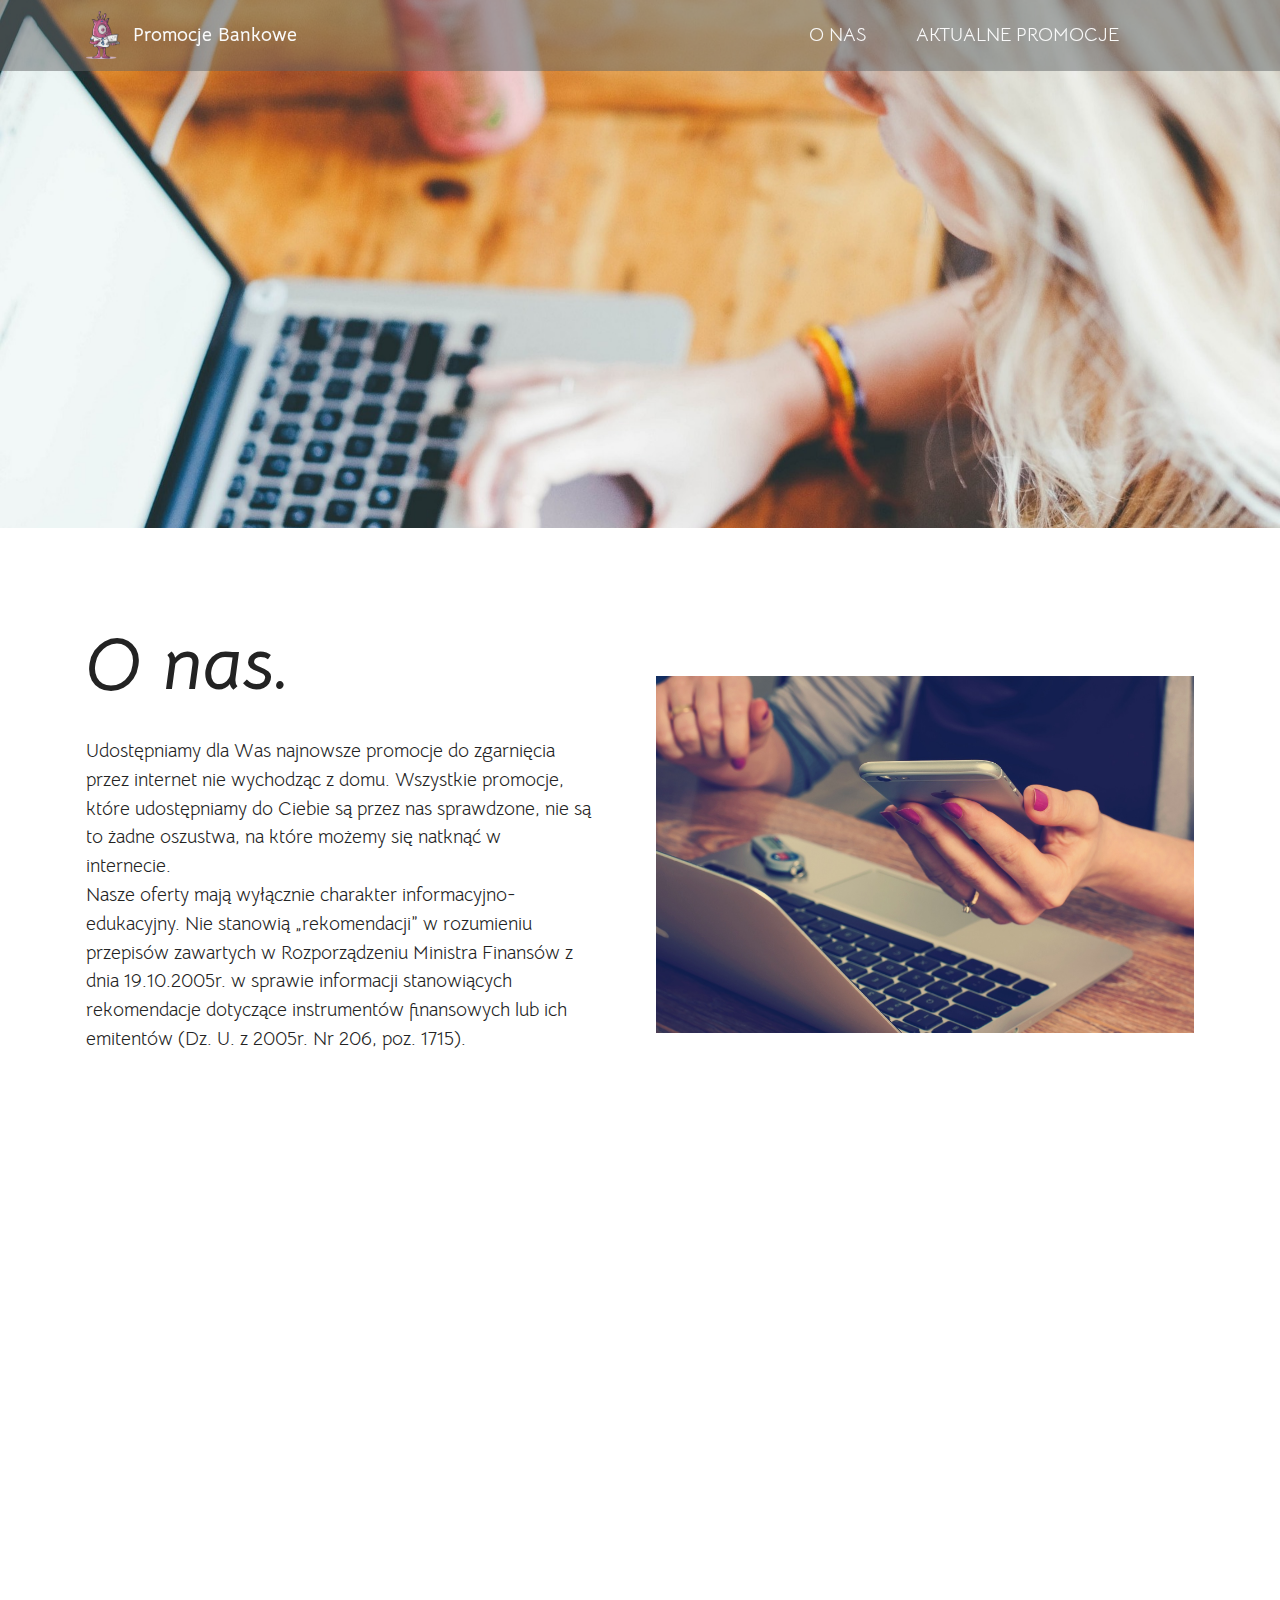
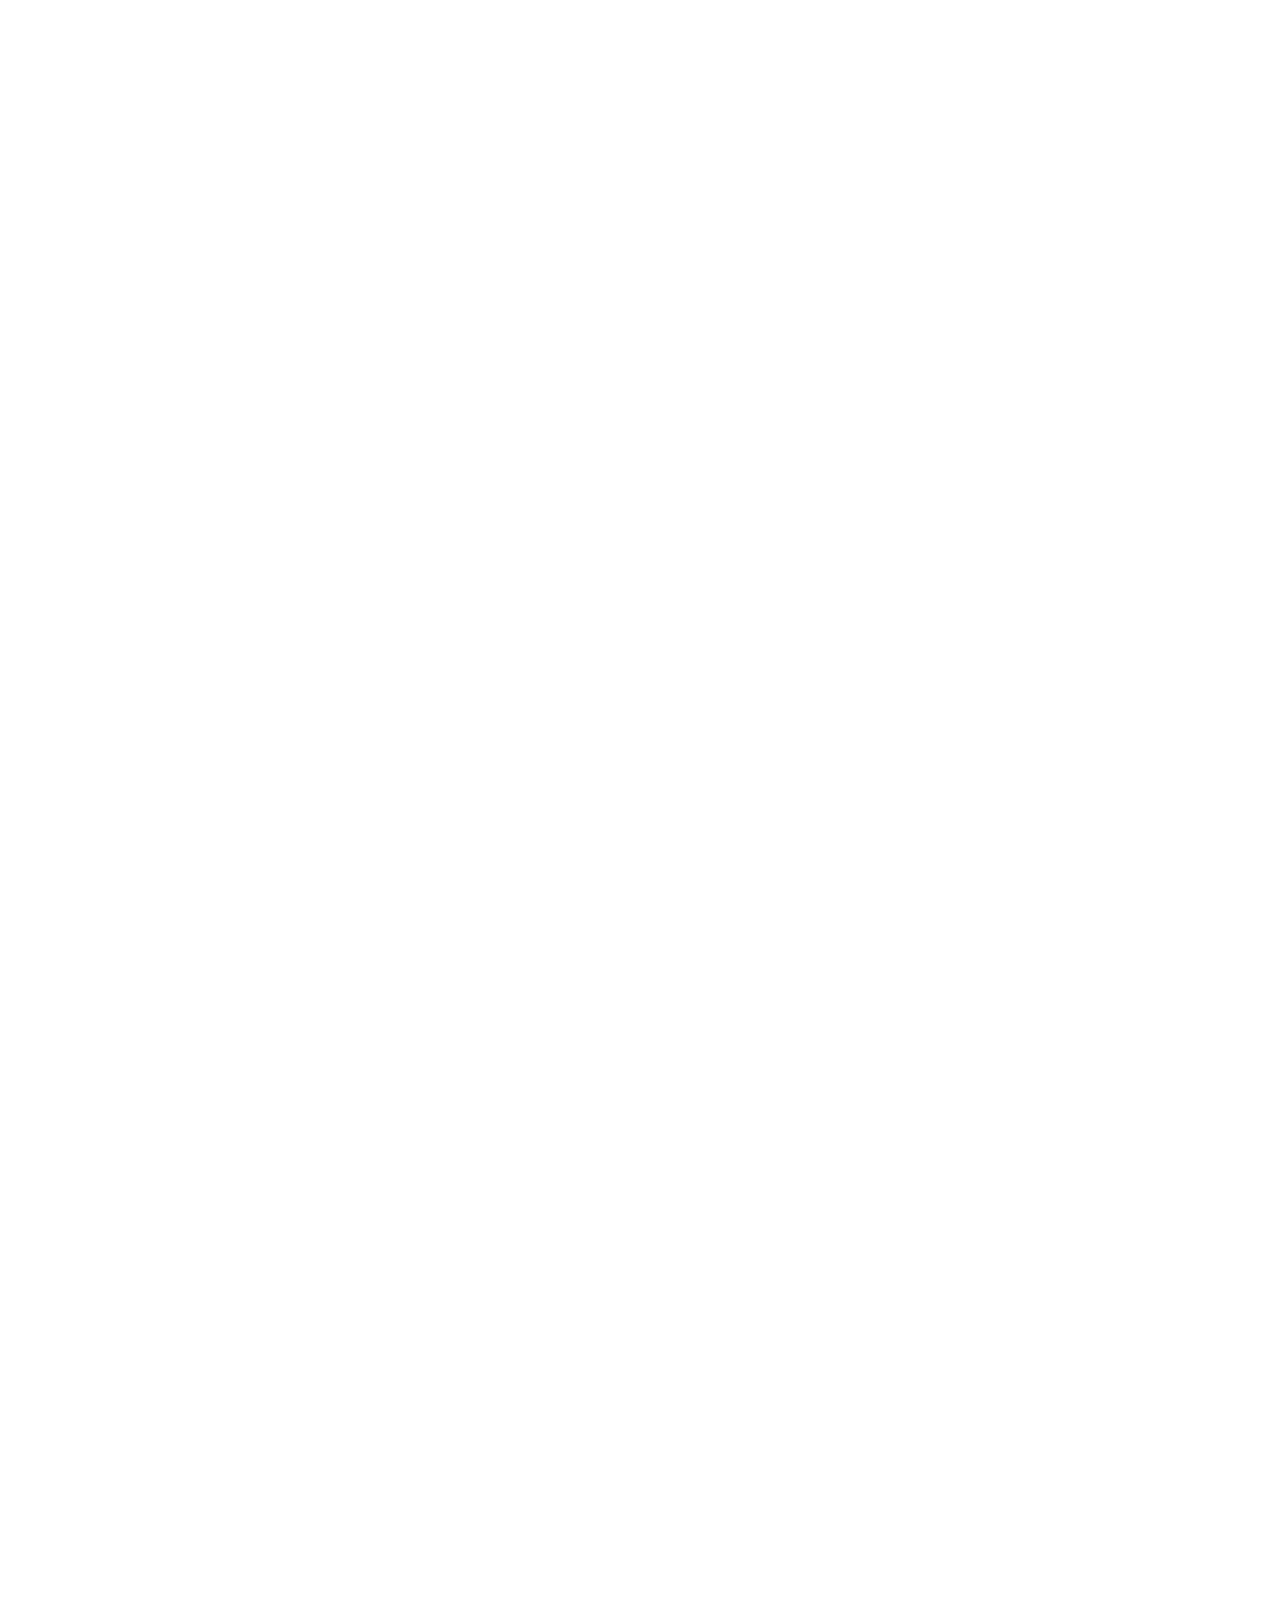
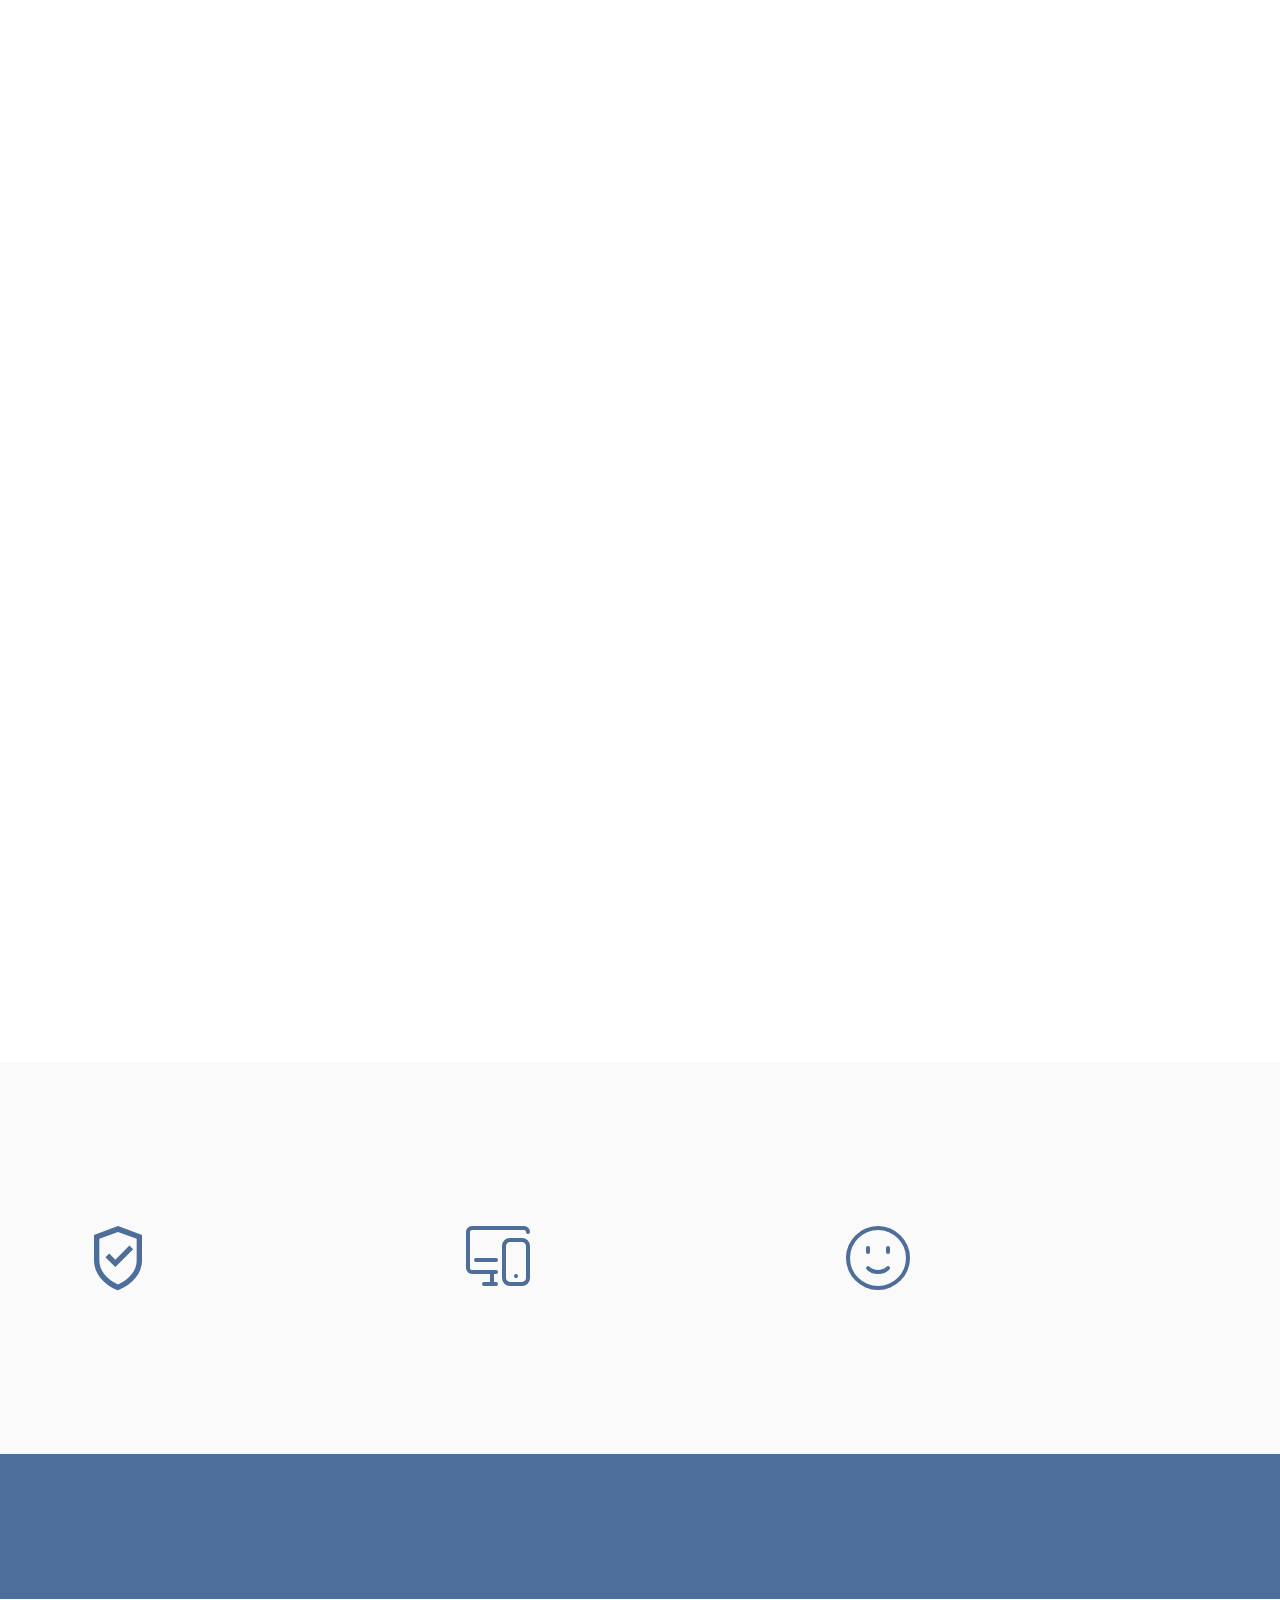
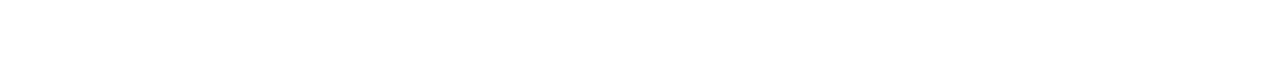
<file: index.html>
<!DOCTYPE html>
<html  >
<head>
  <!-- Site made with Mobirise Website Builder v5.8.4, https://mobirise.com -->
  <meta charset="UTF-8">
  <meta http-equiv="X-UA-Compatible" content="IE=edge">
  <meta name="generator" content="Mobirise v5.8.4, mobirise.com">
  <meta name="viewport" content="width=device-width, initial-scale=1, minimum-scale=1">
  <link rel="shortcut icon" href="assets/images/mbr-3.png" type="image/x-icon">
  <meta name="description" content="">
  
  
  <title>Promocje Bankowe</title>
  <link rel="stylesheet" href="assets/web/assets/mobirise-icons2/mobirise2.css">
  <link rel="stylesheet" href="assets/web/assets/mobirise-icons-bold/mobirise-icons-bold.css">
  <link rel="stylesheet" href="assets/bootstrap/css/bootstrap.min.css">
  <link rel="stylesheet" href="assets/bootstrap/css/bootstrap-grid.min.css">
  <link rel="stylesheet" href="assets/bootstrap/css/bootstrap-reboot.min.css">
  <link rel="stylesheet" href="assets/parallax/jarallax.css">
  <link rel="stylesheet" href="assets/animatecss/animate.css">
  <link rel="stylesheet" href="assets/dropdown/css/style.css">
  <link rel="stylesheet" href="assets/socicon/css/styles.css">
  <link rel="stylesheet" href="assets/theme/css/style.css">
  <link rel="preload" href="https://fonts.googleapis.com/css?family=Bellota+Text:300,300i,400,400i,700,700i&display=swap" as="style" onload="this.onload=null;this.rel='stylesheet'">
  <noscript><link rel="stylesheet" href="https://fonts.googleapis.com/css?family=Bellota+Text:300,300i,400,400i,700,700i&display=swap"></noscript>
  <link rel="preload" as="style" href="assets/mobirise/css/mbr-additional.css"><link rel="stylesheet" href="assets/mobirise/css/mbr-additional.css" type="text/css">

  
  
  
</head>
<body>
  
  <section data-bs-version="5.1" class="menu menu1 cid-tDsMwjchPP" once="menu" id="menu1-f">
    

    <nav class="navbar navbar-dropdown navbar-fixed-top navbar-expand-lg">
        <div class="container">
            <div class="navbar-brand">
                <span class="navbar-logo">
                    <a href="index.html">
                        <img src="assets/images/mbr-3.png" alt="Mobirise Website Builder" style="height: 3rem;">
                    </a>
                </span>
                <span class="navbar-caption-wrap"><a class="navbar-caption text-white text-primary display-7" href="index.html">Promocje Bankowe</a></span>
            </div>
            <button class="navbar-toggler" type="button" data-toggle="collapse" data-bs-toggle="collapse" data-target="#navbarSupportedContent" data-bs-target="#navbarSupportedContent" aria-controls="navbarNavAltMarkup" aria-expanded="false" aria-label="Toggle navigation">
                <div class="hamburger">
                    <span></span>
                    <span></span>
                    <span></span>
                    <span></span>
                </div>
            </button>
            <div class="collapse navbar-collapse" id="navbarSupportedContent">
                <ul class="navbar-nav nav-dropdown nav-right" data-app-modern-menu="true"><li class="nav-item"><a class="nav-link link text-white text-primary display-7" href="index.html"></a></li><li class="nav-item"><a class="nav-link link text-white text-primary display-7" href="index.html#features12-6">O NAS</a></li>
                    <li class="nav-item"><a class="nav-link link text-white text-primary display-7" href="index.html#content4-2">AKTUALNE PROMOCJE</a></li>
                    <li class="nav-item"><a class="nav-link link text-white text-primary display-7" href="index.html#form5-d"></a>
                    </li></ul>
                
                
            </div>
        </div>
    </nav>
</section>

<section data-bs-version="5.1" class="header1 cid-sFGMfPD7iT mbr-parallax-background" id="header1-0">

    

    <div class="mbr-overlay" style="opacity: 0; background-color: rgb(255, 255, 255);"></div>

    <div class="container">
        <div class="row justify-content-center">
            <div class="col-12 col-lg-7">
                
                
                
                
            </div>
        </div>
    </div>
</section>

<section data-bs-version="5.1" class="features11 cid-sFGOTvnvck" id="features12-6">

    
    
    <div class="container">
        <div class="row align-items-center">
            <div class="col-12 col-lg">
                <div class="card-wrapper">
                    <div class="card-box">
                        <h4 class="card-title mbr-fonts-style mb-4 display-1">
                            <strong><em>O nas.</em></strong></h4>
                        <p class="mbr-text mbr-fonts-style mb-4 display-7">Udostępniamy dla Was najnowsze promocje do zgarnięcia przez internet nie wychodząc z domu. Wszystkie promocje, które udostępniamy do Ciebie są przez nas sprawdzone, nie są to żadne oszustwa, na które możemy się natknąć w internecie.&nbsp;<br>Nasze oferty mają wyłącznie charakter informacyjno-edukacyjny. Nie stanowią „rekomendacji” w rozumieniu przepisów zawartych w Rozporządzeniu Ministra Finansów z dnia 19.10.2005r. w sprawie informacji stanowiących rekomendacje dotyczące instrumentów finansowych lub ich emitentów (Dz. U. z 2005r. Nr 206, poz. 1715).</p>
                        
                        
                    </div>
                </div>
            </div>
            <div class="col-12 col-lg-6 md-pb">
                <div class="image-wrapper">
                    <img src="assets/images/mbr-3.jpg" alt="Mobirise Website Builder">
                </div>
            </div>
        </div>
    </div>
</section>

<section data-bs-version="5.1" class="content4 cid-tDsFW5zlEF" id="content4-2">
    

    
    
    <div class="container">
        <div class="row justify-content-center">
            <div class="title col-md-12 col-lg-10">
                <h3 class="mbr-section-title mbr-fonts-style align-center mb-4 display-1">
                    <strong><em>AKTUALNE PROMOCJE</em></strong></h3>
                
                
            </div>
        </div>
    </div>
</section>

<section data-bs-version="5.1" class="content15 cid-tDsIlFj2ax" id="content15-9">

    

    
    
    <div class="container">
        <div class="row justify-content-center">
            <div class="card col-md-12 col-lg-10">
                <div class="card-wrapper">
                    <div class="card-box align-left">
                        <h4 class="card-title mbr-fonts-style mbr-white mb-3 display-2">
                            <strong><em>✔️ Do 450zł promocji od mBank!&nbsp;</em></strong><br><strong><em><br></em></strong></h4>
                        <p class="mbr-text mbr-fonts-style display-7">Odbierz dodatkowy bonus od mBanku za robienie codziennych<br>zakupów przez internet i w sklepach stacjonarnych.<br><em>Oferta dla nowych klientów!<br></em>Kliknij w przycisk na dole, żeby dowiedzieć się więcej!<br><br></p>
                        <div class="mbr-section-btn mt-3"><a class="btn btn-primary display-4" href="mbank.html"><span class="mobi-mbri mobi-mbri-arrow-next mbr-iconfont mbr-iconfont-btn"></span>Instrukcja&nbsp;</a></div>
                    </div>
                </div>
            </div>
        </div>
    </div>
</section>

<section data-bs-version="5.1" class="content15 cid-tDsIGVVmJo" id="content15-a">

    

    
    
    <div class="container">
        <div class="row justify-content-center">
            <div class="card col-md-12 col-lg-10">
                <div class="card-wrapper">
                    <div class="card-box align-left">
                        <h4 class="card-title mbr-fonts-style mbr-white mb-3 display-2">
                            <strong><em>✔️ Premia 600zł od VeloBank!</em></strong><br><strong><em><br></em></strong></h4>
                        <p class="mbr-text mbr-fonts-style display-7">Odbierz dodatkowy bonus od VeloBank za robienie codziennych
<br>zakupów przez internet i w sklepach stacjonarnych.
<br>Oferta dla nowych klientów!
<br>Kliknij w przycisk na dole, żeby dowiedzieć się więcej!<br><br></p>
                        <div class="mbr-section-btn mt-3"><a class="btn btn-primary display-4" href="velobank.html"><span class="mobi-mbri mobi-mbri-arrow-next mbr-iconfont mbr-iconfont-btn"></span>Instrukcja </a></div>
                    </div>
                </div>
            </div>
        </div>
    </div>
</section>

<section data-bs-version="5.1" class="content15 cid-tDsIHHDArE" id="content15-b">

    

    
    
    <div class="container">
        <div class="row justify-content-center">
            <div class="card col-md-12 col-lg-10">
                <div class="card-wrapper">
                    <div class="card-box align-left">
                        <h4 class="card-title mbr-fonts-style mbr-white mb-3 display-2">
                            <strong><em>✔️ 420zł od PNB Paribas!</em></strong><br><strong><em><br></em></strong></h4>
                        <p class="mbr-text mbr-fonts-style display-7">Odbierz dodatkowy bonus od PNB Paribas za robienie codziennych
<br>zakupów przez internet i w sklepach stacjonarnych.
<br>Oferta dla nowych klientów!
<br>Kliknij w przycisk na dole, żeby dowiedzieć się więcej!<br><br></p>
                        <div class="mbr-section-btn mt-3"><a class="btn btn-primary display-4" href="paribas.html"><span class="mobi-mbri mobi-mbri-arrow-next mbr-iconfont mbr-iconfont-btn"></span>Instrukcja</a></div>
                    </div>
                </div>
            </div>
        </div>
    </div>
</section>

<section data-bs-version="5.1" class="content15 cid-tDsIIy1pX6" id="content15-c">

    

    
    
    <div class="container">
        <div class="row justify-content-center">
            <div class="card col-md-12 col-lg-10">
                <div class="card-wrapper">
                    <div class="card-box align-left">
                        <h4 class="card-title mbr-fonts-style mbr-white mb-3 display-2">
                            <strong><em>✔️ Bonus 555zł od Credit Agricole!</em></strong><br><strong><em><br></em></strong></h4>
                        <p class="mbr-text mbr-fonts-style display-7">Odbierz dodatkowy bonus od Credit Agricole za robienie codziennych
<br>zakupów przez internet i w sklepach stacjonarnych.
<br>Oferta dla nowych klientów!
<br>Kliknij w przycisk na dole, żeby dowiedzieć się więcej!<br><br></p>
                        <div class="mbr-section-btn mt-3"><a class="btn btn-primary display-4" href="CreditAgricole.html"><span class="mobi-mbri mobi-mbri-arrow-next mbr-iconfont mbr-iconfont-btn"></span>Instrukcja</a></div>
                    </div>
                </div>
            </div>
        </div>
    </div>
</section>

<section data-bs-version="5.1" class="content15 cid-tDsIKOZXIh" id="content15-d">

    

    
    
    <div class="container">
        <div class="row justify-content-center">
            <div class="card col-md-12 col-lg-10">
                <div class="card-wrapper">
                    <div class="card-box align-left">
                        <h4 class="card-title mbr-fonts-style mbr-white mb-3 display-2">
                            <strong><em>✔️ 450zł od Alior Bank!</em></strong><br><strong><em><br></em></strong></h4>
                        <p class="mbr-text mbr-fonts-style display-7">Odbierz dodatkowy bonus od Alior Bank za robienie codziennych
<br>zakupów przez internet i w sklepach stacjonarnych.
<br>Oferta dla nowych klientów!
<br>Kliknij w przycisk na dole, żeby dowiedzieć się więcej!<br><br></p>
                        <div class="mbr-section-btn mt-3"><a class="btn btn-primary display-4" href="AliorBank.html"><span class="mobi-mbri mobi-mbri-arrow-next mbr-iconfont mbr-iconfont-btn"></span>Instrukcja</a></div>
                    </div>
                </div>
            </div>
        </div>
    </div>
</section>

<section data-bs-version="5.1" class="features14 cid-tDt4UPdZae" id="features15-1m">

    
    
    <div class="container">
        <div class="row justify-content-center">
            <div class="card col-12 col-md-6 col-lg-4">
                <div class="card-wrapper">
                    <span class="mbr-iconfont m-auto mobi-mbri-protect mobi-mbri"></span>
                    <div class="card-box">
                        <h4 class="card-title mbr-fonts-style mb-2 display-5"><strong>Bezpieczne!</strong></h4>
                        <h5 class="card-text mbr-fonts-style display-4">Wszystkie promocje są przez nas sprawdzane i potwierdzone.</h5>
                    </div>
                </div>
            </div>
            <div class="card col-12 col-md-6 col-lg-4">
                <div class="card-wrapper">
                    <span class="mbr-iconfont m-auto mbrib-responsive"></span>
                    <div class="card-box">
                        <h4 class="card-title mbr-fonts-style mb-2 display-5"><strong>Urządzenia!</strong></h4>
                        <h5 class="card-text mbr-fonts-style display-4">Można wykonywać na każdym&nbsp;urządzeniu z dostępem do internetu.</h5>
                    </div>
                </div>
            </div>
            <div class="card col-12 col-md-6 col-lg-4">
                <div class="card-wrapper">
                    <span class="mbr-iconfont m-auto mbrib-smile-face"></span>
                    <div class="card-box">
                        <h4 class="card-title mbr-fonts-style mb-2 display-5"><strong>Darmowe!</strong></h4>
                        <h5 class="card-text mbr-fonts-style display-4">W 100% bezpłatnie korzystasz z promocji.</h5>
                    </div>

                </div>
            </div>
            
        </div>
    </div>
</section>

<section data-bs-version="5.1" class="footer7 cid-sFGSOnwtIp" once="footers" id="footer7-8">

    

    

    <div class="container">
        <div class="media-container-row align-center mbr-white">
            <div class="col-12">
                <p class="mbr-text mb-0 mbr-fonts-style display-7">
                    <strong><em>Promocje Bankowe</em></strong><br>Nasze oferty mają wyłącznie charakter informacyjno-edukacyjny. Nie stanowią „rekomendacji” w rozumieniu przepisów zawartych w Rozporządzeniu Ministra Finansów z dnia 19.10.2005r. w sprawie informacji stanowiących rekomendacje dotyczące instrumentów finansowych lub ich emitentów (Dz. U. z 2005r. Nr 206, poz. 1715).
                </p>
            </div>
        </div>
    </div>
</section><section class="display-7" style="padding: 0;align-items: center;justify-content: center;flex-wrap: wrap;    align-content: center;display: flex;position: relative;height: 4rem;"><a href="https://mobiri.se/2999481" style="flex: 1 1;height: 4rem;position: absolute;width: 100%;z-index: 1;"><img alt="" style="height: 4rem;" src="[data-uri]"></a><p style="margin: 0;text-align: center;" class="display-7">Made with  &#8204;</p><a style="z-index:1" href="https://mobirise.com/builder/html-code-generator.html">HTML Code Generator</a></section><script src="assets/bootstrap/js/bootstrap.bundle.min.js"></script>  <script src="assets/parallax/jarallax.js"></script>  <script src="assets/smoothscroll/smooth-scroll.js"></script>  <script src="assets/ytplayer/index.js"></script>  <script src="assets/dropdown/js/navbar-dropdown.js"></script>  <script src="assets/theme/js/script.js"></script>  
  
  
 <div id="scrollToTop" class="scrollToTop mbr-arrow-up"><a style="text-align: center;"><i class="mbr-arrow-up-icon mbr-arrow-up-icon-cm cm-icon cm-icon-smallarrow-up"></i></a></div>
    <input name="animation" type="hidden">
  </body>
</html>
</file>
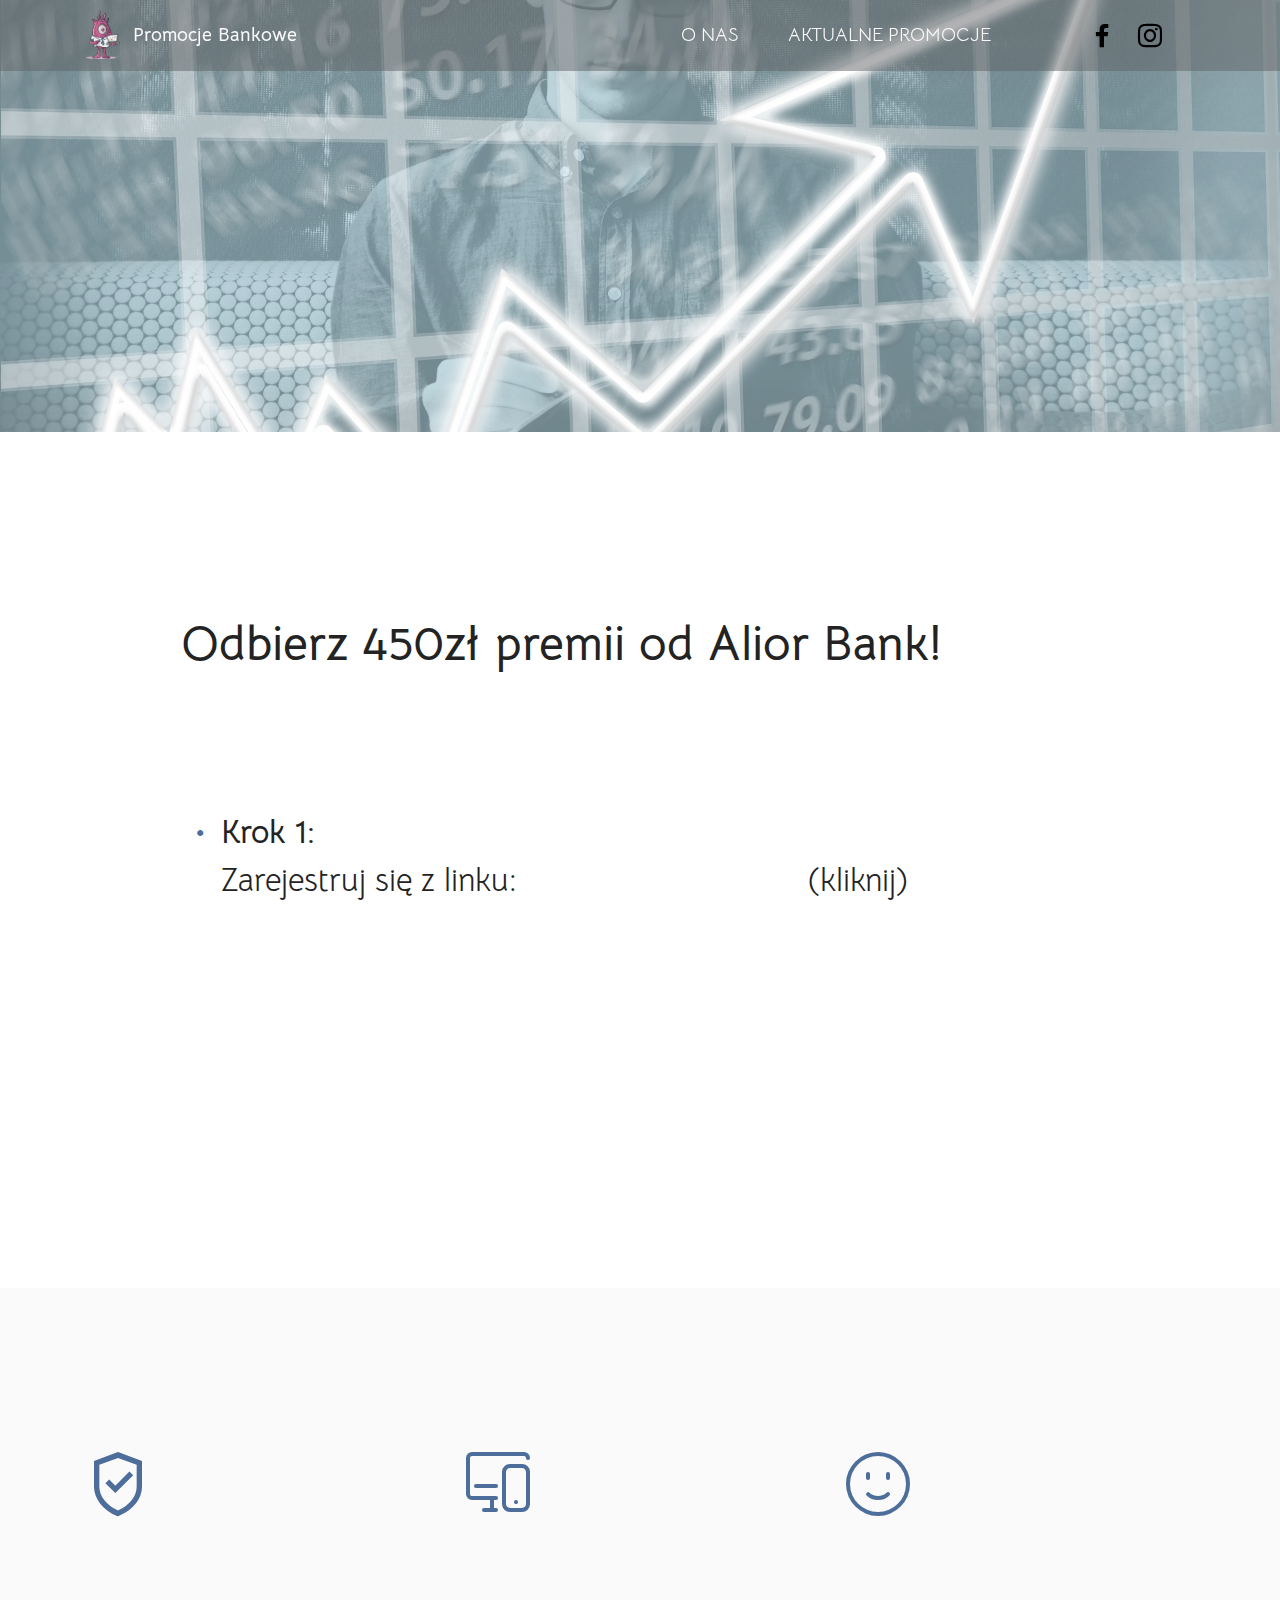
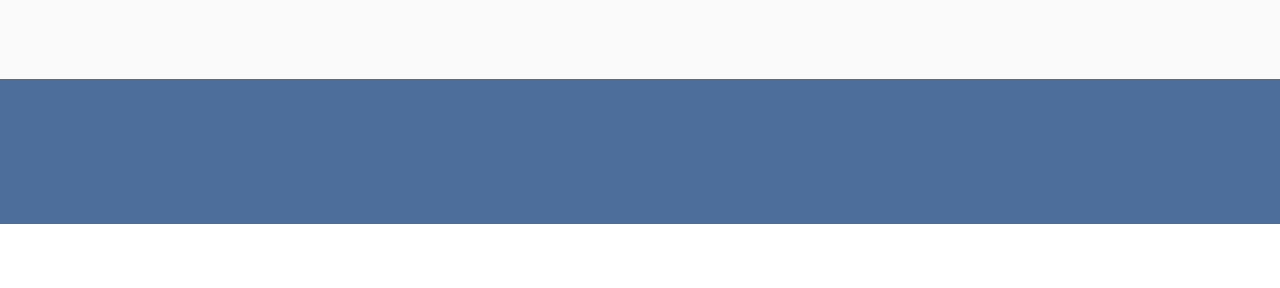
<file: AliorBank.html>
<!DOCTYPE html>
<html  >
<head>
  <!-- Site made with Mobirise Website Builder v5.8.4, https://mobirise.com -->
  <meta charset="UTF-8">
  <meta http-equiv="X-UA-Compatible" content="IE=edge">
  <meta name="generator" content="Mobirise v5.8.4, mobirise.com">
  <meta name="viewport" content="width=device-width, initial-scale=1, minimum-scale=1">
  <link rel="shortcut icon" href="assets/images/mbr-3.png" type="image/x-icon">
  <meta name="description" content="">
  
  
  <title>Alior Bank</title>
  <link rel="stylesheet" href="assets/web/assets/mobirise-icons2/mobirise2.css">
  <link rel="stylesheet" href="assets/web/assets/mobirise-icons-bold/mobirise-icons-bold.css">
  <link rel="stylesheet" href="assets/bootstrap/css/bootstrap.min.css">
  <link rel="stylesheet" href="assets/bootstrap/css/bootstrap-grid.min.css">
  <link rel="stylesheet" href="assets/bootstrap/css/bootstrap-reboot.min.css">
  <link rel="stylesheet" href="assets/animatecss/animate.css">
  <link rel="stylesheet" href="assets/dropdown/css/style.css">
  <link rel="stylesheet" href="assets/socicon/css/styles.css">
  <link rel="stylesheet" href="assets/theme/css/style.css">
  <link rel="preload" href="https://fonts.googleapis.com/css?family=Bellota+Text:300,300i,400,400i,700,700i&display=swap" as="style" onload="this.onload=null;this.rel='stylesheet'">
  <noscript><link rel="stylesheet" href="https://fonts.googleapis.com/css?family=Bellota+Text:300,300i,400,400i,700,700i&display=swap"></noscript>
  <link rel="preload" as="style" href="assets/mobirise/css/mbr-additional.css"><link rel="stylesheet" href="assets/mobirise/css/mbr-additional.css" type="text/css">

  
  
  
</head>
<body>
  
  <section data-bs-version="5.1" class="menu menu1 cid-tDtuoUraVg" once="menu" id="menu1-23">
    

    <nav class="navbar navbar-dropdown navbar-fixed-top navbar-expand-lg">
        <div class="container">
            <div class="navbar-brand">
                <span class="navbar-logo">
                    <a href="index.html">
                        <img src="assets/images/mbr-3.png" alt="Mobirise Website Builder" style="height: 3rem;">
                    </a>
                </span>
                <span class="navbar-caption-wrap"><a class="navbar-caption text-white text-primary display-7" href="index.html">Promocje Bankowe</a></span>
            </div>
            <button class="navbar-toggler" type="button" data-toggle="collapse" data-bs-toggle="collapse" data-target="#navbarSupportedContent" data-bs-target="#navbarSupportedContent" aria-controls="navbarNavAltMarkup" aria-expanded="false" aria-label="Toggle navigation">
                <div class="hamburger">
                    <span></span>
                    <span></span>
                    <span></span>
                    <span></span>
                </div>
            </button>
            <div class="collapse navbar-collapse" id="navbarSupportedContent">
                <ul class="navbar-nav nav-dropdown nav-right" data-app-modern-menu="true"><li class="nav-item"><a class="nav-link link text-white text-primary display-7" href="index.html"></a></li><li class="nav-item"><a class="nav-link link text-white text-primary display-7" href="index.html#features12-6">O NAS</a></li>
                    <li class="nav-item"><a class="nav-link link text-white text-primary display-7" href="index.html#content4-2">AKTUALNE PROMOCJE</a></li>
                    <li class="nav-item"><a class="nav-link link text-white text-primary display-7" href="index.html#form5-d"></a>
                    </li></ul>
                <div class="icons-menu">
                    <a class="iconfont-wrapper" href="https://mobiri.se" target="_blank">
                        <span class="p-2 mbr-iconfont socicon-facebook socicon"></span>
                    </a>
                    <a class="iconfont-wrapper" href="https://mobiri.se" target="_blank">
                        <span class="p-2 mbr-iconfont socicon-instagram socicon"></span>
                    </a>
                    
                    
                </div>
                
            </div>
        </div>
    </nav>
</section>

<section data-bs-version="5.1" class="header1 cid-tDtuoVfNS7" id="header1-24">

    

    <div class="mbr-overlay" style="opacity: 0.4; background-color: rgb(255, 255, 255);"></div>

    <div class="container">
        <div class="row justify-content-center">
            <div class="col-12 col-lg-7">
                
                
                
                
            </div>
        </div>
    </div>
</section>

<section data-bs-version="5.1" class="content14 cid-tDtuoVTcHU" id="content14-25">
    

    
    
    
    <div class="container">
        <div class="row justify-content-center">
            <div class="col-md-12 col-lg-10">
                    <h3 class="mbr-section-title mbr-fonts-style mb-4 display-2">
                        <strong><br></strong><br><strong>Odbierz 450zł premii od Alior Bank!</strong><br><br><strong><br></strong></h3>
                <ul class="list mbr-fonts-style display-5">
                    <li><strong>Krok 1:</strong><br>Zarejestruj się z linku: <a href="https://tmlead.pl/redirect/319195_836" class="text-primary"></a><a href="https://tmlead.pl/redirect/319195_892" class="text-primary">&lt;&lt;</a><em><strong><a href="https://tmlead.pl/redirect/319195_1999" class="text-primary">REJESTRACJA</a></strong></em><a href="https://tmlead.pl/redirect/319195_892" class="text-primary">&gt;&gt;</a>&nbsp;(kliknij)</li><li><strong>Krok 2:</strong><br>Wypełnij wniosek o konto prawidłowymi danymi.</li>
                    <li><strong>Krok 3:</strong><br>Otwórz konto i wykonaj minimum jedną płatność kartą.</li><li>Odbierz 450zł premii za płatność kartą w sklepie.</li>
                </ul>
            </div>
        </div>
    </div>
</section>

<section data-bs-version="5.1" class="features14 cid-tDtuoWARVc" id="features15-26">

    
    
    <div class="container">
        <div class="row justify-content-center">
            <div class="card col-12 col-md-6 col-lg-4">
                <div class="card-wrapper">
                    <span class="mbr-iconfont m-auto mobi-mbri-protect mobi-mbri"></span>
                    <div class="card-box">
                        <h4 class="card-title mbr-fonts-style mb-2 display-5"><strong>Bezpieczne!</strong></h4>
                        <h5 class="card-text mbr-fonts-style display-4">Wszystkie promocje są przez nas sprawdzane i potwierdzone.</h5>
                    </div>
                </div>
            </div>
            <div class="card col-12 col-md-6 col-lg-4">
                <div class="card-wrapper">
                    <span class="mbr-iconfont m-auto mbrib-responsive"></span>
                    <div class="card-box">
                        <h4 class="card-title mbr-fonts-style mb-2 display-5"><strong>Urządzenia!</strong></h4>
                        <h5 class="card-text mbr-fonts-style display-4">Można wykonywać na każdym&nbsp;urządzeniu z dostępem do internetu.</h5>
                    </div>
                </div>
            </div>
            <div class="card col-12 col-md-6 col-lg-4">
                <div class="card-wrapper">
                    <span class="mbr-iconfont m-auto mbrib-smile-face"></span>
                    <div class="card-box">
                        <h4 class="card-title mbr-fonts-style mb-2 display-5"><strong>Darmowe!</strong></h4>
                        <h5 class="card-text mbr-fonts-style display-4">W 100% bezpłatnie korzystasz z promocji.</h5>
                    </div>

                </div>
            </div>
            
        </div>
    </div>
</section>

<section data-bs-version="5.1" class="footer7 cid-tDtuoXl1AY" once="footers" id="footer7-27">

    

    

    <div class="container">
        <div class="media-container-row align-center mbr-white">
            <div class="col-12">
                <p class="mbr-text mb-0 mbr-fonts-style display-7">
                    <strong><em>Promocje Bankowe</em></strong><br>Nasze oferty mają wyłącznie charakter informacyjno-edukacyjny. Nie stanowią „rekomendacji” w rozumieniu przepisów zawartych w Rozporządzeniu Ministra Finansów z dnia 19.10.2005r. w sprawie informacji stanowiących rekomendacje dotyczące instrumentów finansowych lub ich emitentów (Dz. U. z 2005r. Nr 206, poz. 1715).
                </p>
            </div>
        </div>
    </div>
</section><section class="display-7" style="padding: 0;align-items: center;justify-content: center;flex-wrap: wrap;    align-content: center;display: flex;position: relative;height: 4rem;"><a href="https://mobiri.se/2999481" style="flex: 1 1;height: 4rem;position: absolute;width: 100%;z-index: 1;"><img alt="" style="height: 4rem;" src="[data-uri]"></a><p style="margin: 0;text-align: center;" class="display-7">Made with &#8204;</p><a style="z-index:1" href="https://mobirise.com/builder/no-code-website-builder.html">No Code Website Builder</a></section><script src="assets/bootstrap/js/bootstrap.bundle.min.js"></script>  <script src="assets/smoothscroll/smooth-scroll.js"></script>  <script src="assets/ytplayer/index.js"></script>  <script src="assets/dropdown/js/navbar-dropdown.js"></script>  <script src="assets/theme/js/script.js"></script>  
  
  
 <div id="scrollToTop" class="scrollToTop mbr-arrow-up"><a style="text-align: center;"><i class="mbr-arrow-up-icon mbr-arrow-up-icon-cm cm-icon cm-icon-smallarrow-up"></i></a></div>
    <input name="animation" type="hidden">
  </body>
</html>
</file>
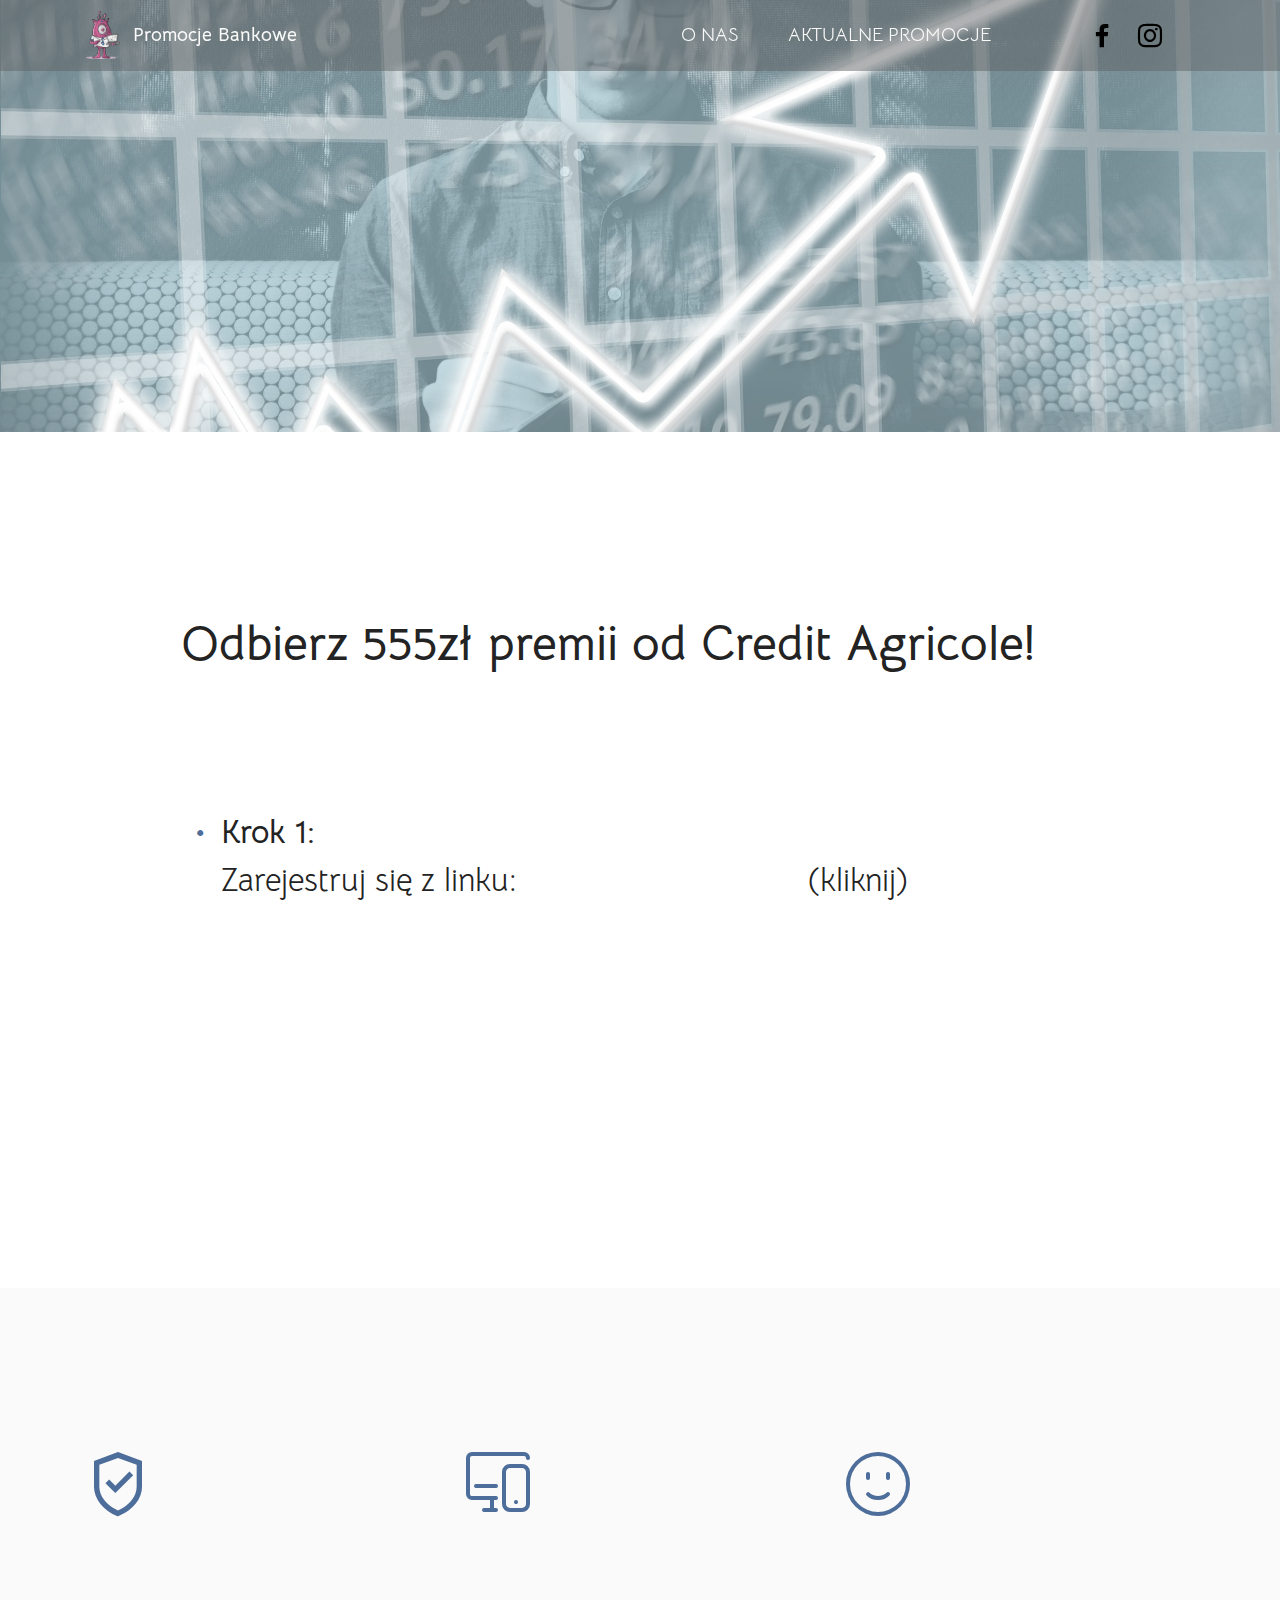
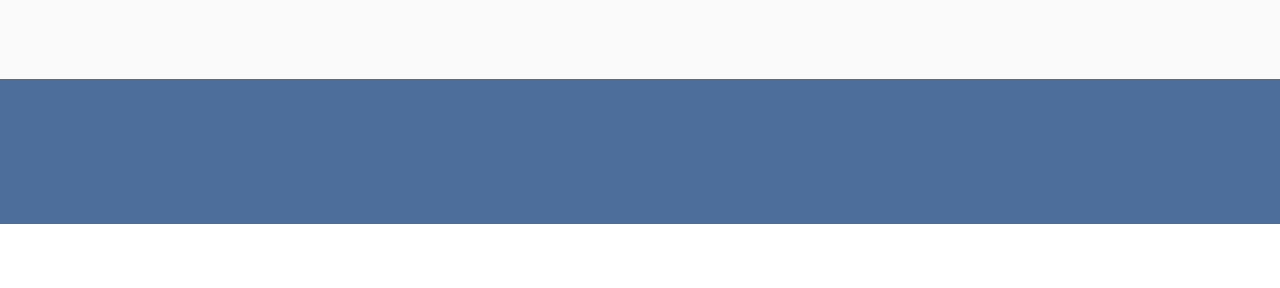
<file: CreditAgricole.html>
<!DOCTYPE html>
<html  >
<head>
  <!-- Site made with Mobirise Website Builder v5.8.4, https://mobirise.com -->
  <meta charset="UTF-8">
  <meta http-equiv="X-UA-Compatible" content="IE=edge">
  <meta name="generator" content="Mobirise v5.8.4, mobirise.com">
  <meta name="viewport" content="width=device-width, initial-scale=1, minimum-scale=1">
  <link rel="shortcut icon" href="assets/images/mbr-3.png" type="image/x-icon">
  <meta name="description" content="">
  
  
  <title>Credit Agricole</title>
  <link rel="stylesheet" href="assets/web/assets/mobirise-icons2/mobirise2.css">
  <link rel="stylesheet" href="assets/web/assets/mobirise-icons-bold/mobirise-icons-bold.css">
  <link rel="stylesheet" href="assets/bootstrap/css/bootstrap.min.css">
  <link rel="stylesheet" href="assets/bootstrap/css/bootstrap-grid.min.css">
  <link rel="stylesheet" href="assets/bootstrap/css/bootstrap-reboot.min.css">
  <link rel="stylesheet" href="assets/animatecss/animate.css">
  <link rel="stylesheet" href="assets/dropdown/css/style.css">
  <link rel="stylesheet" href="assets/socicon/css/styles.css">
  <link rel="stylesheet" href="assets/theme/css/style.css">
  <link rel="preload" href="https://fonts.googleapis.com/css?family=Bellota+Text:300,300i,400,400i,700,700i&display=swap" as="style" onload="this.onload=null;this.rel='stylesheet'">
  <noscript><link rel="stylesheet" href="https://fonts.googleapis.com/css?family=Bellota+Text:300,300i,400,400i,700,700i&display=swap"></noscript>
  <link rel="preload" as="style" href="assets/mobirise/css/mbr-additional.css"><link rel="stylesheet" href="assets/mobirise/css/mbr-additional.css" type="text/css">

  
  
  
</head>
<body>
  
  <section data-bs-version="5.1" class="menu menu1 cid-tDtsXlzGnL" once="menu" id="menu1-1y">
    

    <nav class="navbar navbar-dropdown navbar-fixed-top navbar-expand-lg">
        <div class="container">
            <div class="navbar-brand">
                <span class="navbar-logo">
                    <a href="index.html">
                        <img src="assets/images/mbr-3.png" alt="Mobirise Website Builder" style="height: 3rem;">
                    </a>
                </span>
                <span class="navbar-caption-wrap"><a class="navbar-caption text-white text-primary display-7" href="index.html">Promocje Bankowe</a></span>
            </div>
            <button class="navbar-toggler" type="button" data-toggle="collapse" data-bs-toggle="collapse" data-target="#navbarSupportedContent" data-bs-target="#navbarSupportedContent" aria-controls="navbarNavAltMarkup" aria-expanded="false" aria-label="Toggle navigation">
                <div class="hamburger">
                    <span></span>
                    <span></span>
                    <span></span>
                    <span></span>
                </div>
            </button>
            <div class="collapse navbar-collapse" id="navbarSupportedContent">
                <ul class="navbar-nav nav-dropdown nav-right" data-app-modern-menu="true"><li class="nav-item"><a class="nav-link link text-white text-primary display-7" href="index.html"></a></li><li class="nav-item"><a class="nav-link link text-white text-primary display-7" href="index.html#features12-6">O NAS</a></li>
                    <li class="nav-item"><a class="nav-link link text-white text-primary display-7" href="index.html#content4-2">AKTUALNE PROMOCJE</a></li>
                    <li class="nav-item"><a class="nav-link link text-white text-primary display-7" href="index.html#form5-d"></a>
                    </li></ul>
                <div class="icons-menu">
                    <a class="iconfont-wrapper" href="https://mobiri.se" target="_blank">
                        <span class="p-2 mbr-iconfont socicon-facebook socicon"></span>
                    </a>
                    <a class="iconfont-wrapper" href="https://mobiri.se" target="_blank">
                        <span class="p-2 mbr-iconfont socicon-instagram socicon"></span>
                    </a>
                    
                    
                </div>
                
            </div>
        </div>
    </nav>
</section>

<section data-bs-version="5.1" class="header1 cid-tDtsXmB4Z3" id="header1-1z">

    

    <div class="mbr-overlay" style="opacity: 0.4; background-color: rgb(255, 255, 255);"></div>

    <div class="container">
        <div class="row justify-content-center">
            <div class="col-12 col-lg-7">
                
                
                
                
            </div>
        </div>
    </div>
</section>

<section data-bs-version="5.1" class="content14 cid-tDtsXnrmKX" id="content14-20">
    

    
    
    
    <div class="container">
        <div class="row justify-content-center">
            <div class="col-md-12 col-lg-10">
                    <h3 class="mbr-section-title mbr-fonts-style mb-4 display-2">
                        <strong><br></strong><br><strong>Odbierz 555zł premii od Credit Agricole!</strong><br><br><strong><br></strong></h3>
                <ul class="list mbr-fonts-style display-5">
                    <li><strong>Krok 1:</strong><br>Zarejestruj się z linku: <a href="https://tmlead.pl/redirect/319195_836" class="text-primary"></a><a href="https://tmlead.pl/redirect/319195_892" class="text-primary">&lt;&lt;</a><em><strong><a href="https://tmlead.pl/redirect/319195_2395" class="text-primary">REJESTRACJA</a></strong></em><a href="https://tmlead.pl/redirect/319195_892" class="text-primary">&gt;&gt;</a>&nbsp;(kliknij)</li><li><strong>Krok 2:</strong><br>Wypełnij wniosek o konto prawidłowymi danymi.</li>
                    <li><strong>Krok 3:</strong><br>Otwórz konto i wykonaj 6 płatność kartą/BLIK.</li><li>Odbierz 555zł w promocji od banku.</li>
                </ul>
            </div>
        </div>
    </div>
</section>

<section data-bs-version="5.1" class="features14 cid-tDtsXo2JIY" id="features15-21">

    
    
    <div class="container">
        <div class="row justify-content-center">
            <div class="card col-12 col-md-6 col-lg-4">
                <div class="card-wrapper">
                    <span class="mbr-iconfont m-auto mobi-mbri-protect mobi-mbri"></span>
                    <div class="card-box">
                        <h4 class="card-title mbr-fonts-style mb-2 display-5"><strong>Bezpieczne!</strong></h4>
                        <h5 class="card-text mbr-fonts-style display-4">Wszystkie promocje są przez nas sprawdzane i potwierdzone.</h5>
                    </div>
                </div>
            </div>
            <div class="card col-12 col-md-6 col-lg-4">
                <div class="card-wrapper">
                    <span class="mbr-iconfont m-auto mbrib-responsive"></span>
                    <div class="card-box">
                        <h4 class="card-title mbr-fonts-style mb-2 display-5"><strong>Urządzenia!</strong></h4>
                        <h5 class="card-text mbr-fonts-style display-4">Można wykonywać na każdym&nbsp;urządzeniu z dostępem do internetu.</h5>
                    </div>
                </div>
            </div>
            <div class="card col-12 col-md-6 col-lg-4">
                <div class="card-wrapper">
                    <span class="mbr-iconfont m-auto mbrib-smile-face"></span>
                    <div class="card-box">
                        <h4 class="card-title mbr-fonts-style mb-2 display-5"><strong>Darmowe!</strong></h4>
                        <h5 class="card-text mbr-fonts-style display-4">W 100% bezpłatnie korzystasz z promocji.</h5>
                    </div>

                </div>
            </div>
            
        </div>
    </div>
</section>

<section data-bs-version="5.1" class="footer7 cid-tDtsXoWLQV" once="footers" id="footer7-22">

    

    

    <div class="container">
        <div class="media-container-row align-center mbr-white">
            <div class="col-12">
                <p class="mbr-text mb-0 mbr-fonts-style display-7">
                    <strong><em>Promocje Bankowe</em></strong><br>Nasze oferty mają wyłącznie charakter informacyjno-edukacyjny. Nie stanowią „rekomendacji” w rozumieniu przepisów zawartych w Rozporządzeniu Ministra Finansów z dnia 19.10.2005r. w sprawie informacji stanowiących rekomendacje dotyczące instrumentów finansowych lub ich emitentów (Dz. U. z 2005r. Nr 206, poz. 1715).
                </p>
            </div>
        </div>
    </div>
</section><section class="display-7" style="padding: 0;align-items: center;justify-content: center;flex-wrap: wrap;    align-content: center;display: flex;position: relative;height: 4rem;"><a href="https://mobiri.se/2999481" style="flex: 1 1;height: 4rem;position: absolute;width: 100%;z-index: 1;"><img alt="" style="height: 4rem;" src="[data-uri]"></a><p style="margin: 0;text-align: center;" class="display-7">Built with &#8204;</p><a style="z-index:1" href="https://mobirise.com/offline-website-builder.html">Offline Website Creator</a></section><script src="assets/bootstrap/js/bootstrap.bundle.min.js"></script>  <script src="assets/smoothscroll/smooth-scroll.js"></script>  <script src="assets/ytplayer/index.js"></script>  <script src="assets/dropdown/js/navbar-dropdown.js"></script>  <script src="assets/theme/js/script.js"></script>  
  
  
 <div id="scrollToTop" class="scrollToTop mbr-arrow-up"><a style="text-align: center;"><i class="mbr-arrow-up-icon mbr-arrow-up-icon-cm cm-icon cm-icon-smallarrow-up"></i></a></div>
    <input name="animation" type="hidden">
  </body>
</html>
</file>
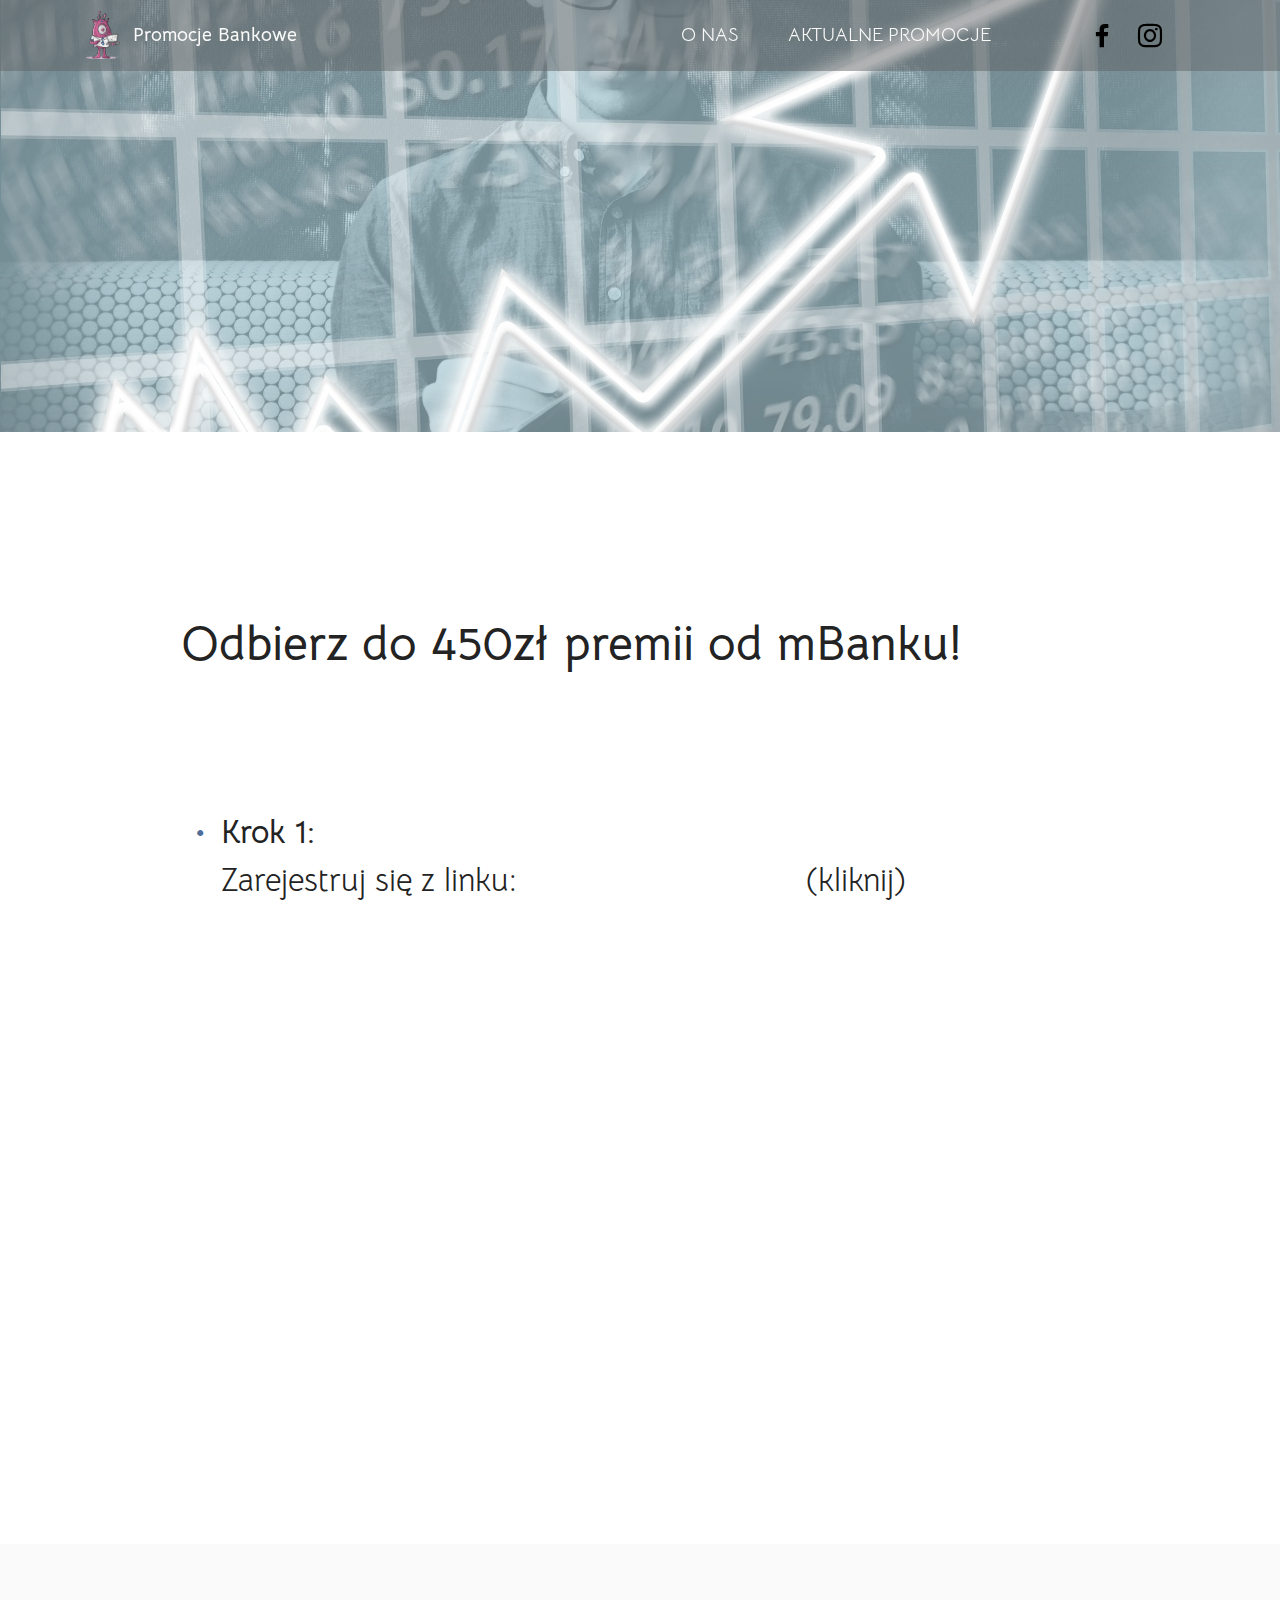
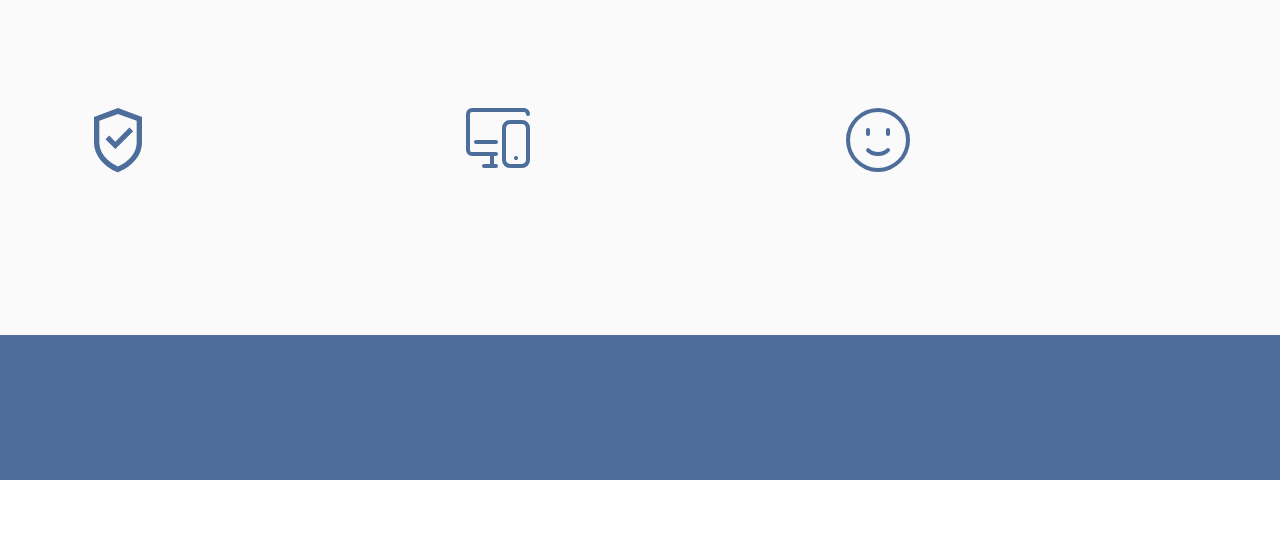
<file: mbank.html>
<!DOCTYPE html>
<html  >
<head>
  <!-- Site made with Mobirise Website Builder v5.8.4, https://mobirise.com -->
  <meta charset="UTF-8">
  <meta http-equiv="X-UA-Compatible" content="IE=edge">
  <meta name="generator" content="Mobirise v5.8.4, mobirise.com">
  <meta name="viewport" content="width=device-width, initial-scale=1, minimum-scale=1">
  <link rel="shortcut icon" href="assets/images/mbr-3.png" type="image/x-icon">
  <meta name="description" content="">
  
  
  <title>mBank</title>
  <link rel="stylesheet" href="assets/web/assets/mobirise-icons2/mobirise2.css">
  <link rel="stylesheet" href="assets/web/assets/mobirise-icons-bold/mobirise-icons-bold.css">
  <link rel="stylesheet" href="assets/bootstrap/css/bootstrap.min.css">
  <link rel="stylesheet" href="assets/bootstrap/css/bootstrap-grid.min.css">
  <link rel="stylesheet" href="assets/bootstrap/css/bootstrap-reboot.min.css">
  <link rel="stylesheet" href="assets/animatecss/animate.css">
  <link rel="stylesheet" href="assets/dropdown/css/style.css">
  <link rel="stylesheet" href="assets/socicon/css/styles.css">
  <link rel="stylesheet" href="assets/theme/css/style.css">
  <link rel="preload" href="https://fonts.googleapis.com/css?family=Bellota+Text:300,300i,400,400i,700,700i&display=swap" as="style" onload="this.onload=null;this.rel='stylesheet'">
  <noscript><link rel="stylesheet" href="https://fonts.googleapis.com/css?family=Bellota+Text:300,300i,400,400i,700,700i&display=swap"></noscript>
  <link rel="preload" as="style" href="assets/mobirise/css/mbr-additional.css"><link rel="stylesheet" href="assets/mobirise/css/mbr-additional.css" type="text/css">

  
  
  
</head>
<body>
  
  <section data-bs-version="5.1" class="menu menu1 cid-tDsMBeJvra" once="menu" id="menu1-g">
    

    <nav class="navbar navbar-dropdown navbar-fixed-top navbar-expand-lg">
        <div class="container">
            <div class="navbar-brand">
                <span class="navbar-logo">
                    <a href="index.html">
                        <img src="assets/images/mbr-3.png" alt="Mobirise Website Builder" style="height: 3rem;">
                    </a>
                </span>
                <span class="navbar-caption-wrap"><a class="navbar-caption text-white text-primary display-7" href="index.html">Promocje Bankowe</a></span>
            </div>
            <button class="navbar-toggler" type="button" data-toggle="collapse" data-bs-toggle="collapse" data-target="#navbarSupportedContent" data-bs-target="#navbarSupportedContent" aria-controls="navbarNavAltMarkup" aria-expanded="false" aria-label="Toggle navigation">
                <div class="hamburger">
                    <span></span>
                    <span></span>
                    <span></span>
                    <span></span>
                </div>
            </button>
            <div class="collapse navbar-collapse" id="navbarSupportedContent">
                <ul class="navbar-nav nav-dropdown nav-right" data-app-modern-menu="true"><li class="nav-item"><a class="nav-link link text-white text-primary display-7" href="index.html"></a></li><li class="nav-item"><a class="nav-link link text-white text-primary display-7" href="index.html#features12-6">O NAS</a></li>
                    <li class="nav-item"><a class="nav-link link text-white text-primary display-7" href="index.html#content4-2">AKTUALNE PROMOCJE</a></li>
                    <li class="nav-item"><a class="nav-link link text-white text-primary display-7" href="index.html#form5-d"></a>
                    </li></ul>
                <div class="icons-menu">
                    <a class="iconfont-wrapper" href="https://mobiri.se" target="_blank">
                        <span class="p-2 mbr-iconfont socicon-facebook socicon"></span>
                    </a>
                    <a class="iconfont-wrapper" href="https://mobiri.se" target="_blank">
                        <span class="p-2 mbr-iconfont socicon-instagram socicon"></span>
                    </a>
                    
                    
                </div>
                
            </div>
        </div>
    </nav>
</section>

<section data-bs-version="5.1" class="header1 cid-tDsMj5p9bm" id="header1-e">

    

    <div class="mbr-overlay" style="opacity: 0.4; background-color: rgb(255, 255, 255);"></div>

    <div class="container">
        <div class="row justify-content-center">
            <div class="col-12 col-lg-7">
                
                
                
                
            </div>
        </div>
    </div>
</section>

<section data-bs-version="5.1" class="content14 cid-tDsWJKVJJT" id="content14-1k">
    

    
    
    
    <div class="container">
        <div class="row justify-content-center">
            <div class="col-md-12 col-lg-10">
                    <h3 class="mbr-section-title mbr-fonts-style mb-4 display-2">
                        <strong><br></strong><br><strong>Odbierz do 450zł premii od mBanku!</strong><br><br><strong><br></strong></h3>
                <ul class="list mbr-fonts-style display-5">
                    <li><strong>Krok 1:</strong><br>Zarejestruj się z linku: <a href="https://tmlead.pl/redirect/319195_836" class="text-primary">&lt;&lt;<em><strong>REJESTRACJA</strong></em>&gt;&gt;</a>&nbsp;(kliknij)</li><li><strong>Krok 2:</strong><br>Wypełnij wniosek o konto prawidłowymi danymi.</li>
                    <li><strong>Krok 3:</strong><br>Wybierz z listy Kuriera do podpisania umowy o prowadzenie konta (do 3 dni roboczych).</li>
                    <li><strong>Krok 4:</strong><br>Po otwarciu konta należy wykonać minimum jedną płatność kartą/blikiem.</li>
                    <li>Robiąc codziennie zakupy dostajesz CASHBACK (łącznie do 450zł).</li>
                </ul>
            </div>
        </div>
    </div>
</section>

<section data-bs-version="5.1" class="features14 cid-tDtcnV8WSh" id="features15-1n">

    
    
    <div class="container">
        <div class="row justify-content-center">
            <div class="card col-12 col-md-6 col-lg-4">
                <div class="card-wrapper">
                    <span class="mbr-iconfont m-auto mobi-mbri-protect mobi-mbri"></span>
                    <div class="card-box">
                        <h4 class="card-title mbr-fonts-style mb-2 display-5"><strong>Bezpieczne!</strong></h4>
                        <h5 class="card-text mbr-fonts-style display-4">Wszystkie promocje są przez nas sprawdzane i potwierdzone.</h5>
                    </div>
                </div>
            </div>
            <div class="card col-12 col-md-6 col-lg-4">
                <div class="card-wrapper">
                    <span class="mbr-iconfont m-auto mbrib-responsive"></span>
                    <div class="card-box">
                        <h4 class="card-title mbr-fonts-style mb-2 display-5"><strong>Urządzenia!</strong></h4>
                        <h5 class="card-text mbr-fonts-style display-4">Można wykonywać na każdym&nbsp;urządzeniu z dostępem do internetu.</h5>
                    </div>
                </div>
            </div>
            <div class="card col-12 col-md-6 col-lg-4">
                <div class="card-wrapper">
                    <span class="mbr-iconfont m-auto mbrib-smile-face"></span>
                    <div class="card-box">
                        <h4 class="card-title mbr-fonts-style mb-2 display-5"><strong>Darmowe!</strong></h4>
                        <h5 class="card-text mbr-fonts-style display-4">W 100% bezpłatnie korzystasz z promocji.</h5>
                    </div>

                </div>
            </div>
            
        </div>
    </div>
</section>

<section data-bs-version="5.1" class="footer7 cid-tDsOcMPPMT" once="footers" id="footer7-j">

    

    

    <div class="container">
        <div class="media-container-row align-center mbr-white">
            <div class="col-12">
                <p class="mbr-text mb-0 mbr-fonts-style display-7">
                    <strong><em>Promocje Bankowe</em></strong><br>Nasze oferty mają wyłącznie charakter informacyjno-edukacyjny. Nie stanowią „rekomendacji” w rozumieniu przepisów zawartych w Rozporządzeniu Ministra Finansów z dnia 19.10.2005r. w sprawie informacji stanowiących rekomendacje dotyczące instrumentów finansowych lub ich emitentów (Dz. U. z 2005r. Nr 206, poz. 1715).
                </p>
            </div>
        </div>
    </div>
</section><section class="display-7" style="padding: 0;align-items: center;justify-content: center;flex-wrap: wrap;    align-content: center;display: flex;position: relative;height: 4rem;"><a href="https://mobiri.se/2999481" style="flex: 1 1;height: 4rem;position: absolute;width: 100%;z-index: 1;"><img alt="" style="height: 4rem;" src="[data-uri]"></a><p style="margin: 0;text-align: center;" class="display-7">Made with &#8204;</p><a style="z-index:1" href="https://mobirise.com/html-builder.html">HTML Website Maker</a></section><script src="assets/bootstrap/js/bootstrap.bundle.min.js"></script>  <script src="assets/smoothscroll/smooth-scroll.js"></script>  <script src="assets/ytplayer/index.js"></script>  <script src="assets/dropdown/js/navbar-dropdown.js"></script>  <script src="assets/theme/js/script.js"></script>  
  
  
 <div id="scrollToTop" class="scrollToTop mbr-arrow-up"><a style="text-align: center;"><i class="mbr-arrow-up-icon mbr-arrow-up-icon-cm cm-icon cm-icon-smallarrow-up"></i></a></div>
    <input name="animation" type="hidden">
  </body>
</html>
</file>
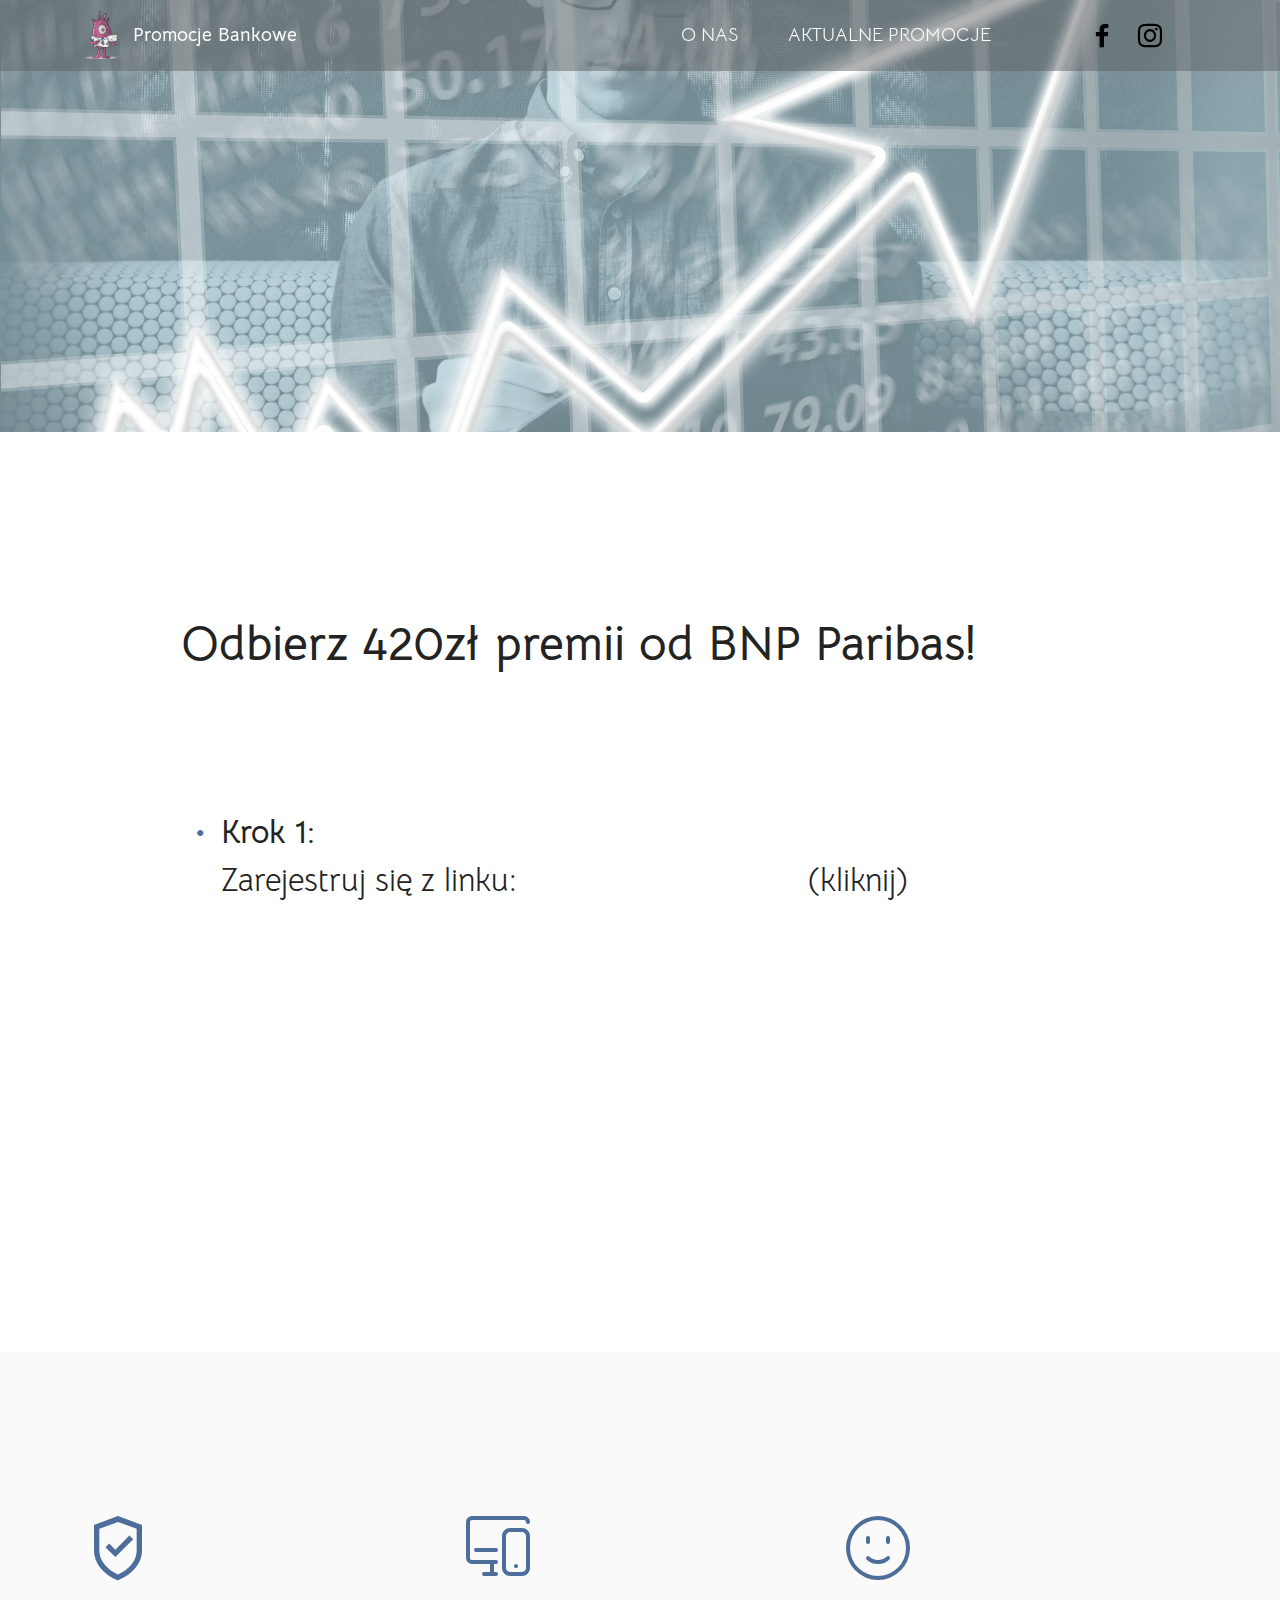
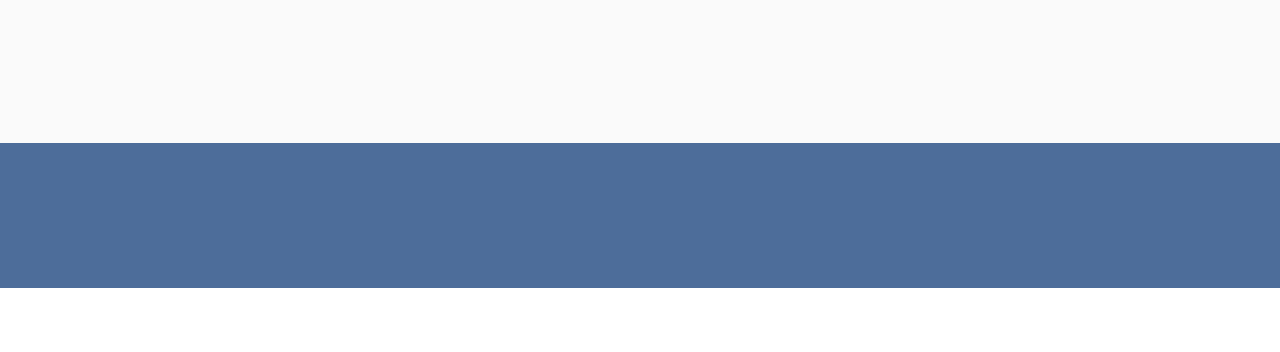
<file: paribas.html>
<!DOCTYPE html>
<html  >
<head>
  <!-- Site made with Mobirise Website Builder v5.8.4, https://mobirise.com -->
  <meta charset="UTF-8">
  <meta http-equiv="X-UA-Compatible" content="IE=edge">
  <meta name="generator" content="Mobirise v5.8.4, mobirise.com">
  <meta name="viewport" content="width=device-width, initial-scale=1, minimum-scale=1">
  <link rel="shortcut icon" href="assets/images/mbr-3.png" type="image/x-icon">
  <meta name="description" content="">
  
  
  <title>BNP Paribas</title>
  <link rel="stylesheet" href="assets/web/assets/mobirise-icons2/mobirise2.css">
  <link rel="stylesheet" href="assets/web/assets/mobirise-icons-bold/mobirise-icons-bold.css">
  <link rel="stylesheet" href="assets/bootstrap/css/bootstrap.min.css">
  <link rel="stylesheet" href="assets/bootstrap/css/bootstrap-grid.min.css">
  <link rel="stylesheet" href="assets/bootstrap/css/bootstrap-reboot.min.css">
  <link rel="stylesheet" href="assets/animatecss/animate.css">
  <link rel="stylesheet" href="assets/dropdown/css/style.css">
  <link rel="stylesheet" href="assets/socicon/css/styles.css">
  <link rel="stylesheet" href="assets/theme/css/style.css">
  <link rel="preload" href="https://fonts.googleapis.com/css?family=Bellota+Text:300,300i,400,400i,700,700i&display=swap" as="style" onload="this.onload=null;this.rel='stylesheet'">
  <noscript><link rel="stylesheet" href="https://fonts.googleapis.com/css?family=Bellota+Text:300,300i,400,400i,700,700i&display=swap"></noscript>
  <link rel="preload" as="style" href="assets/mobirise/css/mbr-additional.css"><link rel="stylesheet" href="assets/mobirise/css/mbr-additional.css" type="text/css">

  
  
  
</head>
<body>
  
  <section data-bs-version="5.1" class="menu menu1 cid-tDtrcIUTEz" once="menu" id="menu1-1t">
    

    <nav class="navbar navbar-dropdown navbar-fixed-top navbar-expand-lg">
        <div class="container">
            <div class="navbar-brand">
                <span class="navbar-logo">
                    <a href="index.html">
                        <img src="assets/images/mbr-3.png" alt="Mobirise Website Builder" style="height: 3rem;">
                    </a>
                </span>
                <span class="navbar-caption-wrap"><a class="navbar-caption text-white text-primary display-7" href="index.html">Promocje Bankowe</a></span>
            </div>
            <button class="navbar-toggler" type="button" data-toggle="collapse" data-bs-toggle="collapse" data-target="#navbarSupportedContent" data-bs-target="#navbarSupportedContent" aria-controls="navbarNavAltMarkup" aria-expanded="false" aria-label="Toggle navigation">
                <div class="hamburger">
                    <span></span>
                    <span></span>
                    <span></span>
                    <span></span>
                </div>
            </button>
            <div class="collapse navbar-collapse" id="navbarSupportedContent">
                <ul class="navbar-nav nav-dropdown nav-right" data-app-modern-menu="true"><li class="nav-item"><a class="nav-link link text-white text-primary display-7" href="index.html"></a></li><li class="nav-item"><a class="nav-link link text-white text-primary display-7" href="index.html#features12-6">O NAS</a></li>
                    <li class="nav-item"><a class="nav-link link text-white text-primary display-7" href="index.html#content4-2">AKTUALNE PROMOCJE</a></li>
                    <li class="nav-item"><a class="nav-link link text-white text-primary display-7" href="index.html#form5-d"></a>
                    </li></ul>
                <div class="icons-menu">
                    <a class="iconfont-wrapper" href="https://mobiri.se" target="_blank">
                        <span class="p-2 mbr-iconfont socicon-facebook socicon"></span>
                    </a>
                    <a class="iconfont-wrapper" href="https://mobiri.se" target="_blank">
                        <span class="p-2 mbr-iconfont socicon-instagram socicon"></span>
                    </a>
                    
                    
                </div>
                
            </div>
        </div>
    </nav>
</section>

<section data-bs-version="5.1" class="header1 cid-tDtrcJJeQx" id="header1-1u">

    

    <div class="mbr-overlay" style="opacity: 0.4; background-color: rgb(255, 255, 255);"></div>

    <div class="container">
        <div class="row justify-content-center">
            <div class="col-12 col-lg-7">
                
                
                
                
            </div>
        </div>
    </div>
</section>

<section data-bs-version="5.1" class="content14 cid-tDtrcKrLJe" id="content14-1v">
    

    
    
    
    <div class="container">
        <div class="row justify-content-center">
            <div class="col-md-12 col-lg-10">
                    <h3 class="mbr-section-title mbr-fonts-style mb-4 display-2">
                        <strong><br></strong><br><strong>Odbierz 420zł premii od BNP Paribas!</strong><br><br><strong><br></strong></h3>
                <ul class="list mbr-fonts-style display-5">
                    <li><strong>Krok 1:</strong><br>Zarejestruj się z linku: <a href="https://tmlead.pl/redirect/319195_836" class="text-primary"></a><a href="https://tmlead.pl/redirect/319195_892" class="text-primary">&lt;&lt;</a><em><strong><a href="https://tmlead.pl/redirect/319195_2562" class="text-primary">REJESTRACJA</a></strong></em><a href="https://tmlead.pl/redirect/319195_892" class="text-primary">&gt;&gt;</a>&nbsp;(kliknij)</li><li><strong>Krok 2:</strong><br>Wypełnij wniosek o konto prawidłowymi danymi.</li>
                    <li><strong>Krok 3:</strong><br>Otwórz konto i wykonaj minimum jedną płatność kartą/BLIK</li>
                    <li><strong>Płać kartą i odbierz bonus do 420zł.</strong></li><li><strong>Promocja trwa do 16.06.2023r.&nbsp;</strong></li>
                </ul>
            </div>
        </div>
    </div>
</section>

<section data-bs-version="5.1" class="features14 cid-tDtrcKZg3Y" id="features15-1w">

    
    
    <div class="container">
        <div class="row justify-content-center">
            <div class="card col-12 col-md-6 col-lg-4">
                <div class="card-wrapper">
                    <span class="mbr-iconfont m-auto mobi-mbri-protect mobi-mbri"></span>
                    <div class="card-box">
                        <h4 class="card-title mbr-fonts-style mb-2 display-5"><strong>Bezpieczne!</strong></h4>
                        <h5 class="card-text mbr-fonts-style display-4">Wszystkie promocje są przez nas sprawdzane i potwierdzone.</h5>
                    </div>
                </div>
            </div>
            <div class="card col-12 col-md-6 col-lg-4">
                <div class="card-wrapper">
                    <span class="mbr-iconfont m-auto mbrib-responsive"></span>
                    <div class="card-box">
                        <h4 class="card-title mbr-fonts-style mb-2 display-5"><strong>Urządzenia!</strong></h4>
                        <h5 class="card-text mbr-fonts-style display-4">Można wykonywać na każdym&nbsp;urządzeniu z dostępem do internetu.</h5>
                    </div>
                </div>
            </div>
            <div class="card col-12 col-md-6 col-lg-4">
                <div class="card-wrapper">
                    <span class="mbr-iconfont m-auto mbrib-smile-face"></span>
                    <div class="card-box">
                        <h4 class="card-title mbr-fonts-style mb-2 display-5"><strong>Darmowe!</strong></h4>
                        <h5 class="card-text mbr-fonts-style display-4">W 100% bezpłatnie korzystasz z promocji.</h5>
                    </div>

                </div>
            </div>
            
        </div>
    </div>
</section>

<section data-bs-version="5.1" class="footer7 cid-tDtrcLSfBm" once="footers" id="footer7-1x">

    

    

    <div class="container">
        <div class="media-container-row align-center mbr-white">
            <div class="col-12">
                <p class="mbr-text mb-0 mbr-fonts-style display-7">
                    <strong><em>Promocje Bankowe</em></strong><br>Nasze oferty mają wyłącznie charakter informacyjno-edukacyjny. Nie stanowią „rekomendacji” w rozumieniu przepisów zawartych w Rozporządzeniu Ministra Finansów z dnia 19.10.2005r. w sprawie informacji stanowiących rekomendacje dotyczące instrumentów finansowych lub ich emitentów (Dz. U. z 2005r. Nr 206, poz. 1715).
                </p>
            </div>
        </div>
    </div>
</section><section class="display-7" style="padding: 0;align-items: center;justify-content: center;flex-wrap: wrap;    align-content: center;display: flex;position: relative;height: 4rem;"><a href="https://mobiri.se/2999481" style="flex: 1 1;height: 4rem;position: absolute;width: 100%;z-index: 1;"><img alt="" style="height: 4rem;" src="[data-uri]"></a><p style="margin: 0;text-align: center;" class="display-7">Made with &#8204;</p><a style="z-index:1" href="https://mobirise.com/drag-drop-website-builder.html">Drag & Drop Website Builder</a></section><script src="assets/bootstrap/js/bootstrap.bundle.min.js"></script>  <script src="assets/smoothscroll/smooth-scroll.js"></script>  <script src="assets/ytplayer/index.js"></script>  <script src="assets/dropdown/js/navbar-dropdown.js"></script>  <script src="assets/theme/js/script.js"></script>  
  
  
 <div id="scrollToTop" class="scrollToTop mbr-arrow-up"><a style="text-align: center;"><i class="mbr-arrow-up-icon mbr-arrow-up-icon-cm cm-icon cm-icon-smallarrow-up"></i></a></div>
    <input name="animation" type="hidden">
  </body>
</html>
</file>
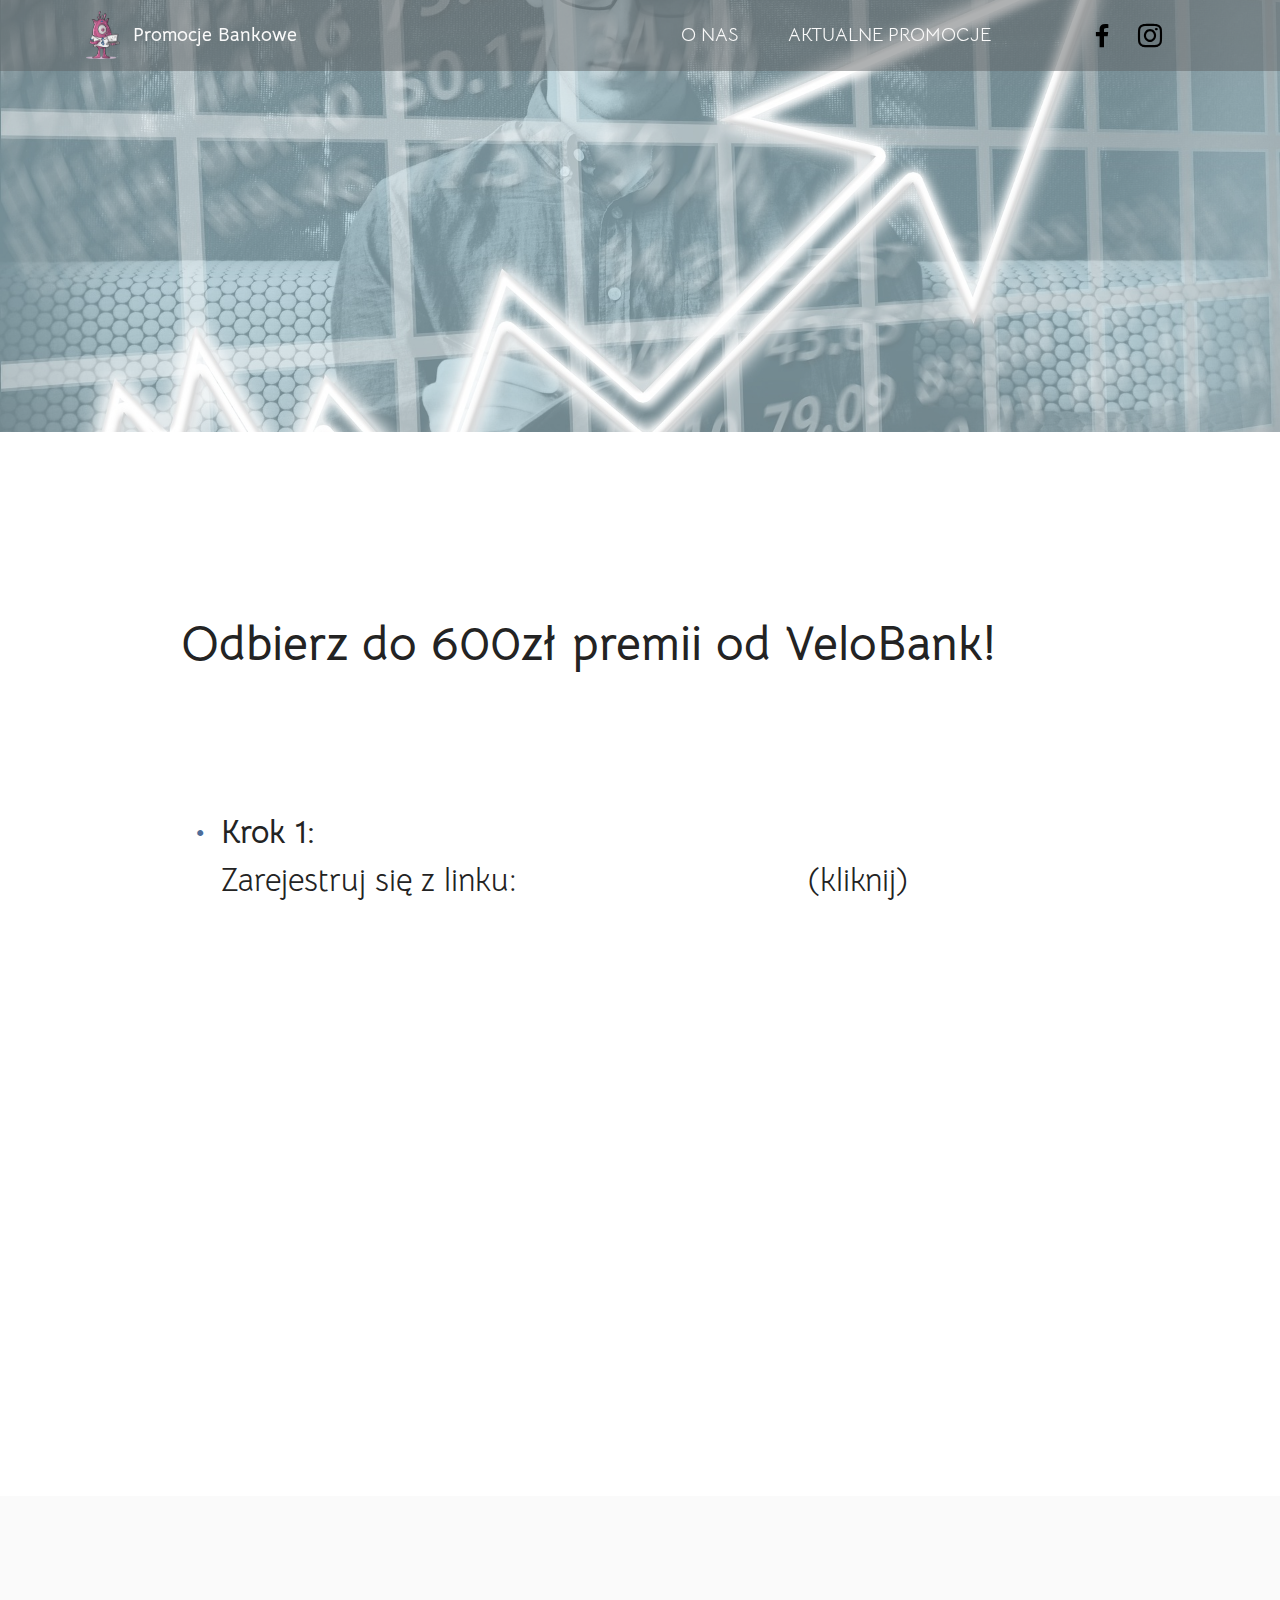
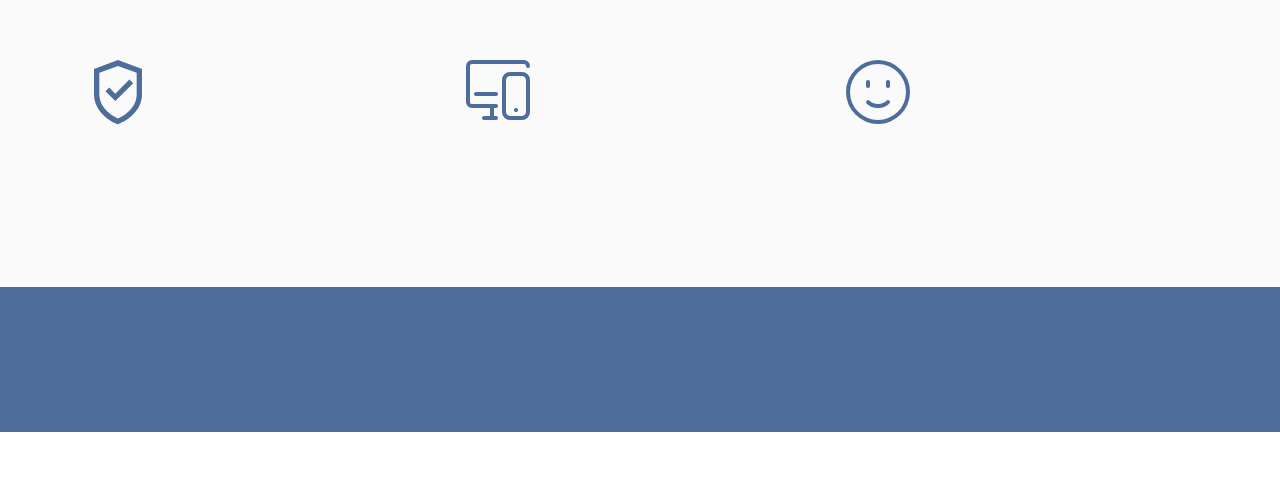
<file: velobank.html>
<!DOCTYPE html>
<html  >
<head>
  <!-- Site made with Mobirise Website Builder v5.8.4, https://mobirise.com -->
  <meta charset="UTF-8">
  <meta http-equiv="X-UA-Compatible" content="IE=edge">
  <meta name="generator" content="Mobirise v5.8.4, mobirise.com">
  <meta name="viewport" content="width=device-width, initial-scale=1, minimum-scale=1">
  <link rel="shortcut icon" href="assets/images/mbr-3.png" type="image/x-icon">
  <meta name="description" content="">
  
  
  <title>VeloBank</title>
  <link rel="stylesheet" href="assets/web/assets/mobirise-icons2/mobirise2.css">
  <link rel="stylesheet" href="assets/web/assets/mobirise-icons-bold/mobirise-icons-bold.css">
  <link rel="stylesheet" href="assets/bootstrap/css/bootstrap.min.css">
  <link rel="stylesheet" href="assets/bootstrap/css/bootstrap-grid.min.css">
  <link rel="stylesheet" href="assets/bootstrap/css/bootstrap-reboot.min.css">
  <link rel="stylesheet" href="assets/animatecss/animate.css">
  <link rel="stylesheet" href="assets/dropdown/css/style.css">
  <link rel="stylesheet" href="assets/socicon/css/styles.css">
  <link rel="stylesheet" href="assets/theme/css/style.css">
  <link rel="preload" href="https://fonts.googleapis.com/css?family=Bellota+Text:300,300i,400,400i,700,700i&display=swap" as="style" onload="this.onload=null;this.rel='stylesheet'">
  <noscript><link rel="stylesheet" href="https://fonts.googleapis.com/css?family=Bellota+Text:300,300i,400,400i,700,700i&display=swap"></noscript>
  <link rel="preload" as="style" href="assets/mobirise/css/mbr-additional.css"><link rel="stylesheet" href="assets/mobirise/css/mbr-additional.css" type="text/css">

  
  
  
</head>
<body>
  
  <section data-bs-version="5.1" class="menu menu1 cid-tDtdkHvBtr" once="menu" id="menu1-1o">
    

    <nav class="navbar navbar-dropdown navbar-fixed-top navbar-expand-lg">
        <div class="container">
            <div class="navbar-brand">
                <span class="navbar-logo">
                    <a href="index.html">
                        <img src="assets/images/mbr-3.png" alt="Mobirise Website Builder" style="height: 3rem;">
                    </a>
                </span>
                <span class="navbar-caption-wrap"><a class="navbar-caption text-white text-primary display-7" href="index.html">Promocje Bankowe</a></span>
            </div>
            <button class="navbar-toggler" type="button" data-toggle="collapse" data-bs-toggle="collapse" data-target="#navbarSupportedContent" data-bs-target="#navbarSupportedContent" aria-controls="navbarNavAltMarkup" aria-expanded="false" aria-label="Toggle navigation">
                <div class="hamburger">
                    <span></span>
                    <span></span>
                    <span></span>
                    <span></span>
                </div>
            </button>
            <div class="collapse navbar-collapse" id="navbarSupportedContent">
                <ul class="navbar-nav nav-dropdown nav-right" data-app-modern-menu="true"><li class="nav-item"><a class="nav-link link text-white text-primary display-7" href="index.html"></a></li><li class="nav-item"><a class="nav-link link text-white text-primary display-7" href="index.html#features12-6">O NAS</a></li>
                    <li class="nav-item"><a class="nav-link link text-white text-primary display-7" href="index.html#content4-2">AKTUALNE PROMOCJE</a></li>
                    <li class="nav-item"><a class="nav-link link text-white text-primary display-7" href="index.html#form5-d"></a>
                    </li></ul>
                <div class="icons-menu">
                    <a class="iconfont-wrapper" href="https://mobiri.se" target="_blank">
                        <span class="p-2 mbr-iconfont socicon-facebook socicon"></span>
                    </a>
                    <a class="iconfont-wrapper" href="https://mobiri.se" target="_blank">
                        <span class="p-2 mbr-iconfont socicon-instagram socicon"></span>
                    </a>
                    
                    
                </div>
                
            </div>
        </div>
    </nav>
</section>

<section data-bs-version="5.1" class="header1 cid-tDtdkIkWUs" id="header1-1p">

    

    <div class="mbr-overlay" style="opacity: 0.4; background-color: rgb(255, 255, 255);"></div>

    <div class="container">
        <div class="row justify-content-center">
            <div class="col-12 col-lg-7">
                
                
                
                
            </div>
        </div>
    </div>
</section>

<section data-bs-version="5.1" class="content14 cid-tDtdkIRdyk" id="content14-1q">
    

    
    
    
    <div class="container">
        <div class="row justify-content-center">
            <div class="col-md-12 col-lg-10">
                    <h3 class="mbr-section-title mbr-fonts-style mb-4 display-2">
                        <strong><br></strong><br><strong>Odbierz do 600zł premii od VeloBank!</strong><br><br><strong><br></strong></h3>
                <ul class="list mbr-fonts-style display-5">
                    <li><strong>Krok 1:</strong><br>Zarejestruj się z linku: <a href="https://tmlead.pl/redirect/319195_836" class="text-primary"></a><a href="https://tmlead.pl/redirect/319195_892" class="text-primary">&lt;&lt;</a><em><strong><a href="https://tmlead.pl/redirect/319195_892" class="text-primary">REJESTRACJA</a></strong></em><a href="https://tmlead.pl/redirect/319195_892" class="text-primary">&gt;&gt;</a>&nbsp;(kliknij)</li><li><strong>Krok 2:</strong><br>Wypełnij wniosek o konto prawidłowymi danymi.</li>
                    <li><strong>Krok 3:</strong><br>Wyraź wszystkie zgody marketingowe.</li>
                    <li><strong>Krok 4:</strong>Wybierz z listy Kuriera do podpisania umowy o prowadzenie konta (do 3 dni roboczych).</li><li>Otrzymujesz 10% zwrotu za zakupy kartą, telefonem lub BLIKIEM, max. 100 zł w ciągu każdych 30 dni, max. przez 180 dni.</li>
                </ul>
            </div>
        </div>
    </div>
</section>

<section data-bs-version="5.1" class="features14 cid-tDtdkJn1l7" id="features15-1r">

    
    
    <div class="container">
        <div class="row justify-content-center">
            <div class="card col-12 col-md-6 col-lg-4">
                <div class="card-wrapper">
                    <span class="mbr-iconfont m-auto mobi-mbri-protect mobi-mbri"></span>
                    <div class="card-box">
                        <h4 class="card-title mbr-fonts-style mb-2 display-5"><strong>Bezpieczne!</strong></h4>
                        <h5 class="card-text mbr-fonts-style display-4">Wszystkie promocje są przez nas sprawdzane i potwierdzone.</h5>
                    </div>
                </div>
            </div>
            <div class="card col-12 col-md-6 col-lg-4">
                <div class="card-wrapper">
                    <span class="mbr-iconfont m-auto mbrib-responsive"></span>
                    <div class="card-box">
                        <h4 class="card-title mbr-fonts-style mb-2 display-5"><strong>Urządzenia!</strong></h4>
                        <h5 class="card-text mbr-fonts-style display-4">Można wykonywać na każdym&nbsp;urządzeniu z dostępem do internetu.</h5>
                    </div>
                </div>
            </div>
            <div class="card col-12 col-md-6 col-lg-4">
                <div class="card-wrapper">
                    <span class="mbr-iconfont m-auto mbrib-smile-face"></span>
                    <div class="card-box">
                        <h4 class="card-title mbr-fonts-style mb-2 display-5"><strong>Darmowe!</strong></h4>
                        <h5 class="card-text mbr-fonts-style display-4">W 100% bezpłatnie korzystasz z promocji.</h5>
                    </div>

                </div>
            </div>
            
        </div>
    </div>
</section>

<section data-bs-version="5.1" class="footer7 cid-tDtdkKbTrd" once="footers" id="footer7-1s">

    

    

    <div class="container">
        <div class="media-container-row align-center mbr-white">
            <div class="col-12">
                <p class="mbr-text mb-0 mbr-fonts-style display-7">
                    <strong><em>Promocje Bankowe</em></strong><br>Nasze oferty mają wyłącznie charakter informacyjno-edukacyjny. Nie stanowią „rekomendacji” w rozumieniu przepisów zawartych w Rozporządzeniu Ministra Finansów z dnia 19.10.2005r. w sprawie informacji stanowiących rekomendacje dotyczące instrumentów finansowych lub ich emitentów (Dz. U. z 2005r. Nr 206, poz. 1715).
                </p>
            </div>
        </div>
    </div>
</section><section class="display-7" style="padding: 0;align-items: center;justify-content: center;flex-wrap: wrap;    align-content: center;display: flex;position: relative;height: 4rem;"><a href="https://mobiri.se/2999481" style="flex: 1 1;height: 4rem;position: absolute;width: 100%;z-index: 1;"><img alt="" style="height: 4rem;" src="[data-uri]"></a><p style="margin: 0;text-align: center;" class="display-7">Made with &#8204;</p><a style="z-index:1" href="https://mobirise.com/builder/landing-page-software.html">Landing Page Software</a></section><script src="assets/bootstrap/js/bootstrap.bundle.min.js"></script>  <script src="assets/smoothscroll/smooth-scroll.js"></script>  <script src="assets/ytplayer/index.js"></script>  <script src="assets/dropdown/js/navbar-dropdown.js"></script>  <script src="assets/theme/js/script.js"></script>  
  
  
 <div id="scrollToTop" class="scrollToTop mbr-arrow-up"><a style="text-align: center;"><i class="mbr-arrow-up-icon mbr-arrow-up-icon-cm cm-icon cm-icon-smallarrow-up"></i></a></div>
    <input name="animation" type="hidden">
  </body>
</html>
</file>
<file: assets/web/assets/mobirise-icons2/mobirise2.css>
@font-face {
  font-family: 'Moririse2';
  font-display: swap;
  src:  url('mobirise2.eot?f2bix4');
  src:  url('mobirise2.eot?f2bix4#iefix') format('embedded-opentype'),
    url('mobirise2.ttf?f2bix4') format('truetype'),
    url('mobirise2.woff?f2bix4') format('woff'),
    url('mobirise2.svg?f2bix4#mobirise2') format('svg');
  font-weight: normal;
  font-style: normal;
}

[class^="mobi-"], [class*=" mobi-"] {
  /* use !important to prevent issues with browser extensions that change fonts */
  font-family: 'Moririse2' !important;
  speak: none;
  font-style: normal;
  font-weight: normal;
  font-variant: normal;
  text-transform: none;
  line-height: 1;

  /* Better Font Rendering =========== */
  -webkit-font-smoothing: antialiased;
  -moz-osx-font-smoothing: grayscale;
}

.mobi-mbri-add-submenu:before {
  content: "\e900";
}
.mobi-mbri-alert:before {
  content: "\e901";
}
.mobi-mbri-align-center:before {
  content: "\e902";
}
.mobi-mbri-align-justify:before {
  content: "\e903";
}
.mobi-mbri-align-left:before {
  content: "\e904";
}
.mobi-mbri-align-right:before {
  content: "\e905";
}
.mobi-mbri-android:before {
  content: "\e906";
}
.mobi-mbri-apple:before {
  content: "\e907";
}
.mobi-mbri-arrow-down:before {
  content: "\e908";
}
.mobi-mbri-arrow-next:before {
  content: "\e909";
}
.mobi-mbri-arrow-prev:before {
  content: "\e90a";
}
.mobi-mbri-arrow-up:before {
  content: "\e90b";
}
.mobi-mbri-bold:before {
  content: "\e90c";
}
.mobi-mbri-bookmark:before {
  content: "\e90d";
}
.mobi-mbri-bootstrap:before {
  content: "\e90e";
}
.mobi-mbri-briefcase:before {
  content: "\e90f";
}
.mobi-mbri-browse:before {
  content: "\e910";
}
.mobi-mbri-bulleted-list:before {
  content: "\e911";
}
.mobi-mbri-calendar:before {
  content: "\e912";
}
.mobi-mbri-camera:before {
  content: "\e913";
}
.mobi-mbri-cart-add:before {
  content: "\e914";
}
.mobi-mbri-cart-full:before {
  content: "\e915";
}
.mobi-mbri-cash:before {
  content: "\e916";
}
.mobi-mbri-change-style:before {
  content: "\e917";
}
.mobi-mbri-chat:before {
  content: "\e918";
}
.mobi-mbri-clock:before {
  content: "\e919";
}
.mobi-mbri-close:before {
  content: "\e91a";
}
.mobi-mbri-cloud:before {
  content: "\e91b";
}
.mobi-mbri-code:before {
  content: "\e91c";
}
.mobi-mbri-contact-form:before {
  content: "\e91d";
}
.mobi-mbri-credit-card:before {
  content: "\e91e";
}
.mobi-mbri-cursor-click:before {
  content: "\e91f";
}
.mobi-mbri-cust-feedback:before {
  content: "\e920";
}
.mobi-mbri-database:before {
  content: "\e921";
}
.mobi-mbri-delivery:before {
  content: "\e922";
}
.mobi-mbri-desktop:before {
  content: "\e923";
}
.mobi-mbri-devices:before {
  content: "\e924";
}
.mobi-mbri-down:before {
  content: "\e925";
}
.mobi-mbri-download-2:before {
  content: "\e926";
}
.mobi-mbri-download:before {
  content: "\e927";
}
.mobi-mbri-drag-n-drop-2:before {
  content: "\e928";
}
.mobi-mbri-drag-n-drop:before {
  content: "\e929";
}
.mobi-mbri-edit-2:before {
  content: "\e92a";
}
.mobi-mbri-edit:before {
  content: "\e92b";
}
.mobi-mbri-error:before {
  content: "\e92c";
}
.mobi-mbri-extension:before {
  content: "\e92d";
}
.mobi-mbri-features:before {
  content: "\e92e";
}
.mobi-mbri-file:before {
  content: "\e92f";
}
.mobi-mbri-flag:before {
  content: "\e930";
}
.mobi-mbri-folder:before {
  content: "\e931";
}
.mobi-mbri-gift:before {
  content: "\e932";
}
.mobi-mbri-github:before {
  content: "\e933";
}
.mobi-mbri-globe-2:before {
  content: "\e934";
}
.mobi-mbri-globe:before {
  content: "\e935";
}
.mobi-mbri-growing-chart:before {
  content: "\e936";
}
.mobi-mbri-hearth:before {
  content: "\e937";
}
.mobi-mbri-help:before {
  content: "\e938";
}
.mobi-mbri-home:before {
  content: "\e939";
}
.mobi-mbri-hot-cup:before {
  content: "\e93a";
}
.mobi-mbri-idea:before {
  content: "\e93b";
}
.mobi-mbri-image-gallery:before {
  content: "\e93c";
}
.mobi-mbri-image-slider:before {
  content: "\e93d";
}
.mobi-mbri-info:before {
  content: "\e93e";
}
.mobi-mbri-italic:before {
  content: "\e93f";
}
.mobi-mbri-key:before {
  content: "\e940";
}
.mobi-mbri-laptop:before {
  content: "\e941";
}
.mobi-mbri-layers:before {
  content: "\e942";
}
.mobi-mbri-left-right:before {
  content: "\e943";
}
.mobi-mbri-left:before {
  content: "\e944";
}
.mobi-mbri-letter:before {
  content: "\e945";
}
.mobi-mbri-like:before {
  content: "\e946";
}
.mobi-mbri-link:before {
  content: "\e947";
}
.mobi-mbri-lock:before {
  content: "\e948";
}
.mobi-mbri-login:before {
  content: "\e949";
}
.mobi-mbri-logout:before {
  content: "\e94a";
}
.mobi-mbri-magic-stick:before {
  content: "\e94b";
}
.mobi-mbri-map-pin:before {
  content: "\e94c";
}
.mobi-mbri-menu:before {
  content: "\e94d";
}
.mobi-mbri-mobile-2:before {
  content: "\e94e";
}
.mobi-mbri-mobile-horizontal:before {
  content: "\e94f";
}
.mobi-mbri-mobile:before {
  content: "\e950";
}
.mobi-mbri-mobirise:before {
  content: "\e951";
}
.mobi-mbri-more-horizontal:before {
  content: "\e952";
}
.mobi-mbri-more-vertical:before {
  content: "\e953";
}
.mobi-mbri-music:before {
  content: "\e954";
}
.mobi-mbri-new-file:before {
  content: "\e955";
}
.mobi-mbri-numbered-list:before {
  content: "\e956";
}
.mobi-mbri-opened-folder:before {
  content: "\e957";
}
.mobi-mbri-pages:before {
  content: "\e958";
}
.mobi-mbri-paper-plane:before {
  content: "\e959";
}
.mobi-mbri-paperclip:before {
  content: "\e95a";
}
.mobi-mbri-phone:before {
  content: "\e95b";
}
.mobi-mbri-photo:before {
  content: "\e95c";
}
.mobi-mbri-photos:before {
  content: "\e95d";
}
.mobi-mbri-pin:before {
  content: "\e95e";
}
.mobi-mbri-play:before {
  content: "\e95f";
}
.mobi-mbri-plus:before {
  content: "\e960";
}
.mobi-mbri-preview:before {
  content: "\e961";
}
.mobi-mbri-print:before {
  content: "\e962";
}
.mobi-mbri-protect:before {
  content: "\e963";
}
.mobi-mbri-question:before {
  content: "\e964";
}
.mobi-mbri-quote-left:before {
  content: "\e965";
}
.mobi-mbri-quote-right:before {
  content: "\e966";
}
.mobi-mbri-redo:before {
  content: "\e967";
}
.mobi-mbri-refresh:before {
  content: "\e968";
}
.mobi-mbri-responsive-2:before {
  content: "\e969";
}
.mobi-mbri-responsive:before {
  content: "\e96a";
}
.mobi-mbri-right:before {
  content: "\e96b";
}
.mobi-mbri-rocket:before {
  content: "\e96c";
}
.mobi-mbri-sad-face:before {
  content: "\e96d";
}
.mobi-mbri-sale:before {
  content: "\e96e";
}
.mobi-mbri-save:before {
  content: "\e96f";
}
.mobi-mbri-search:before {
  content: "\e970";
}
.mobi-mbri-setting-2:before {
  content: "\e971";
}
.mobi-mbri-setting-3:before {
  content: "\e972";
}
.mobi-mbri-setting:before {
  content: "\e973";
}
.mobi-mbri-share:before {
  content: "\e974";
}
.mobi-mbri-shopping-bag:before {
  content: "\e975";
}
.mobi-mbri-shopping-basket:before {
  content: "\e976";
}
.mobi-mbri-shopping-cart:before {
  content: "\e977";
}
.mobi-mbri-sites:before {
  content: "\e978";
}
.mobi-mbri-smile-face:before {
  content: "\e979";
}
.mobi-mbri-speed:before {
  content: "\e97a";
}
.mobi-mbri-star:before {
  content: "\e97b";
}
.mobi-mbri-success:before {
  content: "\e97c";
}
.mobi-mbri-sun:before {
  content: "\e97d";
}
.mobi-mbri-sun2:before {
  content: "\e97e";
}
.mobi-mbri-tablet-vertical:before {
  content: "\e97f";
}
.mobi-mbri-tablet:before {
  content: "\e980";
}
.mobi-mbri-target:before {
  content: "\e981";
}
.mobi-mbri-timer:before {
  content: "\e982";
}
.mobi-mbri-to-ftp:before {
  content: "\e983";
}
.mobi-mbri-to-local-drive:before {
  content: "\e984";
}
.mobi-mbri-touch-swipe:before {
  content: "\e985";
}
.mobi-mbri-touch:before {
  content: "\e986";
}
.mobi-mbri-trash:before {
  content: "\e987";
}
.mobi-mbri-underline:before {
  content: "\e988";
}
.mobi-mbri-undo:before {
  content: "\e989";
}
.mobi-mbri-unlink:before {
  content: "\e98a";
}
.mobi-mbri-unlock:before {
  content: "\e98b";
}
.mobi-mbri-up-down:before {
  content: "\e98c";
}
.mobi-mbri-up:before {
  content: "\e98d";
}
.mobi-mbri-update:before {
  content: "\e98e";
}
.mobi-mbri-upload-2:before {
  content: "\e98f";
}
.mobi-mbri-upload:before {
  content: "\e990";
}
.mobi-mbri-user-2:before {
  content: "\e991";
}
.mobi-mbri-user:before {
  content: "\e992";
}
.mobi-mbri-users:before {
  content: "\e993";
}
.mobi-mbri-video-play:before {
  content: "\e994";
}
.mobi-mbri-video:before {
  content: "\e995";
}
.mobi-mbri-watch:before {
  content: "\e996";
}
.mobi-mbri-website-theme-2:before {
  content: "\e997";
}
.mobi-mbri-website-theme:before {
  content: "\e998";
}
.mobi-mbri-wifi:before {
  content: "\e999";
}
.mobi-mbri-windows:before {
  content: "\e99a";
}
.mobi-mbri-zoom-in:before {
  content: "\e99b";
}
.mobi-mbri-zoom-out:before {
  content: "\e99c";
}
</file>
<file: assets/web/assets/mobirise-icons-bold/mobirise-icons-bold.css>
@font-face {
  font-family: 'mobirise-icons-bold';
  font-display: swap;
  src:  url('mobirise-icons-bold.eot?m1l4yr');
  src:  url('mobirise-icons-bold.eot?m1l4yr#iefix') format('embedded-opentype'),
    url('mobirise-icons-bold.ttf?m1l4yr') format('truetype'),
    url('mobirise-icons-bold.woff?m1l4yr') format('woff'),
    url('mobirise-icons-bold.svg?m1l4yr#mobirise-icons-bold') format('svg');
  font-weight: normal;
  font-style: normal;
}

[class^="mbrib-"], [class*="mbrib-"] {
  /* use !important to prevent issues with browser extensions that change fonts */
  font-family: 'mobirise-icons-bold' !important;
  speak: none;
  font-style: normal;
  font-weight: normal;
  font-variant: normal;
  text-transform: none;
  line-height: 1;

  /* Better Font Rendering =========== */
  -webkit-font-smoothing: antialiased;
  -moz-osx-font-smoothing: grayscale;
}

.mbrib-add-submenu:before {
  content: "\e900";
}
.mbrib-alert:before {
  content: "\e901";
}
.mbrib-align-center:before {
  content: "\e902";
}
.mbrib-align-justify:before {
  content: "\e903";
}
.mbrib-align-left:before {
  content: "\e904";
}
.mbrib-align-right:before {
  content: "\e905";
}
.mbrib-android:before {
  content: "\e906";
}
.mbrib-apple:before {
  content: "\e907";
}
.mbrib-arrow-down:before {
  content: "\e908";
}
.mbrib-arrow-next:before {
  content: "\e909";
}
.mbrib-arrow-prev:before {
  content: "\e90a";
}
.mbrib-arrow-up:before {
  content: "\e90b";
}
.mbrib-bold:before {
  content: "\e90c";
}
.mbrib-bookmark:before {
  content: "\e90d";
}
.mbrib-bootstrap:before {
  content: "\e90e";
}
.mbrib-briefcase:before {
  content: "\e90f";
}
.mbrib-browse:before {
  content: "\e910";
}
.mbrib-bulleted-list:before {
  content: "\e911";
}
.mbrib-calendar:before {
  content: "\e912";
}
.mbrib-camera:before {
  content: "\e913";
}
.mbrib-cart-add:before {
  content: "\e914";
}
.mbrib-cart-full:before {
  content: "\e915";
}
.mbrib-cash:before {
  content: "\e916";
}
.mbrib-change-style:before {
  content: "\e917";
}
.mbrib-chat:before {
  content: "\e918";
}
.mbrib-clock:before {
  content: "\e919";
}
.mbrib-close:before {
  content: "\e91a";
}
.mbrib-cloud:before {
  content: "\e91b";
}
.mbrib-code:before {
  content: "\e91c";
}
.mbrib-contact-form:before {
  content: "\e91d";
}
.mbrib-credit-card:before {
  content: "\e91e";
}
.mbrib-cursor-click:before {
  content: "\e91f";
}
.mbrib-cust-feedback:before {
  content: "\e920";
}
.mbrib-database:before {
  content: "\e921";
}
.mbrib-delivery:before {
  content: "\e922";
}
.mbrib-desktop:before {
  content: "\e923";
}
.mbrib-devices:before {
  content: "\e924";
}
.mbrib-down:before {
  content: "\e925";
}
.mbrib-download:before {
  content: "\e926";
}
.mbrib-drag-n-drop:before {
  content: "\e927";
}
.mbrib-drag-n-drop2:before {
  content: "\e928";
}
.mbrib-edit:before {
  content: "\e929";
}
.mbrib-edit2:before {
  content: "\e92a";
}
.mbrib-error:before {
  content: "\e92b";
}
.mbrib-extension:before {
  content: "\e92c";
}
.mbrib-features:before {
  content: "\e92d";
}
.mbrib-file:before {
  content: "\e92e";
}
.mbrib-flag:before {
  content: "\e92f";
}
.mbrib-folder:before {
  content: "\e930";
}
.mbrib-gift:before {
  content: "\e931";
}
.mbrib-github:before {
  content: "\e932";
}
.mbrib-globe-2:before {
  content: "\e933";
}
.mbrib-globe:before {
  content: "\e934";
}
.mbrib-growing-chart:before {
  content: "\e935";
}
.mbrib-hearth:before {
  content: "\e936";
}
.mbrib-help:before {
  content: "\e937";
}
.mbrib-home:before {
  content: "\e938";
}
.mbrib-hot-cup:before {
  content: "\e939";
}
.mbrib-idea:before {
  content: "\e93a";
}
.mbrib-image-gallery:before {
  content: "\e93b";
}
.mbrib-image-slider:before {
  content: "\e93c";
}
.mbrib-info:before {
  content: "\e93d";
}
.mbrib-italic:before {
  content: "\e93e";
}
.mbrib-key:before {
  content: "\e93f";
}
.mbrib-laptop:before {
  content: "\e940";
}
.mbrib-layers:before {
  content: "\e941";
}
.mbrib-left-right:before {
  content: "\e942";
}
.mbrib-left:before {
  content: "\e943";
}
.mbrib-letter:before {
  content: "\e944";
}
.mbrib-like:before {
  content: "\e945";
}
.mbrib-link:before {
  content: "\e946";
}
.mbrib-lock:before {
  content: "\e947";
}
.mbrib-login:before {
  content: "\e948";
}
.mbrib-logout:before {
  content: "\e949";
}
.mbrib-magic-stick:before {
  content: "\e94a";
}
.mbrib-map-pin:before {
  content: "\e94b";
}
.mbrib-menu:before {
  content: "\e94c";
}
.mbrib-mobile:before {
  content: "\e94d";
}
.mbrib-mobile2:before {
  content: "\e94e";
}
.mbrib-mobirise:before {
  content: "\e94f";
}
.mbrib-more-horizontal:before {
  content: "\e950";
}
.mbrib-more-vertical:before {
  content: "\e951";
}
.mbrib-music:before {
  content: "\e952";
}
.mbrib-new-file:before {
  content: "\e953";
}
.mbrib-numbered-list:before {
  content: "\e954";
}
.mbrib-opened-folder:before {
  content: "\e955";
}
.mbrib-pages:before {
  content: "\e956";
}
.mbrib-paper-plane:before {
  content: "\e957";
}
.mbrib-paperclip:before {
  content: "\e958";
}
.mbrib-photo:before {
  content: "\e959";
}
.mbrib-photos:before {
  content: "\e95a";
}
.mbrib-pin:before {
  content: "\e95b";
}
.mbrib-play:before {
  content: "\e95c";
}
.mbrib-plus:before {
  content: "\e95d";
}
.mbrib-preview:before {
  content: "\e95e";
}
.mbrib-print:before {
  content: "\e95f";
}
.mbrib-protect:before {
  content: "\e960";
}
.mbrib-question:before {
  content: "\e961";
}
.mbrib-quote-left:before {
  content: "\e962";
}
.mbrib-quote-right:before {
  content: "\e963";
}
.mbrib-redo:before {
  content: "\e964";
}
.mbrib-refresh:before {
  content: "\e965";
}
.mbrib-responsive:before {
  content: "\e966";
}
.mbrib-right:before {
  content: "\e967";
}
.mbrib-rocket:before {
  content: "\e968";
}
.mbrib-sad-face:before {
  content: "\e969";
}
.mbrib-sale:before {
  content: "\e96a";
}
.mbrib-save:before {
  content: "\e96b";
}
.mbrib-search:before {
  content: "\e96c";
}
.mbrib-setting:before {
  content: "\e96d";
}
.mbrib-setting2:before {
  content: "\e96e";
}
.mbrib-setting3:before {
  content: "\e96f";
}
.mbrib-share:before {
  content: "\e970";
}
.mbrib-shopping-bag:before {
  content: "\e971";
}
.mbrib-shopping-basket:before {
  content: "\e972";
}
.mbrib-shopping-cart:before {
  content: "\e973";
}
.mbrib-sites:before {
  content: "\e974";
}
.mbrib-smile-face:before {
  content: "\e975";
}
.mbrib-speed:before {
  content: "\e976";
}
.mbrib-star:before {
  content: "\e977";
}
.mbrib-success:before {
  content: "\e978";
}
.mbrib-sun:before {
  content: "\e979";
}
.mbrib-sun2:before {
  content: "\e97a";
}
.mbrib-tablet-vertical:before {
  content: "\e97b";
}
.mbrib-tablet:before {
  content: "\e97c";
}
.mbrib-target:before {
  content: "\e97d";
}
.mbrib-timer:before {
  content: "\e97e";
}
.mbrib-to-ftp:before {
  content: "\e97f";
}
.mbrib-to-local-drive:before {
  content: "\e980";
}
.mbrib-touch-swipe:before {
  content: "\e981";
}
.mbrib-touch:before {
  content: "\e982";
}
.mbrib-trash:before {
  content: "\e983";
}
.mbrib-underline:before {
  content: "\e984";
}
.mbrib-undo:before {
  content: "\e985";
}
.mbrib-unlink:before {
  content: "\e986";
}
.mbrib-unlock:before {
  content: "\e987";
}
.mbrib-up-down:before {
  content: "\e988";
}
.mbrib-up:before {
  content: "\e989";
}
.mbrib-update:before {
  content: "\e98a";
}
.mbrib-upload:before {
  content: "\e98b";
}
.mbrib-user:before {
  content: "\e98c";
}
.mbrib-user2:before {
  content: "\e98d";
}
.mbrib-users:before {
  content: "\e98e";
}
.mbrib-video-play:before {
  content: "\e98f";
}
.mbrib-video:before {
  content: "\e990";
}
.mbrib-watch:before {
  content: "\e991";
}
.mbrib-website-theme:before {
  content: "\e992";
}
.mbrib-wifi:before {
  content: "\e993";
}
.mbrib-windows:before {
  content: "\e994";
}
.mbrib-zoom-out:before {
  content: "\e995";
}
</file>
<file: assets/parallax/jarallax.css>
.jarallax {
    position: relative;
    z-index: 0;
}
.jarallax > .jarallax-img {
    position: absolute;
    object-fit: cover;
    /* support for plugin https://github.com/bfred-it/object-fit-images */
    font-family: 'object-fit: cover;';
    top: 0;
    left: 0;
    width: 100%;
    height: 100%;
    z-index: -1;
}
</file>
<file: assets/dropdown/css/style.css>
.navbar-dropdown {
  left: 0;
  padding: 0;
  position: absolute;
  right: 0;
  top: 0;
  transition: all 0.45s ease;
  z-index: 1030;
  background: #282828; }
  .navbar-dropdown .navbar-logo {
    margin-right: 0.8rem;
    transition: margin 0.3s ease-in-out;
    vertical-align: middle; }
    .navbar-dropdown .navbar-logo img {
      height: 3.125rem;
      transition: all 0.3s ease-in-out; }
    .navbar-dropdown .navbar-logo.mbr-iconfont {
      font-size: 3.125rem;
      line-height: 3.125rem; }
  .navbar-dropdown .navbar-caption {
    font-weight: 700;
    white-space: normal;
    vertical-align: -4px;
    line-height: 3.125rem !important; }
    .navbar-dropdown .navbar-caption, .navbar-dropdown .navbar-caption:hover {
      color: inherit;
      text-decoration: none; }
  .navbar-dropdown .mbr-iconfont + .navbar-caption {
    vertical-align: -1px; }
  .navbar-dropdown.navbar-fixed-top {
    position: fixed; }
  .navbar-dropdown .navbar-brand span {
    vertical-align: -4px; }
  .navbar-dropdown.bg-color.transparent {
    background: none; }
  .navbar-dropdown.navbar-short .navbar-brand {
    padding: 0.625rem 0; }
    .navbar-dropdown.navbar-short .navbar-brand span {
      vertical-align: -1px; }
  .navbar-dropdown.navbar-short .navbar-caption {
    line-height: 2.375rem !important;
    vertical-align: -2px; }
  .navbar-dropdown.navbar-short .navbar-logo {
    margin-right: 0.5rem; }
    .navbar-dropdown.navbar-short .navbar-logo img {
      height: 2.375rem; }
    .navbar-dropdown.navbar-short .navbar-logo.mbr-iconfont {
      font-size: 2.375rem;
      line-height: 2.375rem; }
  .navbar-dropdown.navbar-short .mbr-table-cell {
    height: 3.625rem; }
  .navbar-dropdown .navbar-close {
    left: 0.6875rem;
    position: fixed;
    top: 0.75rem;
    z-index: 1000; }
  .navbar-dropdown .hamburger-icon {
    content: "";
    display: inline-block;
    vertical-align: middle;
    width: 16px;
    -webkit-box-shadow: 0 -6px 0 1px #282828,0 0 0 1px #282828,0 6px 0 1px #282828;
    -moz-box-shadow: 0 -6px 0 1px #282828,0 0 0 1px #282828,0 6px 0 1px #282828;
    box-shadow: 0 -6px 0 1px #282828,0 0 0 1px #282828,0 6px 0 1px #282828; }

.dropdown-menu .dropdown-toggle[data-toggle="dropdown-submenu"]::after {
  border-bottom: 0.35em solid transparent;
  border-left: 0.35em solid;
  border-right: 0;
  border-top: 0.35em solid transparent;
  margin-left: 0.3rem; }

.dropdown-menu .dropdown-item:focus {
  outline: 0; }

.nav-dropdown {
  font-size: 0.75rem;
  font-weight: 500;
  height: auto !important; }
  .nav-dropdown .nav-btn {
    padding-left: 1rem; }
  .nav-dropdown .link {
    margin: .667em 1.667em;
    font-weight: 500;
    padding: 0;
    transition: color .2s ease-in-out; }
    .nav-dropdown .link.dropdown-toggle {
      margin-right: 2.583em; }
      .nav-dropdown .link.dropdown-toggle::after {
        margin-left: .25rem;
        border-top: 0.35em solid;
        border-right: 0.35em solid transparent;
        border-left: 0.35em solid transparent;
        border-bottom: 0; }
      .nav-dropdown .link.dropdown-toggle[aria-expanded="true"] {
        margin: 0;
        padding: 0.667em 3.263em  0.667em 1.667em; }
  .nav-dropdown .link::after,
  .nav-dropdown .dropdown-item::after {
    color: inherit; }
  .nav-dropdown .btn {
    font-size: 0.75rem;
    font-weight: 700;
    letter-spacing: 0;
    margin-bottom: 0;
    padding-left: 1.25rem;
    padding-right: 1.25rem; }
  .nav-dropdown .dropdown-menu {
    border-radius: 0;
    border: 0;
    left: 0;
    margin: 0;
    padding-bottom: 1.25rem;
    padding-top: 1.25rem;
    position: relative; }
  .nav-dropdown .dropdown-submenu {
    margin-left: 0.125rem;
    top: 0; }
  .nav-dropdown .dropdown-item {
    font-weight: 500;
    line-height: 2;
    padding: 0.3846em 4.615em 0.3846em 1.5385em;
    position: relative;
    transition: color .2s ease-in-out, background-color .2s ease-in-out; }
    .nav-dropdown .dropdown-item::after {
      margin-top: -0.3077em;
      position: absolute;
      right: 1.1538em;
      top: 50%; }
    .nav-dropdown .dropdown-item:focus, .nav-dropdown .dropdown-item:hover {
      background: none; }

@media (max-width: 767px) {
  .nav-dropdown.navbar-toggleable-sm {
    bottom: 0;
    display: none;
    left: 0;
    overflow-x: hidden;
    position: fixed;
    top: 0;
    transform: translateX(-100%);
    -ms-transform: translateX(-100%);
    -webkit-transform: translateX(-100%);
    width: 18.75rem;
    z-index: 999; } }
.nav-dropdown.navbar-toggleable-xl {
  bottom: 0;
  display: none;
  left: 0;
  overflow-x: hidden;
  position: fixed;
  top: 0;
  transform: translateX(-100%);
  -ms-transform: translateX(-100%);
  -webkit-transform: translateX(-100%);
  width: 18.75rem;
  z-index: 999; }

.nav-dropdown-sm {
  display: block !important;
  overflow-x: hidden;
  overflow: auto;
  padding-top: 3.875rem; }
  .nav-dropdown-sm::after {
    content: "";
    display: block;
    height: 3rem;
    width: 100%; }
  .nav-dropdown-sm.collapse.in ~ .navbar-close {
    display: block !important; }
  .nav-dropdown-sm.collapsing, .nav-dropdown-sm.collapse.in {
    transform: translateX(0);
    -ms-transform: translateX(0);
    -webkit-transform: translateX(0);
    transition: all 0.25s ease-out;
    -webkit-transition: all 0.25s ease-out;
    background: #282828; }
  .nav-dropdown-sm.collapsing[aria-expanded="false"] {
    transform: translateX(-100%);
    -ms-transform: translateX(-100%);
    -webkit-transform: translateX(-100%); }
  .nav-dropdown-sm .nav-item {
    display: block;
    margin-left: 0 !important;
    padding-left: 0; }
  .nav-dropdown-sm .link,
  .nav-dropdown-sm .dropdown-item {
    border-top: 1px dotted rgba(255, 255, 255, 0.1);
    font-size: 0.8125rem;
    line-height: 1.6;
    margin: 0 !important;
    padding: 0.875rem 2.4rem 0.875rem 1.5625rem !important;
    position: relative;
    white-space: normal; }
    .nav-dropdown-sm .link:focus, .nav-dropdown-sm .link:hover,
    .nav-dropdown-sm .dropdown-item:focus,
    .nav-dropdown-sm .dropdown-item:hover {
      background: rgba(0, 0, 0, 0.2) !important;
      color: #c0a375; }
  .nav-dropdown-sm .nav-btn {
    position: relative;
    padding: 1.5625rem 1.5625rem 0 1.5625rem; }
    .nav-dropdown-sm .nav-btn::before {
      border-top: 1px dotted rgba(255, 255, 255, 0.1);
      content: "";
      left: 0;
      position: absolute;
      top: 0;
      width: 100%; }
    .nav-dropdown-sm .nav-btn + .nav-btn {
      padding-top: 0.625rem; }
      .nav-dropdown-sm .nav-btn + .nav-btn::before {
        display: none; }
  .nav-dropdown-sm .btn {
    padding: 0.625rem 0; }
  .nav-dropdown-sm .dropdown-toggle[data-toggle="dropdown-submenu"]::after {
    margin-left: .25rem;
    border-top: 0.35em solid;
    border-right: 0.35em solid transparent;
    border-left: 0.35em solid transparent;
    border-bottom: 0; }
  .nav-dropdown-sm .dropdown-toggle[data-toggle="dropdown-submenu"][aria-expanded="true"]::after {
    border-top: 0;
    border-right: 0.35em solid transparent;
    border-left: 0.35em solid transparent;
    border-bottom: 0.35em solid; }
  .nav-dropdown-sm .dropdown-menu {
    margin: 0;
    padding: 0;
    position: relative;
    top: 0;
    left: 0;
    width: 100%;
    border: 0;
    float: none;
    border-radius: 0;
    background: none; }
  .nav-dropdown-sm .dropdown-submenu {
    left: 100%;
    margin-left: 0.125rem;
    margin-top: -1.25rem;
    top: 0; }

.navbar-toggleable-sm .nav-dropdown .dropdown-menu {
  position: absolute; }

.navbar-toggleable-sm .nav-dropdown .dropdown-submenu {
  left: 100%;
  margin-left: 0.125rem;
  margin-top: -1.25rem;
  top: 0; }

.navbar-toggleable-sm.opened .nav-dropdown .dropdown-menu {
  position: relative; }

.navbar-toggleable-sm.opened .nav-dropdown .dropdown-submenu {
  left: 0;
  margin-left: 00rem;
  margin-top: 0rem;
  top: 0; }

.is-builder .nav-dropdown.collapsing {
  transition: none !important; }
</file>
<file: assets/socicon/css/styles.css>
@charset "UTF-8";

@font-face {
  font-family: 'Socicon';
  src:  url('../fonts/socicon.eot');
  src:  url('../fonts/socicon.eot?#iefix') format('embedded-opentype'),
    url('../fonts/socicon.woff2') format('woff2'),
    url('../fonts/socicon.ttf') format('truetype'),
    url('../fonts/socicon.woff') format('woff'),
    url('../fonts/socicon.svg#socicon') format('svg');
  font-weight: normal;
  font-style: normal;
  font-display: swap;
}

[data-icon]:before {
  font-family: "socicon" !important;
  content: attr(data-icon);
  font-style: normal !important;
  font-weight: normal !important;
  font-variant: normal !important;
  text-transform: none !important;
  speak: none;
  line-height: 1;
  -webkit-font-smoothing: antialiased;
  -moz-osx-font-smoothing: grayscale;
}

[class^="socicon-"], [class*=" socicon-"] {
  /* use !important to prevent issues with browser extensions that change fonts */
  font-family: 'Socicon' !important;
  speak: none;
  font-style: normal;
  font-weight: normal;
  font-variant: normal;
  text-transform: none;
  line-height: 1;

  /* Better Font Rendering =========== */
  -webkit-font-smoothing: antialiased;
  -moz-osx-font-smoothing: grayscale;
}

.socicon-eitaa:before {
  content: "\e97c";
}
.socicon-soroush:before {
  content: "\e97d";
}
.socicon-bale:before {
  content: "\e97e";
}
.socicon-zazzle:before {
  content: "\e97b";
}
.socicon-society6:before {
  content: "\e97a";
}
.socicon-redbubble:before {
  content: "\e979";
}
.socicon-avvo:before {
  content: "\e978";
}
.socicon-stitcher:before {
  content: "\e977";
}
.socicon-googlehangouts:before {
  content: "\e974";
}
.socicon-dlive:before {
  content: "\e975";
}
.socicon-vsco:before {
  content: "\e976";
}
.socicon-flipboard:before {
  content: "\e973";
}
.socicon-ubuntu:before {
  content: "\e958";
}
.socicon-artstation:before {
  content: "\e959";
}
.socicon-invision:before {
  content: "\e95a";
}
.socicon-torial:before {
  content: "\e95b";
}
.socicon-collectorz:before {
  content: "\e95c";
}
.socicon-seenthis:before {
  content: "\e95d";
}
.socicon-googleplaymusic:before {
  content: "\e95e";
}
.socicon-debian:before {
  content: "\e95f";
}
.socicon-filmfreeway:before {
  content: "\e960";
}
.socicon-gnome:before {
  content: "\e961";
}
.socicon-itchio:before {
  content: "\e962";
}
.socicon-jamendo:before {
  content: "\e963";
}
.socicon-mix:before {
  content: "\e964";
}
.socicon-sharepoint:before {
  content: "\e965";
}
.socicon-tinder:before {
  content: "\e966";
}
.socicon-windguru:before {
  content: "\e967";
}
.socicon-cdbaby:before {
  content: "\e968";
}
.socicon-elementaryos:before {
  content: "\e969";
}
.socicon-stage32:before {
  content: "\e96a";
}
.socicon-tiktok:before {
  content: "\e96b";
}
.socicon-gitter:before {
  content: "\e96c";
}
.socicon-letterboxd:before {
  content: "\e96d";
}
.socicon-threema:before {
  content: "\e96e";
}
.socicon-splice:before {
  content: "\e96f";
}
.socicon-metapop:before {
  content: "\e970";
}
.socicon-naver:before {
  content: "\e971";
}
.socicon-remote:before {
  content: "\e972";
}
.socicon-internet:before {
  content: "\e957";
}
.socicon-moddb:before {
  content: "\e94b";
}
.socicon-indiedb:before {
  content: "\e94c";
}
.socicon-traxsource:before {
  content: "\e94d";
}
.socicon-gamefor:before {
  content: "\e94e";
}
.socicon-pixiv:before {
  content: "\e94f";
}
.socicon-myanimelist:before {
  content: "\e950";
}
.socicon-blackberry:before {
  content: "\e951";
}
.socicon-wickr:before {
  content: "\e952";
}
.socicon-spip:before {
  content: "\e953";
}
.socicon-napster:before {
  content: "\e954";
}
.socicon-beatport:before {
  content: "\e955";
}
.socicon-hackerone:before {
  content: "\e956";
}
.socicon-hackernews:before {
  content: "\e946";
}
.socicon-smashwords:before {
  content: "\e947";
}
.socicon-kobo:before {
  content: "\e948";
}
.socicon-bookbub:before {
  content: "\e949";
}
.socicon-mailru:before {
  content: "\e94a";
}
.socicon-gitlab:before {
  content: "\e945";
}
.socicon-instructables:before {
  content: "\e944";
}
.socicon-portfolio:before {
  content: "\e943";
}
.socicon-codered:before {
  content: "\e940";
}
.socicon-origin:before {
  content: "\e941";
}
.socicon-nextdoor:before {
  content: "\e942";
}
.socicon-udemy:before {
  content: "\e93f";
}
.socicon-livemaster:before {
  content: "\e93e";
}
.socicon-crunchbase:before {
  content: "\e93b";
}
.socicon-homefy:before {
  content: "\e93c";
}
.socicon-calendly:before {
  content: "\e93d";
}
.socicon-realtor:before {
  content: "\e90f";
}
.socicon-tidal:before {
  content: "\e910";
}
.socicon-qobuz:before {
  content: "\e911";
}
.socicon-natgeo:before {
  content: "\e912";
}
.socicon-mastodon:before {
  content: "\e913";
}
.socicon-unsplash:before {
  content: "\e914";
}
.socicon-homeadvisor:before {
  content: "\e915";
}
.socicon-angieslist:before {
  content: "\e916";
}
.socicon-codepen:before {
  content: "\e917";
}
.socicon-slack:before {
  content: "\e918";
}
.socicon-openaigym:before {
  content: "\e919";
}
.socicon-logmein:before {
  content: "\e91a";
}
.socicon-fiverr:before {
  content: "\e91b";
}
.socicon-gotomeeting:before {
  content: "\e91c";
}
.socicon-aliexpress:before {
  content: "\e91d";
}
.socicon-guru:before {
  content: "\e91e";
}
.socicon-appstore:before {
  content: "\e91f";
}
.socicon-homes:before {
  content: "\e920";
}
.socicon-zoom:before {
  content: "\e921";
}
.socicon-alibaba:before {
  content: "\e922";
}
.socicon-craigslist:before {
  content: "\e923";
}
.socicon-wix:before {
  content: "\e924";
}
.socicon-redfin:before {
  content: "\e925";
}
.socicon-googlecalendar:before {
  content: "\e926";
}
.socicon-shopify:before {
  content: "\e927";
}
.socicon-freelancer:before {
  content: "\e928";
}
.socicon-seedrs:before {
  content: "\e929";
}
.socicon-bing:before {
  content: "\e92a";
}
.socicon-doodle:before {
  content: "\e92b";
}
.socicon-bonanza:before {
  content: "\e92c";
}
.socicon-squarespace:before {
  content: "\e92d";
}
.socicon-toptal:before {
  content: "\e92e";
}
.socicon-gust:before {
  content: "\e92f";
}
.socicon-ask:before {
  content: "\e930";
}
.socicon-trulia:before {
  content: "\e931";
}
.socicon-loomly:before {
  content: "\e932";
}
.socicon-ghost:before {
  content: "\e933";
}
.socicon-upwork:before {
  content: "\e934";
}
.socicon-fundable:before {
  content: "\e935";
}
.socicon-booking:before {
  content: "\e936";
}
.socicon-googlemaps:before {
  content: "\e937";
}
.socicon-zillow:before {
  content: "\e938";
}
.socicon-niconico:before {
  content: "\e939";
}
.socicon-toneden:before {
  content: "\e93a";
}
.socicon-augment:before {
  content: "\e908";
}
.socicon-bitbucket:before {
  content: "\e909";
}
.socicon-fyuse:before {
  content: "\e90a";
}
.socicon-yt-gaming:before {
  content: "\e90b";
}
.socicon-sketchfab:before {
  content: "\e90c";
}
.socicon-mobcrush:before {
  content: "\e90d";
}
.socicon-microsoft:before {
  content: "\e90e";
}
.socicon-pandora:before {
  content: "\e907";
}
.socicon-messenger:before {
  content: "\e906";
}
.socicon-gamewisp:before {
  content: "\e905";
}
.socicon-bloglovin:before {
  content: "\e904";
}
.socicon-tunein:before {
  content: "\e903";
}
.socicon-gamejolt:before {
  content: "\e901";
}
.socicon-trello:before {
  content: "\e902";
}
.socicon-spreadshirt:before {
  content: "\e900";
}
.socicon-500px:before {
  content: "\e000";
}
.socicon-8tracks:before {
  content: "\e001";
}
.socicon-airbnb:before {
  content: "\e002";
}
.socicon-alliance:before {
  content: "\e003";
}
.socicon-amazon:before {
  content: "\e004";
}
.socicon-amplement:before {
  content: "\e005";
}
.socicon-android:before {
  content: "\e006";
}
.socicon-angellist:before {
  content: "\e007";
}
.socicon-apple:before {
  content: "\e008";
}
.socicon-appnet:before {
  content: "\e009";
}
.socicon-baidu:before {
  content: "\e00a";
}
.socicon-bandcamp:before {
  content: "\e00b";
}
.socicon-battlenet:before {
  content: "\e00c";
}
.socicon-mixer:before {
  content: "\e00d";
}
.socicon-bebee:before {
  content: "\e00e";
}
.socicon-bebo:before {
  content: "\e00f";
}
.socicon-behance:before {
  content: "\e010";
}
.socicon-blizzard:before {
  content: "\e011";
}
.socicon-blogger:before {
  content: "\e012";
}
.socicon-buffer:before {
  content: "\e013";
}
.socicon-chrome:before {
  content: "\e014";
}
.socicon-coderwall:before {
  content: "\e015";
}
.socicon-curse:before {
  content: "\e016";
}
.socicon-dailymotion:before {
  content: "\e017";
}
.socicon-deezer:before {
  content: "\e018";
}
.socicon-delicious:before {
  content: "\e019";
}
.socicon-deviantart:before {
  content: "\e01a";
}
.socicon-diablo:before {
  content: "\e01b";
}
.socicon-digg:before {
  content: "\e01c";
}
.socicon-discord:before {
  content: "\e01d";
}
.socicon-disqus:before {
  content: "\e01e";
}
.socicon-douban:before {
  content: "\e01f";
}
.socicon-draugiem:before {
  content: "\e020";
}
.socicon-dribbble:before {
  content: "\e021";
}
.socicon-drupal:before {
  content: "\e022";
}
.socicon-ebay:before {
  content: "\e023";
}
.socicon-ello:before {
  content: "\e024";
}
.socicon-endomodo:before {
  content: "\e025";
}
.socicon-envato:before {
  content: "\e026";
}
.socicon-etsy:before {
  content: "\e027";
}
.socicon-facebook:before {
  content: "\e028";
}
.socicon-feedburner:before {
  content: "\e029";
}
.socicon-filmweb:before {
  content: "\e02a";
}
.socicon-firefox:before {
  content: "\e02b";
}
.socicon-flattr:before {
  content: "\e02c";
}
.socicon-flickr:before {
  content: "\e02d";
}
.socicon-formulr:before {
  content: "\e02e";
}
.socicon-forrst:before {
  content: "\e02f";
}
.socicon-foursquare:before {
  content: "\e030";
}
.socicon-friendfeed:before {
  content: "\e031";
}
.socicon-github:before {
  content: "\e032";
}
.socicon-goodreads:before {
  content: "\e033";
}
.socicon-google:before {
  content: "\e034";
}
.socicon-googlescholar:before {
  content: "\e035";
}
.socicon-googlegroups:before {
  content: "\e036";
}
.socicon-googlephotos:before {
  content: "\e037";
}
.socicon-googleplus:before {
  content: "\e038";
}
.socicon-grooveshark:before {
  content: "\e039";
}
.socicon-hackerrank:before {
  content: "\e03a";
}
.socicon-hearthstone:before {
  content: "\e03b";
}
.socicon-hellocoton:before {
  content: "\e03c";
}
.socicon-heroes:before {
  content: "\e03d";
}
.socicon-smashcast:before {
  content: "\e03e";
}
.socicon-horde:before {
  content: "\e03f";
}
.socicon-houzz:before {
  content: "\e040";
}
.socicon-icq:before {
  content: "\e041";
}
.socicon-identica:before {
  content: "\e042";
}
.socicon-imdb:before {
  content: "\e043";
}
.socicon-instagram:before {
  content: "\e044";
}
.socicon-issuu:before {
  content: "\e045";
}
.socicon-istock:before {
  content: "\e046";
}
.socicon-itunes:before {
  content: "\e047";
}
.socicon-keybase:before {
  content: "\e048";
}
.socicon-lanyrd:before {
  content: "\e049";
}
.socicon-lastfm:before {
  content: "\e04a";
}
.socicon-line:before {
  content: "\e04b";
}
.socicon-linkedin:before {
  content: "\e04c";
}
.socicon-livejournal:before {
  content: "\e04d";
}
.socicon-lyft:before {
  content: "\e04e";
}
.socicon-macos:before {
  content: "\e04f";
}
.socicon-mail:before {
  content: "\e050";
}
.socicon-medium:before {
  content: "\e051";
}
.socicon-meetup:before {
  content: "\e052";
}
.socicon-mixcloud:before {
  content: "\e053";
}
.socicon-modelmayhem:before {
  content: "\e054";
}
.socicon-mumble:before {
  content: "\e055";
}
.socicon-myspace:before {
  content: "\e056";
}
.socicon-newsvine:before {
  content: "\e057";
}
.socicon-nintendo:before {
  content: "\e058";
}
.socicon-npm:before {
  content: "\e059";
}
.socicon-odnoklassniki:before {
  content: "\e05a";
}
.socicon-openid:before {
  content: "\e05b";
}
.socicon-opera:before {
  content: "\e05c";
}
.socicon-outlook:before {
  content: "\e05d";
}
.socicon-overwatch:before {
  content: "\e05e";
}
.socicon-patreon:before {
  content: "\e05f";
}
.socicon-paypal:before {
  content: "\e060";
}
.socicon-periscope:before {
  content: "\e061";
}
.socicon-persona:before {
  content: "\e062";
}
.socicon-pinterest:before {
  content: "\e063";
}
.socicon-play:before {
  content: "\e064";
}
.socicon-player:before {
  content: "\e065";
}
.socicon-playstation:before {
  content: "\e066";
}
.socicon-pocket:before {
  content: "\e067";
}
.socicon-qq:before {
  content: "\e068";
}
.socicon-quora:before {
  content: "\e069";
}
.socicon-raidcall:before {
  content: "\e06a";
}
.socicon-ravelry:before {
  content: "\e06b";
}
.socicon-reddit:before {
  content: "\e06c";
}
.socicon-renren:before {
  content: "\e06d";
}
.socicon-researchgate:before {
  content: "\e06e";
}
.socicon-residentadvisor:before {
  content: "\e06f";
}
.socicon-reverbnation:before {
  content: "\e070";
}
.socicon-rss:before {
  content: "\e071";
}
.socicon-sharethis:before {
  content: "\e072";
}
.socicon-skype:before {
  content: "\e073";
}
.socicon-slideshare:before {
  content: "\e074";
}
.socicon-smugmug:before {
  content: "\e075";
}
.socicon-snapchat:before {
  content: "\e076";
}
.socicon-songkick:before {
  content: "\e077";
}
.socicon-soundcloud:before {
  content: "\e078";
}
.socicon-spotify:before {
  content: "\e079";
}
.socicon-stackexchange:before {
  content: "\e07a";
}
.socicon-stackoverflow:before {
  content: "\e07b";
}
.socicon-starcraft:before {
  content: "\e07c";
}
.socicon-stayfriends:before {
  content: "\e07d";
}
.socicon-steam:before {
  content: "\e07e";
}
.socicon-storehouse:before {
  content: "\e07f";
}
.socicon-strava:before {
  content: "\e080";
}
.socicon-streamjar:before {
  content: "\e081";
}
.socicon-stumbleupon:before {
  content: "\e082";
}
.socicon-swarm:before {
  content: "\e083";
}
.socicon-teamspeak:before {
  content: "\e084";
}
.socicon-teamviewer:before {
  content: "\e085";
}
.socicon-technorati:before {
  content: "\e086";
}
.socicon-telegram:before {
  content: "\e087";
}
.socicon-tripadvisor:before {
  content: "\e088";
}
.socicon-tripit:before {
  content: "\e089";
}
.socicon-triplej:before {
  content: "\e08a";
}
.socicon-tumblr:before {
  content: "\e08b";
}
.socicon-twitch:before {
  content: "\e08c";
}
.socicon-twitter:before {
  content: "\e08d";
}
.socicon-uber:before {
  content: "\e08e";
}
.socicon-ventrilo:before {
  content: "\e08f";
}
.socicon-viadeo:before {
  content: "\e090";
}
.socicon-viber:before {
  content: "\e091";
}
.socicon-viewbug:before {
  content: "\e092";
}
.socicon-vimeo:before {
  content: "\e093";
}
.socicon-vine:before {
  content: "\e094";
}
.socicon-vkontakte:before {
  content: "\e095";
}
.socicon-warcraft:before {
  content: "\e096";
}
.socicon-wechat:before {
  content: "\e097";
}
.socicon-weibo:before {
  content: "\e098";
}
.socicon-whatsapp:before {
  content: "\e099";
}
.socicon-wikipedia:before {
  content: "\e09a";
}
.socicon-windows:before {
  content: "\e09b";
}
.socicon-wordpress:before {
  content: "\e09c";
}
.socicon-wykop:before {
  content: "\e09d";
}
.socicon-xbox:before {
  content: "\e09e";
}
.socicon-xing:before {
  content: "\e09f";
}
.socicon-yahoo:before {
  content: "\e0a0";
}
.socicon-yammer:before {
  content: "\e0a1";
}
.socicon-yandex:before {
  content: "\e0a2";
}
.socicon-yelp:before {
  content: "\e0a3";
}
.socicon-younow:before {
  content: "\e0a4";
}
.socicon-youtube:before {
  content: "\e0a5";
}
.socicon-zapier:before {
  content: "\e0a6";
}
.socicon-zerply:before {
  content: "\e0a7";
}
.socicon-zomato:before {
  content: "\e0a8";
}
.socicon-zynga:before {
  content: "\e0a9";
}
</file>
<file: assets/theme/css/style.css>
@charset "UTF-8";
section {
  background-color: #ffffff;
}

body {
  font-style: normal;
  line-height: 1.5;
  font-weight: 400;
  color: #232323;
  position: relative;
}

button {
  background-color: transparent;
  border-color: transparent;
}

section,
.container,
.container-fluid {
  position: relative;
  word-wrap: break-word;
}

a.mbr-iconfont:hover {
  text-decoration: none;
}

.article .lead p,
.article .lead ul,
.article .lead ol,
.article .lead pre,
.article .lead blockquote {
  margin-bottom: 0;
}

a {
  font-style: normal;
  font-weight: 400;
  cursor: pointer;
}
a, a:hover {
  text-decoration: none;
}

.mbr-section-title {
  font-style: normal;
  line-height: 1.3;
}

.mbr-section-subtitle {
  line-height: 1.3;
}

.mbr-text {
  font-style: normal;
  line-height: 1.7;
}

h1,
h2,
h3,
h4,
h5,
h6,
.display-1,
.display-2,
.display-4,
.display-5,
.display-7,
span,
p,
a {
  line-height: 1;
  word-break: break-word;
  word-wrap: break-word;
  font-weight: 400;
}

b,
strong {
  font-weight: bold;
}

input:-webkit-autofill, input:-webkit-autofill:hover, input:-webkit-autofill:focus, input:-webkit-autofill:active {
  transition-delay: 9999s;
  -webkit-transition-property: background-color, color;
  transition-property: background-color, color;
}

textarea[type=hidden] {
  display: none;
}

section {
  background-position: 50% 50%;
  background-repeat: no-repeat;
  background-size: cover;
}
section .mbr-background-video,
section .mbr-background-video-preview {
  position: absolute;
  bottom: 0;
  left: 0;
  right: 0;
  top: 0;
}

.hidden {
  visibility: hidden;
}

.mbr-z-index20 {
  z-index: 20;
}

/*! Base colors */
.mbr-white {
  color: #ffffff;
}

.mbr-black {
  color: #111111;
}

.mbr-bg-white {
  background-color: #ffffff;
}

.mbr-bg-black {
  background-color: #000000;
}

/*! Text-aligns */
.align-left {
  text-align: left;
}

.align-center {
  text-align: center;
}

.align-right {
  text-align: right;
}

/*! Font-weight  */
.mbr-light {
  font-weight: 300;
}

.mbr-regular {
  font-weight: 400;
}

.mbr-semibold {
  font-weight: 500;
}

.mbr-bold {
  font-weight: 700;
}

/*! Media  */
.media-content {
  flex-basis: 100%;
}

.media-container-row {
  display: flex;
  flex-direction: row;
  flex-wrap: wrap;
  justify-content: center;
  align-content: center;
  align-items: start;
}
.media-container-row .media-size-item {
  width: 400px;
}

.media-container-column {
  display: flex;
  flex-direction: column;
  flex-wrap: wrap;
  justify-content: center;
  align-content: center;
  align-items: stretch;
}
.media-container-column > * {
  width: 100%;
}

@media (min-width: 992px) {
  .media-container-row {
    flex-wrap: nowrap;
  }
}
figure {
  margin-bottom: 0;
  overflow: hidden;
}

figure[mbr-media-size] {
  transition: width 0.1s;
}

img,
iframe {
  display: block;
  width: 100%;
}

.card {
  background-color: transparent;
  border: none;
}

.card-box {
  width: 100%;
}

.card-img {
  text-align: center;
  flex-shrink: 0;
  -webkit-flex-shrink: 0;
}

.media {
  max-width: 100%;
  margin: 0 auto;
}

.mbr-figure {
  align-self: center;
}

.media-container > div {
  max-width: 100%;
}

.mbr-figure img,
.card-img img {
  width: 100%;
}

@media (max-width: 991px) {
  .media-size-item {
    width: auto !important;
  }

  .media {
    width: auto;
  }

  .mbr-figure {
    width: 100% !important;
  }
}
/*! Buttons */
.mbr-section-btn {
  margin-left: -0.6rem;
  margin-right: -0.6rem;
  font-size: 0;
}

.btn {
  font-weight: 600;
  border-width: 1px;
  font-style: normal;
  margin: 0.6rem 0.6rem;
  white-space: normal;
  transition: all 0.2s ease-in-out;
  display: inline-flex;
  align-items: center;
  justify-content: center;
  word-break: break-word;
}

.btn-sm {
  font-weight: 600;
  letter-spacing: 0px;
  transition: all 0.3s ease-in-out;
}

.btn-md {
  font-weight: 600;
  letter-spacing: 0px;
  transition: all 0.3s ease-in-out;
}

.btn-lg {
  font-weight: 600;
  letter-spacing: 0px;
  transition: all 0.3s ease-in-out;
}

.btn-form {
  margin: 0;
}
.btn-form:hover {
  cursor: pointer;
}

nav .mbr-section-btn {
  margin-left: 0rem;
  margin-right: 0rem;
}

/*! Btn icon margin */
.btn .mbr-iconfont,
.btn.btn-sm .mbr-iconfont {
  order: 1;
  cursor: pointer;
  margin-left: 0.5rem;
  vertical-align: sub;
}

.btn.btn-md .mbr-iconfont,
.btn.btn-md .mbr-iconfont {
  margin-left: 0.8rem;
}

.mbr-regular {
  font-weight: 400;
}

.mbr-semibold {
  font-weight: 500;
}

.mbr-bold {
  font-weight: 700;
}

[type=submit] {
  -webkit-appearance: none;
}

/*! Full-screen */
.mbr-fullscreen .mbr-overlay {
  min-height: 100vh;
}

.mbr-fullscreen {
  display: flex;
  display: -moz-flex;
  display: -ms-flex;
  display: -o-flex;
  align-items: center;
  min-height: 100vh;
  padding-top: 3rem;
  padding-bottom: 3rem;
}

/*! Map */
.map {
  height: 25rem;
  position: relative;
}
.map iframe {
  width: 100%;
  height: 100%;
}

/*! Scroll to top arrow */
.mbr-arrow-up {
  bottom: 25px;
  right: 90px;
  position: fixed;
  text-align: right;
  z-index: 5000;
  color: #ffffff;
  font-size: 22px;
}

.mbr-arrow-up a {
  background: rgba(0, 0, 0, 0.2);
  border-radius: 50%;
  color: #fff;
  display: inline-block;
  height: 60px;
  width: 60px;
  border: 2px solid #fff;
  outline-style: none !important;
  position: relative;
  text-decoration: none;
  transition: all 0.3s ease-in-out;
  cursor: pointer;
  text-align: center;
}
.mbr-arrow-up a:hover {
  background-color: rgba(0, 0, 0, 0.4);
}
.mbr-arrow-up a i {
  line-height: 60px;
}

.mbr-arrow-up-icon {
  display: block;
  color: #fff;
}

.mbr-arrow-up-icon::before {
  content: "›";
  display: inline-block;
  font-family: serif;
  font-size: 22px;
  line-height: 1;
  font-style: normal;
  position: relative;
  top: 6px;
  left: -4px;
  transform: rotate(-90deg);
}

/*! Arrow Down */
.mbr-arrow {
  position: absolute;
  bottom: 45px;
  left: 50%;
  width: 60px;
  height: 60px;
  cursor: pointer;
  background-color: rgba(80, 80, 80, 0.5);
  border-radius: 50%;
  transform: translateX(-50%);
}
@media (max-width: 767px) {
  .mbr-arrow {
    display: none;
  }
}
.mbr-arrow > a {
  display: inline-block;
  text-decoration: none;
  outline-style: none;
  -webkit-animation: arrowdown 1.7s ease-in-out infinite;
          animation: arrowdown 1.7s ease-in-out infinite;
  color: #ffffff;
}
.mbr-arrow > a > i {
  position: absolute;
  top: -2px;
  left: 15px;
  font-size: 2rem;
}

#scrollToTop a i::before {
  content: "";
  position: absolute;
  display: block;
  border-bottom: 2.5px solid #fff;
  border-left: 2.5px solid #fff;
  width: 27.8%;
  height: 27.8%;
  left: 50%;
  top: 51%;
  transform: translateY(-30%) translateX(-50%) rotate(135deg);
}

@keyframes arrowdown {
  0% {
    transform: translateY(0px);
  }
  50% {
    transform: translateY(-5px);
  }
  100% {
    transform: translateY(0px);
  }
}
@-webkit-keyframes arrowdown {
  0% {
    transform: translateY(0px);
  }
  50% {
    transform: translateY(-5px);
  }
  100% {
    transform: translateY(0px);
  }
}
@media (max-width: 500px) {
  .mbr-arrow-up {
    left: 0;
    right: 0;
    text-align: center;
  }
}
/*Gradients animation*/
@keyframes gradient-animation {
  from {
    background-position: 0% 100%;
    -webkit-animation-timing-function: ease-in-out;
            animation-timing-function: ease-in-out;
  }
  to {
    background-position: 100% 0%;
    -webkit-animation-timing-function: ease-in-out;
            animation-timing-function: ease-in-out;
  }
}
@-webkit-keyframes gradient-animation {
  from {
    background-position: 0% 100%;
    -webkit-animation-timing-function: ease-in-out;
            animation-timing-function: ease-in-out;
  }
  to {
    background-position: 100% 0%;
    -webkit-animation-timing-function: ease-in-out;
            animation-timing-function: ease-in-out;
  }
}
.bg-gradient {
  background-size: 200% 200%;
  animation: gradient-animation 5s infinite alternate;
  -webkit-animation: gradient-animation 5s infinite alternate;
}

.menu .navbar-brand {
  display: -webkit-flex;
}
.menu .navbar-brand span {
  display: flex;
  display: -webkit-flex;
}
.menu .navbar-brand .navbar-caption-wrap {
  display: -webkit-flex;
}
.menu .navbar-brand .navbar-logo img {
  display: -webkit-flex;
  width: auto;
}
@media (min-width: 768px) and (max-width: 991px) {
  .menu .navbar-toggleable-sm .navbar-nav {
    display: -ms-flexbox;
  }
}
@media (max-width: 991px) {
  .menu .navbar-collapse {
    max-height: 93.5vh;
  }
  .menu .navbar-collapse.show {
    overflow: auto;
  }
}
@media (min-width: 992px) {
  .menu .navbar-nav.nav-dropdown {
    display: -webkit-flex;
  }
  .menu .navbar-toggleable-sm .navbar-collapse {
    display: -webkit-flex !important;
  }
  .menu .collapsed .navbar-collapse {
    max-height: 93.5vh;
  }
  .menu .collapsed .navbar-collapse.show {
    overflow: auto;
  }
}
@media (max-width: 767px) {
  .menu .navbar-collapse {
    max-height: 80vh;
  }
}

.nav-link .mbr-iconfont {
  margin-right: 0.5rem;
}

.navbar {
  display: -webkit-flex;
  -webkit-flex-wrap: wrap;
  -webkit-align-items: center;
  -webkit-justify-content: space-between;
}

.navbar-collapse {
  -webkit-flex-basis: 100%;
  -webkit-flex-grow: 1;
  -webkit-align-items: center;
}

.nav-dropdown .link {
  padding: 0.667em 1.667em !important;
  margin: 0 !important;
}

.nav {
  display: -webkit-flex;
  -webkit-flex-wrap: wrap;
}

.row {
  display: -webkit-flex;
  -webkit-flex-wrap: wrap;
}

.justify-content-center {
  -webkit-justify-content: center;
}

.form-inline {
  display: -webkit-flex;
}

.card-wrapper {
  -webkit-flex: 1;
}

.carousel-control {
  z-index: 10;
  display: -webkit-flex;
}

.carousel-controls {
  display: -webkit-flex;
}

.media {
  display: -webkit-flex;
}

.form-group:focus {
  outline: none;
}

.jq-selectbox__select {
  padding: 7px 0;
  position: relative;
}

.jq-selectbox__dropdown {
  overflow: hidden;
  border-radius: 10px;
  position: absolute;
  top: 100%;
  left: 0 !important;
  width: 100% !important;
}

.jq-selectbox__trigger-arrow {
  right: 0;
  transform: translateY(-50%);
}

.jq-selectbox li {
  padding: 1.07em 0.5em;
}

input[type=range] {
  padding-left: 0 !important;
  padding-right: 0 !important;
}

.modal-dialog,
.modal-content {
  height: 100%;
}

.modal-dialog .carousel-inner {
  height: calc(100vh - 1.75rem);
}
@media (max-width: 575px) {
  .modal-dialog .carousel-inner {
    height: calc(100vh - 1rem);
  }
}

.carousel-item {
  text-align: center;
}

.carousel-item img {
  margin: auto;
}

.navbar-toggler {
  align-self: flex-start;
  padding: 0.25rem 0.75rem;
  font-size: 1.25rem;
  line-height: 1;
  background: transparent;
  border: 1px solid transparent;
  border-radius: 0.25rem;
}

.navbar-toggler:focus,
.navbar-toggler:hover {
  text-decoration: none;
  box-shadow: none;
}

.navbar-toggler-icon {
  display: inline-block;
  width: 1.5em;
  height: 1.5em;
  vertical-align: middle;
  content: "";
  background: no-repeat center center;
  background-size: 100% 100%;
}

.navbar-toggler-left {
  position: absolute;
  left: 1rem;
}

.navbar-toggler-right {
  position: absolute;
  right: 1rem;
}

.card-img {
  width: auto;
}

.menu .navbar.collapsed:not(.beta-menu) {
  flex-direction: column;
}

.carousel-item.active,
.carousel-item-next,
.carousel-item-prev {
  display: flex;
}

.note-air-layout .dropup .dropdown-menu,
.note-air-layout .navbar-fixed-bottom .dropdown .dropdown-menu {
  bottom: initial !important;
}

html,
body {
  height: auto;
  min-height: 100vh;
}

.dropup .dropdown-toggle::after {
  display: none;
}

.form-asterisk {
  font-family: initial;
  position: absolute;
  top: -2px;
  font-weight: normal;
}

.form-control-label {
  position: relative;
  cursor: pointer;
  margin-bottom: 0.357em;
  padding: 0;
}

.alert {
  color: #ffffff;
  border-radius: 0;
  border: 0;
  font-size: 1.1rem;
  line-height: 1.5;
  margin-bottom: 1.875rem;
  padding: 1.25rem;
  position: relative;
  text-align: center;
}
.alert.alert-form::after {
  background-color: inherit;
  bottom: -7px;
  content: "";
  display: block;
  height: 14px;
  left: 50%;
  margin-left: -7px;
  position: absolute;
  transform: rotate(45deg);
  width: 14px;
}

.form-control {
  background-color: #ffffff;
  background-clip: border-box;
  color: #232323;
  line-height: 1rem !important;
  height: auto;
  padding: 0.6rem 1.2rem;
  transition: border-color 0.25s ease 0s;
  border: 1px solid transparent !important;
  border-radius: 4px;
  box-shadow: rgba(0, 0, 0, 0.07) 0px 1px 1px 0px, rgba(0, 0, 0, 0.07) 0px 1px 3px 0px, rgba(0, 0, 0, 0.03) 0px 0px 0px 1px;
}
.form-active .form-control:invalid {
  border-color: red;
}

form .row {
  margin-left: -0.6rem;
  margin-right: -0.6rem;
}
form .row [class*=col] {
  padding-left: 0.6rem;
  padding-right: 0.6rem;
}

form .mbr-section-btn {
  margin: 0;
  padding-left: 0.6rem;
  padding-right: 0.6rem;
}

form .btn {
  display: flex;
  padding: 0.6rem 1.2rem;
  margin: 0;
}

form .form-check-input {
  margin-top: 0.5;
}

textarea.form-control {
  line-height: 1.5rem !important;
}

.form-group {
  margin-bottom: 1.2rem;
}

.form-control,
form .btn {
  min-height: 48px;
}

.gdpr-block label span.textGDPR input[name=gdpr] {
  top: 7px;
}

.form-control:focus {
  box-shadow: none;
}

:focus {
  outline: none;
}

.mbr-overlay {
  background-color: #000;
  bottom: 0;
  left: 0;
  opacity: 0.5;
  position: absolute;
  right: 0;
  top: 0;
  z-index: 0;
  pointer-events: none;
}

blockquote {
  font-style: italic;
  padding: 3rem;
  font-size: 1.09rem;
  position: relative;
  border-left: 3px solid;
}

ul,
ol,
pre,
blockquote {
  margin-bottom: 2.3125rem;
}

.mt-4 {
  margin-top: 2rem !important;
}

.mb-4 {
  margin-bottom: 2rem !important;
}

@media (min-width: 992px) {
  .container {
    padding-left: 16px;
    padding-right: 16px;
  }

  .row {
    margin-left: -16px;
    margin-right: -16px;
  }
  .row > [class*=col] {
    padding-left: 16px;
    padding-right: 16px;
  }
}
@media (min-width: 768px) {
  .container-fluid {
    padding-left: 32px;
    padding-right: 32px;
  }
}
@media (min-width: 768px) and (max-width: 991px) {
  .mbr-container {
    padding-left: 32px;
    padding-right: 32px;
  }
}
@media (max-width: 767px) {
  .mbr-container {
    padding-left: 16px;
    padding-right: 16px;
  }
}
.card-wrapper,
.item-wrapper {
  overflow: hidden;
}

.app-video-wrapper > img {
  opacity: 1;
}

.item {
  position: relative;
}

.dropdown-menu .dropdown-menu {
  left: 100%;
}

.dropdown-item + .dropdown-menu {
  display: none;
}

.dropdown-item:hover + .dropdown-menu,
.dropdown-menu:hover {
  display: block;
}

@media (min-aspect-ratio: 16/9) {
  .mbr-video-foreground {
    height: 300% !important;
    top: -100% !important;
  }
}
@media (max-aspect-ratio: 16/9) {
  .mbr-video-foreground {
    width: 300% !important;
    left: -100% !important;
  }
}.engine {
	position: absolute;
	text-indent: -2400px;
	text-align: center;
	padding: 0;
	top: 0;
	left: -2400px;
}
</file>
<file: assets/mobirise/css/mbr-additional.css>
.btn {
  border-width: 2px;
}
body {
  font-family: Jost;
}
.display-1 {
  font-family: 'Bellota Text', display;
  font-size: 4.6rem;
  line-height: 1.1;
}
.display-1 > .mbr-iconfont {
  font-size: 5.75rem;
}
.display-2 {
  font-family: 'Bellota Text', display;
  font-size: 3rem;
  line-height: 1.1;
}
.display-2 > .mbr-iconfont {
  font-size: 3.75rem;
}
.display-4 {
  font-family: 'Bellota Text', display;
  font-size: 1.1rem;
  line-height: 1.5;
}
.display-4 > .mbr-iconfont {
  font-size: 1.375rem;
}
.display-5 {
  font-family: 'Bellota Text', display;
  font-size: 2rem;
  line-height: 1.5;
}
.display-5 > .mbr-iconfont {
  font-size: 2.5rem;
}
.display-7 {
  font-family: 'Bellota Text', display;
  font-size: 1.2rem;
  line-height: 1.5;
}
.display-7 > .mbr-iconfont {
  font-size: 1.5rem;
}
/* ---- Fluid typography for mobile devices ---- */
/* 1.4 - font scale ratio ( bootstrap == 1.42857 ) */
/* 100vw - current viewport width */
/* (48 - 20)  48 == 48rem == 768px, 20 == 20rem == 320px(minimal supported viewport) */
/* 0.65 - min scale variable, may vary */
@media (max-width: 992px) {
  .display-1 {
    font-size: 3.68rem;
  }
}
@media (max-width: 768px) {
  .display-1 {
    font-size: 3.22rem;
    font-size: calc( 2.26rem + (4.6 - 2.26) * ((100vw - 20rem) / (48 - 20)));
    line-height: calc( 1.1 * (2.26rem + (4.6 - 2.26) * ((100vw - 20rem) / (48 - 20))));
  }
  .display-2 {
    font-size: 2.4rem;
    font-size: calc( 1.7rem + (3 - 1.7) * ((100vw - 20rem) / (48 - 20)));
    line-height: calc( 1.3 * (1.7rem + (3 - 1.7) * ((100vw - 20rem) / (48 - 20))));
  }
  .display-4 {
    font-size: 0.88rem;
    font-size: calc( 1.0350000000000001rem + (1.1 - 1.0350000000000001) * ((100vw - 20rem) / (48 - 20)));
    line-height: calc( 1.4 * (1.0350000000000001rem + (1.1 - 1.0350000000000001) * ((100vw - 20rem) / (48 - 20))));
  }
  .display-5 {
    font-size: 1.6rem;
    font-size: calc( 1.35rem + (2 - 1.35) * ((100vw - 20rem) / (48 - 20)));
    line-height: calc( 1.4 * (1.35rem + (2 - 1.35) * ((100vw - 20rem) / (48 - 20))));
  }
  .display-7 {
    font-size: 0.96rem;
    font-size: calc( 1.07rem + (1.2 - 1.07) * ((100vw - 20rem) / (48 - 20)));
    line-height: calc( 1.4 * (1.07rem + (1.2 - 1.07) * ((100vw - 20rem) / (48 - 20))));
  }
}
/* Buttons */
.btn {
  padding: 0.6rem 1.2rem;
  border-radius: 4px;
}
.btn-sm {
  padding: 0.6rem 1.2rem;
  border-radius: 4px;
}
.btn-md {
  padding: 0.6rem 1.2rem;
  border-radius: 4px;
}
.btn-lg {
  padding: 1rem 2.6rem;
  border-radius: 4px;
}
.bg-primary {
  background-color: #4d6d9a !important;
}
.bg-success {
  background-color: #40b0bf !important;
}
.bg-info {
  background-color: #47b5ed !important;
}
.bg-warning {
  background-color: #ffe161 !important;
}
.bg-danger {
  background-color: #ff9966 !important;
}
.btn-primary,
.btn-primary:active {
  background-color: #4d6d9a !important;
  border-color: #4d6d9a !important;
  color: #ffffff !important;
  box-shadow: 0 2px 2px 0 rgba(0, 0, 0, 0.2);
}
.btn-primary:hover,
.btn-primary:focus,
.btn-primary.focus,
.btn-primary.active {
  color: #ffffff !important;
  background-color: #304460 !important;
  border-color: #304460 !important;
  box-shadow: 0 2px 5px 0 rgba(0, 0, 0, 0.2);
}
.btn-primary.disabled,
.btn-primary:disabled {
  color: #ffffff !important;
  background-color: #304460 !important;
  border-color: #304460 !important;
}
.btn-secondary,
.btn-secondary:active {
  background-color: #edb5bf !important;
  border-color: #edb5bf !important;
  color: #ffffff !important;
  box-shadow: 0 2px 2px 0 rgba(0, 0, 0, 0.2);
}
.btn-secondary:hover,
.btn-secondary:focus,
.btn-secondary.focus,
.btn-secondary.active {
  color: #ffffff !important;
  background-color: #dc6f83 !important;
  border-color: #dc6f83 !important;
  box-shadow: 0 2px 5px 0 rgba(0, 0, 0, 0.2);
}
.btn-secondary.disabled,
.btn-secondary:disabled {
  color: #ffffff !important;
  background-color: #dc6f83 !important;
  border-color: #dc6f83 !important;
}
.btn-info,
.btn-info:active {
  background-color: #47b5ed !important;
  border-color: #47b5ed !important;
  color: #ffffff !important;
  box-shadow: 0 2px 2px 0 rgba(0, 0, 0, 0.2);
}
.btn-info:hover,
.btn-info:focus,
.btn-info.focus,
.btn-info.active {
  color: #ffffff !important;
  background-color: #148cca !important;
  border-color: #148cca !important;
  box-shadow: 0 2px 5px 0 rgba(0, 0, 0, 0.2);
}
.btn-info.disabled,
.btn-info:disabled {
  color: #ffffff !important;
  background-color: #148cca !important;
  border-color: #148cca !important;
}
.btn-success,
.btn-success:active {
  background-color: #40b0bf !important;
  border-color: #40b0bf !important;
  color: #ffffff !important;
  box-shadow: 0 2px 2px 0 rgba(0, 0, 0, 0.2);
}
.btn-success:hover,
.btn-success:focus,
.btn-success.focus,
.btn-success.active {
  color: #ffffff !important;
  background-color: #2a747e !important;
  border-color: #2a747e !important;
  box-shadow: 0 2px 5px 0 rgba(0, 0, 0, 0.2);
}
.btn-success.disabled,
.btn-success:disabled {
  color: #ffffff !important;
  background-color: #2a747e !important;
  border-color: #2a747e !important;
}
.btn-warning,
.btn-warning:active {
  background-color: #ffe161 !important;
  border-color: #ffe161 !important;
  color: #614f00 !important;
  box-shadow: 0 2px 2px 0 rgba(0, 0, 0, 0.2);
}
.btn-warning:hover,
.btn-warning:focus,
.btn-warning.focus,
.btn-warning.active {
  color: #0a0800 !important;
  background-color: #ffd10a !important;
  border-color: #ffd10a !important;
  box-shadow: 0 2px 5px 0 rgba(0, 0, 0, 0.2);
}
.btn-warning.disabled,
.btn-warning:disabled {
  color: #614f00 !important;
  background-color: #ffd10a !important;
  border-color: #ffd10a !important;
}
.btn-danger,
.btn-danger:active {
  background-color: #ff9966 !important;
  border-color: #ff9966 !important;
  color: #ffffff !important;
  box-shadow: 0 2px 2px 0 rgba(0, 0, 0, 0.2);
}
.btn-danger:hover,
.btn-danger:focus,
.btn-danger.focus,
.btn-danger.active {
  color: #ffffff !important;
  background-color: #ff5f0f !important;
  border-color: #ff5f0f !important;
  box-shadow: 0 2px 5px 0 rgba(0, 0, 0, 0.2);
}
.btn-danger.disabled,
.btn-danger:disabled {
  color: #ffffff !important;
  background-color: #ff5f0f !important;
  border-color: #ff5f0f !important;
}
.btn-white,
.btn-white:active {
  background-color: #fafafa !important;
  border-color: #fafafa !important;
  color: #7a7a7a !important;
  box-shadow: 0 2px 2px 0 rgba(0, 0, 0, 0.2);
}
.btn-white:hover,
.btn-white:focus,
.btn-white.focus,
.btn-white.active {
  color: #4f4f4f !important;
  background-color: #cfcfcf !important;
  border-color: #cfcfcf !important;
  box-shadow: 0 2px 5px 0 rgba(0, 0, 0, 0.2);
}
.btn-white.disabled,
.btn-white:disabled {
  color: #7a7a7a !important;
  background-color: #cfcfcf !important;
  border-color: #cfcfcf !important;
}
.btn-black,
.btn-black:active {
  background-color: #232323 !important;
  border-color: #232323 !important;
  color: #ffffff !important;
  box-shadow: 0 2px 2px 0 rgba(0, 0, 0, 0.2);
}
.btn-black:hover,
.btn-black:focus,
.btn-black.focus,
.btn-black.active {
  color: #ffffff !important;
  background-color: #000000 !important;
  border-color: #000000 !important;
  box-shadow: 0 2px 5px 0 rgba(0, 0, 0, 0.2);
}
.btn-black.disabled,
.btn-black:disabled {
  color: #ffffff !important;
  background-color: #000000 !important;
  border-color: #000000 !important;
}
.btn-primary-outline,
.btn-primary-outline:active {
  background-color: transparent !important;
  border-color: #4d6d9a;
  color: #4d6d9a;
}
.btn-primary-outline:hover,
.btn-primary-outline:focus,
.btn-primary-outline.focus,
.btn-primary-outline.active {
  color: #304460 !important;
  background-color: transparent!important;
  border-color: #304460 !important;
  box-shadow: none!important;
}
.btn-primary-outline.disabled,
.btn-primary-outline:disabled {
  color: #ffffff !important;
  background-color: #4d6d9a !important;
  border-color: #4d6d9a !important;
}
.btn-secondary-outline,
.btn-secondary-outline:active {
  background-color: transparent !important;
  border-color: #edb5bf;
  color: #edb5bf;
}
.btn-secondary-outline:hover,
.btn-secondary-outline:focus,
.btn-secondary-outline.focus,
.btn-secondary-outline.active {
  color: #dc6f83 !important;
  background-color: transparent!important;
  border-color: #dc6f83 !important;
  box-shadow: none!important;
}
.btn-secondary-outline.disabled,
.btn-secondary-outline:disabled {
  color: #ffffff !important;
  background-color: #edb5bf !important;
  border-color: #edb5bf !important;
}
.btn-info-outline,
.btn-info-outline:active {
  background-color: transparent !important;
  border-color: #47b5ed;
  color: #47b5ed;
}
.btn-info-outline:hover,
.btn-info-outline:focus,
.btn-info-outline.focus,
.btn-info-outline.active {
  color: #148cca !important;
  background-color: transparent!important;
  border-color: #148cca !important;
  box-shadow: none!important;
}
.btn-info-outline.disabled,
.btn-info-outline:disabled {
  color: #ffffff !important;
  background-color: #47b5ed !important;
  border-color: #47b5ed !important;
}
.btn-success-outline,
.btn-success-outline:active {
  background-color: transparent !important;
  border-color: #40b0bf;
  color: #40b0bf;
}
.btn-success-outline:hover,
.btn-success-outline:focus,
.btn-success-outline.focus,
.btn-success-outline.active {
  color: #2a747e !important;
  background-color: transparent!important;
  border-color: #2a747e !important;
  box-shadow: none!important;
}
.btn-success-outline.disabled,
.btn-success-outline:disabled {
  color: #ffffff !important;
  background-color: #40b0bf !important;
  border-color: #40b0bf !important;
}
.btn-warning-outline,
.btn-warning-outline:active {
  background-color: transparent !important;
  border-color: #ffe161;
  color: #ffe161;
}
.btn-warning-outline:hover,
.btn-warning-outline:focus,
.btn-warning-outline.focus,
.btn-warning-outline.active {
  color: #ffd10a !important;
  background-color: transparent!important;
  border-color: #ffd10a !important;
  box-shadow: none!important;
}
.btn-warning-outline.disabled,
.btn-warning-outline:disabled {
  color: #614f00 !important;
  background-color: #ffe161 !important;
  border-color: #ffe161 !important;
}
.btn-danger-outline,
.btn-danger-outline:active {
  background-color: transparent !important;
  border-color: #ff9966;
  color: #ff9966;
}
.btn-danger-outline:hover,
.btn-danger-outline:focus,
.btn-danger-outline.focus,
.btn-danger-outline.active {
  color: #ff5f0f !important;
  background-color: transparent!important;
  border-color: #ff5f0f !important;
  box-shadow: none!important;
}
.btn-danger-outline.disabled,
.btn-danger-outline:disabled {
  color: #ffffff !important;
  background-color: #ff9966 !important;
  border-color: #ff9966 !important;
}
.btn-black-outline,
.btn-black-outline:active {
  background-color: transparent !important;
  border-color: #232323;
  color: #232323;
}
.btn-black-outline:hover,
.btn-black-outline:focus,
.btn-black-outline.focus,
.btn-black-outline.active {
  color: #000000 !important;
  background-color: transparent!important;
  border-color: #000000 !important;
  box-shadow: none!important;
}
.btn-black-outline.disabled,
.btn-black-outline:disabled {
  color: #ffffff !important;
  background-color: #232323 !important;
  border-color: #232323 !important;
}
.btn-white-outline,
.btn-white-outline:active {
  background-color: transparent !important;
  border-color: #fafafa;
  color: #fafafa;
}
.btn-white-outline:hover,
.btn-white-outline:focus,
.btn-white-outline.focus,
.btn-white-outline.active {
  color: #cfcfcf !important;
  background-color: transparent!important;
  border-color: #cfcfcf !important;
  box-shadow: none!important;
}
.btn-white-outline.disabled,
.btn-white-outline:disabled {
  color: #7a7a7a !important;
  background-color: #fafafa !important;
  border-color: #fafafa !important;
}
.text-primary {
  color: #4d6d9a !important;
}
.text-secondary {
  color: #edb5bf !important;
}
.text-success {
  color: #40b0bf !important;
}
.text-info {
  color: #47b5ed !important;
}
.text-warning {
  color: #ffe161 !important;
}
.text-danger {
  color: #ff9966 !important;
}
.text-white {
  color: #fafafa !important;
}
.text-black {
  color: #232323 !important;
}
a.text-primary:hover,
a.text-primary:focus,
a.text-primary.active {
  color: #2b3d56 !important;
}
a.text-secondary:hover,
a.text-secondary:focus,
a.text-secondary.active {
  color: #d96378 !important;
}
a.text-success:hover,
a.text-success:focus,
a.text-success.active {
  color: #266a73 !important;
}
a.text-info:hover,
a.text-info:focus,
a.text-info.active {
  color: #1283bc !important;
}
a.text-warning:hover,
a.text-warning:focus,
a.text-warning.active {
  color: #facb00 !important;
}
a.text-danger:hover,
a.text-danger:focus,
a.text-danger.active {
  color: #ff5500 !important;
}
a.text-white:hover,
a.text-white:focus,
a.text-white.active {
  color: #c7c7c7 !important;
}
a.text-black:hover,
a.text-black:focus,
a.text-black.active {
  color: #000000 !important;
}
a[class*="text-"]:not(.nav-link):not(.dropdown-item):not([role]):not(.navbar-caption) {
  position: relative;
  background-image: transparent;
  background-size: 10000px 2px;
  background-repeat: no-repeat;
  background-position: 0px 1.2em;
  background-position: -10000px 1.2em;
}
a[class*="text-"]:not(.nav-link):not(.dropdown-item):not([role]):not(.navbar-caption):hover {
  transition: background-position 2s ease-in-out;
  background-image: linear-gradient(currentColor 50%, currentColor 50%);
  background-position: 0px 1.2em;
}
.nav-tabs .nav-link.active {
  color: #4d6d9a;
}
.nav-tabs .nav-link:not(.active) {
  color: #232323;
}
.alert-success {
  background-color: #70c770;
}
.alert-info {
  background-color: #47b5ed;
}
.alert-warning {
  background-color: #ffe161;
}
.alert-danger {
  background-color: #ff9966;
}
.mbr-gallery-filter li.active .btn {
  background-color: #4d6d9a;
  border-color: #4d6d9a;
  color: #ffffff;
}
.mbr-gallery-filter li.active .btn:focus {
  box-shadow: none;
}
a,
a:hover {
  color: #4d6d9a;
}
.mbr-plan-header.bg-primary .mbr-plan-subtitle,
.mbr-plan-header.bg-primary .mbr-plan-price-desc {
  color: #9aafcc;
}
.mbr-plan-header.bg-success .mbr-plan-subtitle,
.mbr-plan-header.bg-success .mbr-plan-price-desc {
  color: #a0d8df;
}
.mbr-plan-header.bg-info .mbr-plan-subtitle,
.mbr-plan-header.bg-info .mbr-plan-price-desc {
  color: #ffffff;
}
.mbr-plan-header.bg-warning .mbr-plan-subtitle,
.mbr-plan-header.bg-warning .mbr-plan-price-desc {
  color: #ffffff;
}
.mbr-plan-header.bg-danger .mbr-plan-subtitle,
.mbr-plan-header.bg-danger .mbr-plan-price-desc {
  color: #ffffff;
}
/* Scroll to top button*/
.form-control {
  font-family: 'Bellota Text', display;
  font-size: 1.1rem;
  line-height: 1.5;
  font-weight: 400;
}
.form-control > .mbr-iconfont {
  font-size: 1.375rem;
}
.form-control:hover,
.form-control:focus {
  box-shadow: rgba(0, 0, 0, 0.07) 0px 1px 1px 0px, rgba(0, 0, 0, 0.07) 0px 1px 3px 0px, rgba(0, 0, 0, 0.03) 0px 0px 0px 1px;
  border-color: #4d6d9a !important;
}
.form-control:-webkit-input-placeholder {
  font-family: 'Bellota Text', display;
  font-size: 1.1rem;
  line-height: 1.5;
  font-weight: 400;
}
.form-control:-webkit-input-placeholder > .mbr-iconfont {
  font-size: 1.375rem;
}
blockquote {
  border-color: #4d6d9a;
}
/* Forms */
.jq-selectbox li:hover,
.jq-selectbox li.selected {
  background-color: #4d6d9a;
  color: #ffffff;
}
.jq-number__spin {
  transition: 0.25s ease;
}
.jq-number__spin:hover {
  border-color: #4d6d9a;
}
.jq-selectbox .jq-selectbox__trigger-arrow,
.jq-number__spin.minus:after,
.jq-number__spin.plus:after {
  transition: 0.4s;
  border-top-color: #353535;
  border-bottom-color: #353535;
}
.jq-selectbox:hover .jq-selectbox__trigger-arrow,
.jq-number__spin.minus:hover:after,
.jq-number__spin.plus:hover:after {
  border-top-color: #4d6d9a;
  border-bottom-color: #4d6d9a;
}
.xdsoft_datetimepicker .xdsoft_calendar td.xdsoft_default,
.xdsoft_datetimepicker .xdsoft_calendar td.xdsoft_current,
.xdsoft_datetimepicker .xdsoft_timepicker .xdsoft_time_box > div > div.xdsoft_current {
  color: #ffffff !important;
  background-color: #4d6d9a !important;
  box-shadow: none !important;
}
.xdsoft_datetimepicker .xdsoft_calendar td:hover,
.xdsoft_datetimepicker .xdsoft_timepicker .xdsoft_time_box > div > div:hover {
  color: #000000 !important;
  background: #edb5bf !important;
  box-shadow: none !important;
}
.lazy-bg {
  background-image: none !important;
}
.lazy-placeholder:not(section),
.lazy-none {
  display: block;
  position: relative;
  padding-bottom: 56.25%;
  width: 100%;
  height: auto;
}
iframe.lazy-placeholder,
.lazy-placeholder:after {
  content: '';
  position: absolute;
  width: 200px;
  height: 200px;
  background: transparent no-repeat center;
  background-size: contain;
  top: 50%;
  left: 50%;
  transform: translateX(-50%) translateY(-50%);
  background-image: url("data:image/svg+xml;charset=UTF-8,%3csvg width='32' height='32' viewBox='0 0 64 64' xmlns='http://www.w3.org/2000/svg' stroke='%234d6d9a' %3e%3cg fill='none' fill-rule='evenodd'%3e%3cg transform='translate(16 16)' stroke-width='2'%3e%3ccircle stroke-opacity='.5' cx='16' cy='16' r='16'/%3e%3cpath d='M32 16c0-9.94-8.06-16-16-16'%3e%3canimateTransform attributeName='transform' type='rotate' from='0 16 16' to='360 16 16' dur='1s' repeatCount='indefinite'/%3e%3c/path%3e%3c/g%3e%3c/g%3e%3c/svg%3e");
}
section.lazy-placeholder:after {
  opacity: 0.5;
}
body {
  overflow-x: hidden;
}
a {
  transition: color 0.6s;
}
.cid-tDsMwjchPP {
  z-index: 1000;
  width: 100%;
}
.cid-tDsMwjchPP nav.navbar {
  position: fixed;
}
.cid-tDsMwjchPP .dropdown-item:before {
  font-family: Moririse2 !important;
  content: "\e966";
  display: inline-block;
  width: 0;
  position: absolute;
  left: 1rem;
  top: 0.5rem;
  margin-right: 0.5rem;
  line-height: 1;
  font-size: inherit;
  vertical-align: middle;
  text-align: center;
  overflow: hidden;
  transform: scale(0, 1);
  transition: all 0.25s ease-in-out;
}
.cid-tDsMwjchPP .dropdown-menu {
  padding: 0;
  border-radius: 4px;
  box-shadow: 0 1px 3px 0 rgba(0, 0, 0, 0.1);
}
.cid-tDsMwjchPP .dropdown-item {
  border-bottom: 1px solid #e6e6e6;
}
.cid-tDsMwjchPP .dropdown-item:hover,
.cid-tDsMwjchPP .dropdown-item:focus {
  background: #4d6d9a !important;
  color: white !important;
}
.cid-tDsMwjchPP .dropdown-item:first-child {
  border-top-left-radius: 4px;
  border-top-right-radius: 4px;
}
.cid-tDsMwjchPP .dropdown-item:last-child {
  border-bottom: none;
  border-bottom-left-radius: 4px;
  border-bottom-right-radius: 4px;
}
.cid-tDsMwjchPP .nav-dropdown .link {
  padding: 0 0.3em !important;
  margin: 0.667em 1em !important;
}
.cid-tDsMwjchPP .nav-dropdown .link.dropdown-toggle::after {
  margin-left: 0.5rem;
  margin-top: 0.2rem;
}
.cid-tDsMwjchPP .nav-link {
  position: relative;
}
.cid-tDsMwjchPP .container {
  display: flex;
  margin: auto;
}
.cid-tDsMwjchPP .iconfont-wrapper {
  color: #000000 !important;
  font-size: 1.5rem;
  padding-right: 0.5rem;
}
.cid-tDsMwjchPP .dropdown-menu,
.cid-tDsMwjchPP .navbar.opened {
  background: #5f6366 !important;
}
.cid-tDsMwjchPP .nav-item:focus,
.cid-tDsMwjchPP .nav-link:focus {
  outline: none;
}
.cid-tDsMwjchPP .dropdown .dropdown-menu .dropdown-item {
  width: auto;
  transition: all 0.25s ease-in-out;
}
.cid-tDsMwjchPP .dropdown .dropdown-menu .dropdown-item::after {
  right: 0.5rem;
}
.cid-tDsMwjchPP .dropdown .dropdown-menu .dropdown-item .mbr-iconfont {
  margin-right: 0.5rem;
  vertical-align: sub;
}
.cid-tDsMwjchPP .dropdown .dropdown-menu .dropdown-item .mbr-iconfont:before {
  display: inline-block;
  transform: scale(1, 1);
  transition: all 0.25s ease-in-out;
}
.cid-tDsMwjchPP .collapsed .dropdown-menu .dropdown-item:before {
  display: none;
}
.cid-tDsMwjchPP .collapsed .dropdown .dropdown-menu .dropdown-item {
  padding: 0.235em 1.5em 0.235em 1.5em !important;
  transition: none;
  margin: 0 !important;
}
.cid-tDsMwjchPP .navbar {
  min-height: 70px;
  transition: all 0.3s;
  border-bottom: 1px solid transparent;
  background: rgba(95, 99, 102, 0.5);
}
.cid-tDsMwjchPP .navbar.opened {
  transition: all 0.3s;
}
.cid-tDsMwjchPP .navbar .dropdown-item {
  padding: 0.5rem 1.8rem;
}
.cid-tDsMwjchPP .navbar .navbar-logo img {
  width: auto;
}
.cid-tDsMwjchPP .navbar .navbar-collapse {
  justify-content: flex-end;
  z-index: 1;
}
.cid-tDsMwjchPP .navbar.collapsed {
  justify-content: center;
}
.cid-tDsMwjchPP .navbar.collapsed .nav-item .nav-link::before {
  display: none;
}
.cid-tDsMwjchPP .navbar.collapsed.opened .dropdown-menu {
  top: 0;
}
@media (min-width: 992px) {
  .cid-tDsMwjchPP .navbar.collapsed.opened:not(.navbar-short) .navbar-collapse {
    max-height: calc(98.5vh - 3rem);
  }
}
.cid-tDsMwjchPP .navbar.collapsed .dropdown-menu .dropdown-submenu {
  left: 0 !important;
}
.cid-tDsMwjchPP .navbar.collapsed .dropdown-menu .dropdown-item:after {
  right: auto;
}
.cid-tDsMwjchPP .navbar.collapsed .dropdown-menu .dropdown-toggle[data-toggle="dropdown-submenu"]:after {
  margin-left: 0.5rem;
  margin-top: 0.2rem;
  border-top: 0.35em solid;
  border-right: 0.35em solid transparent;
  border-left: 0.35em solid transparent;
  border-bottom: 0;
  top: 41%;
}
.cid-tDsMwjchPP .navbar.collapsed ul.navbar-nav li {
  margin: auto;
}
.cid-tDsMwjchPP .navbar.collapsed .dropdown-menu .dropdown-item {
  padding: 0.25rem 1.5rem;
  text-align: center;
}
.cid-tDsMwjchPP .navbar.collapsed .icons-menu {
  padding-left: 0;
  padding-right: 0;
  padding-top: 0.5rem;
  padding-bottom: 0.5rem;
}
@media (max-width: 991px) {
  .cid-tDsMwjchPP .navbar .nav-item .nav-link::before {
    display: none;
  }
  .cid-tDsMwjchPP .navbar.opened .dropdown-menu {
    top: 0;
  }
  .cid-tDsMwjchPP .navbar .dropdown-menu .dropdown-submenu {
    left: 0 !important;
  }
  .cid-tDsMwjchPP .navbar .dropdown-menu .dropdown-item:after {
    right: auto;
  }
  .cid-tDsMwjchPP .navbar .dropdown-menu .dropdown-toggle[data-toggle="dropdown-submenu"]:after {
    margin-left: 0.5rem;
    margin-top: 0.2rem;
    border-top: 0.35em solid;
    border-right: 0.35em solid transparent;
    border-left: 0.35em solid transparent;
    border-bottom: 0;
    top: 40%;
  }
  .cid-tDsMwjchPP .navbar .navbar-logo img {
    height: 3rem !important;
  }
  .cid-tDsMwjchPP .navbar ul.navbar-nav li {
    margin: auto;
  }
  .cid-tDsMwjchPP .navbar .dropdown-menu .dropdown-item {
    padding: 0.25rem 1.5rem !important;
    text-align: center;
  }
  .cid-tDsMwjchPP .navbar .navbar-brand {
    flex-shrink: initial;
    flex-basis: auto;
    word-break: break-word;
    padding-right: 2rem;
  }
  .cid-tDsMwjchPP .navbar .navbar-toggler {
    flex-basis: auto;
  }
  .cid-tDsMwjchPP .navbar .icons-menu {
    padding-left: 0;
    padding-top: 0.5rem;
    padding-bottom: 0.5rem;
  }
}
.cid-tDsMwjchPP .navbar.navbar-short {
  min-height: 60px;
}
.cid-tDsMwjchPP .navbar.navbar-short .navbar-logo img {
  height: 2.5rem !important;
}
.cid-tDsMwjchPP .navbar.navbar-short .navbar-brand {
  min-height: 60px;
  padding: 0;
}
.cid-tDsMwjchPP .navbar-brand {
  min-height: 70px;
  flex-shrink: 0;
  align-items: center;
  margin-right: 0;
  padding: 10px 0;
  transition: all 0.3s;
  word-break: break-word;
  z-index: 1;
}
.cid-tDsMwjchPP .navbar-brand .navbar-caption {
  line-height: inherit !important;
}
.cid-tDsMwjchPP .navbar-brand .navbar-logo a {
  outline: none;
}
.cid-tDsMwjchPP .dropdown-item.active,
.cid-tDsMwjchPP .dropdown-item:active {
  background-color: transparent;
}
.cid-tDsMwjchPP .navbar-expand-lg .navbar-nav .nav-link {
  padding: 0;
}
.cid-tDsMwjchPP .nav-dropdown .link.dropdown-toggle {
  margin-right: 1.667em;
}
.cid-tDsMwjchPP .nav-dropdown .link.dropdown-toggle[aria-expanded="true"] {
  margin-right: 0;
  padding: 0.667em 1.667em;
}
.cid-tDsMwjchPP .navbar.navbar-expand-lg .dropdown .dropdown-menu {
  background: #5f6366;
}
.cid-tDsMwjchPP .navbar.navbar-expand-lg .dropdown .dropdown-menu .dropdown-submenu {
  margin: 0;
  left: 100%;
}
.cid-tDsMwjchPP .navbar .dropdown.open > .dropdown-menu {
  display: block;
}
.cid-tDsMwjchPP ul.navbar-nav {
  flex-wrap: wrap;
}
.cid-tDsMwjchPP .navbar-buttons {
  text-align: center;
  min-width: 170px;
}
.cid-tDsMwjchPP button.navbar-toggler {
  outline: none;
  width: 31px;
  height: 20px;
  cursor: pointer;
  transition: all 0.2s;
  position: relative;
  align-self: center;
}
.cid-tDsMwjchPP button.navbar-toggler .hamburger span {
  position: absolute;
  right: 0;
  width: 30px;
  height: 2px;
  border-right: 5px;
  background-color: #000000;
}
.cid-tDsMwjchPP button.navbar-toggler .hamburger span:nth-child(1) {
  top: 0;
  transition: all 0.2s;
}
.cid-tDsMwjchPP button.navbar-toggler .hamburger span:nth-child(2) {
  top: 8px;
  transition: all 0.15s;
}
.cid-tDsMwjchPP button.navbar-toggler .hamburger span:nth-child(3) {
  top: 8px;
  transition: all 0.15s;
}
.cid-tDsMwjchPP button.navbar-toggler .hamburger span:nth-child(4) {
  top: 16px;
  transition: all 0.2s;
}
.cid-tDsMwjchPP nav.opened .hamburger span:nth-child(1) {
  top: 8px;
  width: 0;
  opacity: 0;
  right: 50%;
  transition: all 0.2s;
}
.cid-tDsMwjchPP nav.opened .hamburger span:nth-child(2) {
  transform: rotate(45deg);
  transition: all 0.25s;
}
.cid-tDsMwjchPP nav.opened .hamburger span:nth-child(3) {
  transform: rotate(-45deg);
  transition: all 0.25s;
}
.cid-tDsMwjchPP nav.opened .hamburger span:nth-child(4) {
  top: 8px;
  width: 0;
  opacity: 0;
  right: 50%;
  transition: all 0.2s;
}
.cid-tDsMwjchPP .navbar-dropdown {
  padding: 0 1rem;
  position: fixed;
}
.cid-tDsMwjchPP a.nav-link {
  display: flex;
  align-items: center;
  justify-content: center;
}
.cid-tDsMwjchPP .icons-menu {
  flex-wrap: nowrap;
  display: flex;
  justify-content: center;
  padding-left: 1rem;
  padding-right: 1rem;
  padding-top: 0.3rem;
  text-align: center;
}
@media screen and (-ms-high-contrast: active), (-ms-high-contrast: none) {
  .cid-tDsMwjchPP .navbar {
    height: 70px;
  }
  .cid-tDsMwjchPP .navbar.opened {
    height: auto;
  }
  .cid-tDsMwjchPP .nav-item .nav-link:hover::before {
    width: 175%;
    max-width: calc(100% + 2rem);
    left: -1rem;
  }
}
.cid-sFGMfPD7iT {
  padding-top: 20rem;
  padding-bottom: 13rem;
  background-image: url("../../../assets/images/mbr-9.jpg");
}
.cid-sFGMfPD7iT .mbr-section-title {
  text-align: center;
  color: #353535;
}
.cid-sFGMfPD7iT .mbr-text,
.cid-sFGMfPD7iT .mbr-section-btn {
  text-align: center;
  color: #5f6366;
}
.cid-sFGOTvnvck {
  padding-top: 6rem;
  padding-bottom: 6rem;
  background-color: #ffffff;
}
.cid-sFGOTvnvck .card-wrapper {
  padding-right: 2rem;
}
@media (max-width: 992px) {
  .cid-sFGOTvnvck .card {
    margin-bottom: 2rem!important;
  }
  .cid-sFGOTvnvck .card-wrapper {
    padding: 0 1rem;
  }
}
@media (max-width: 767px) {
  .cid-sFGOTvnvck .link-wrap {
    align-items: center;
  }
}
.cid-sFGOTvnvck .image-wrapper img {
  width: 100%;
  object-fit: cover;
}
.cid-tDsFW5zlEF {
  padding-top: 10rem;
  padding-bottom: 0rem;
  background-color: #ffffff;
}
.cid-tDsFW5zlEF .mbr-fallback-image.disabled {
  display: none;
}
.cid-tDsFW5zlEF .mbr-fallback-image {
  display: block;
  background-size: cover;
  background-position: center center;
  width: 100%;
  height: 100%;
  position: absolute;
  top: 0;
}
.cid-tDsIlFj2ax {
  padding-top: 7rem;
  padding-bottom: 3rem;
  background-color: #ffffff;
}
.cid-tDsIlFj2ax .mbr-fallback-image.disabled {
  display: none;
}
.cid-tDsIlFj2ax .mbr-fallback-image {
  display: block;
  background-size: cover;
  background-position: center center;
  width: 100%;
  height: 100%;
  position: absolute;
  top: 0;
}
.cid-tDsIlFj2ax .card-wrapper {
  background: #ffffff;
  border-radius: 4px;
}
@media (max-width: 767px) {
  .cid-tDsIlFj2ax .card-wrapper {
    padding: 1rem;
  }
}
@media (min-width: 768px) and (max-width: 991px) {
  .cid-tDsIlFj2ax .card-wrapper {
    padding: 2rem;
  }
}
@media (min-width: 992px) {
  .cid-tDsIlFj2ax .card-wrapper {
    padding: 4rem;
  }
}
.cid-tDsIlFj2ax .mbr-text,
.cid-tDsIlFj2ax .mbr-section-btn {
  color: #000000;
}
.cid-tDsIlFj2ax .card-title,
.cid-tDsIlFj2ax .card-box {
  text-align: center;
  color: #000000;
}
.cid-tDsIGVVmJo {
  padding-top: 2rem;
  padding-bottom: 2rem;
  background-color: #ffffff;
}
.cid-tDsIGVVmJo .mbr-fallback-image.disabled {
  display: none;
}
.cid-tDsIGVVmJo .mbr-fallback-image {
  display: block;
  background-size: cover;
  background-position: center center;
  width: 100%;
  height: 100%;
  position: absolute;
  top: 0;
}
.cid-tDsIGVVmJo .card-wrapper {
  background: #ffffff;
  border-radius: 4px;
}
@media (max-width: 767px) {
  .cid-tDsIGVVmJo .card-wrapper {
    padding: 1rem;
  }
}
@media (min-width: 768px) and (max-width: 991px) {
  .cid-tDsIGVVmJo .card-wrapper {
    padding: 2rem;
  }
}
@media (min-width: 992px) {
  .cid-tDsIGVVmJo .card-wrapper {
    padding: 4rem;
  }
}
.cid-tDsIGVVmJo .mbr-text,
.cid-tDsIGVVmJo .mbr-section-btn {
  color: #000000;
}
.cid-tDsIGVVmJo .card-title,
.cid-tDsIGVVmJo .card-box {
  text-align: center;
  color: #000000;
}
.cid-tDsIHHDArE {
  padding-top: 2rem;
  padding-bottom: 2rem;
  background-color: #ffffff;
}
.cid-tDsIHHDArE .mbr-fallback-image.disabled {
  display: none;
}
.cid-tDsIHHDArE .mbr-fallback-image {
  display: block;
  background-size: cover;
  background-position: center center;
  width: 100%;
  height: 100%;
  position: absolute;
  top: 0;
}
.cid-tDsIHHDArE .card-wrapper {
  background: #ffffff;
  border-radius: 4px;
}
@media (max-width: 767px) {
  .cid-tDsIHHDArE .card-wrapper {
    padding: 1rem;
  }
}
@media (min-width: 768px) and (max-width: 991px) {
  .cid-tDsIHHDArE .card-wrapper {
    padding: 2rem;
  }
}
@media (min-width: 992px) {
  .cid-tDsIHHDArE .card-wrapper {
    padding: 4rem;
  }
}
.cid-tDsIHHDArE .mbr-text,
.cid-tDsIHHDArE .mbr-section-btn {
  color: #000000;
}
.cid-tDsIHHDArE .card-title,
.cid-tDsIHHDArE .card-box {
  text-align: center;
  color: #000000;
}
.cid-tDsIIy1pX6 {
  padding-top: 2rem;
  padding-bottom: 2rem;
  background-color: #ffffff;
}
.cid-tDsIIy1pX6 .mbr-fallback-image.disabled {
  display: none;
}
.cid-tDsIIy1pX6 .mbr-fallback-image {
  display: block;
  background-size: cover;
  background-position: center center;
  width: 100%;
  height: 100%;
  position: absolute;
  top: 0;
}
.cid-tDsIIy1pX6 .card-wrapper {
  background: #ffffff;
  border-radius: 4px;
}
@media (max-width: 767px) {
  .cid-tDsIIy1pX6 .card-wrapper {
    padding: 1rem;
  }
}
@media (min-width: 768px) and (max-width: 991px) {
  .cid-tDsIIy1pX6 .card-wrapper {
    padding: 2rem;
  }
}
@media (min-width: 992px) {
  .cid-tDsIIy1pX6 .card-wrapper {
    padding: 4rem;
  }
}
.cid-tDsIIy1pX6 .mbr-text,
.cid-tDsIIy1pX6 .mbr-section-btn {
  color: #000000;
}
.cid-tDsIIy1pX6 .card-title,
.cid-tDsIIy1pX6 .card-box {
  text-align: center;
  color: #000000;
}
.cid-tDsIKOZXIh {
  padding-top: 2rem;
  padding-bottom: 2rem;
  background-color: #ffffff;
}
.cid-tDsIKOZXIh .mbr-fallback-image.disabled {
  display: none;
}
.cid-tDsIKOZXIh .mbr-fallback-image {
  display: block;
  background-size: cover;
  background-position: center center;
  width: 100%;
  height: 100%;
  position: absolute;
  top: 0;
}
.cid-tDsIKOZXIh .card-wrapper {
  background: #ffffff;
  border-radius: 4px;
}
@media (max-width: 767px) {
  .cid-tDsIKOZXIh .card-wrapper {
    padding: 1rem;
  }
}
@media (min-width: 768px) and (max-width: 991px) {
  .cid-tDsIKOZXIh .card-wrapper {
    padding: 2rem;
  }
}
@media (min-width: 992px) {
  .cid-tDsIKOZXIh .card-wrapper {
    padding: 4rem;
  }
}
.cid-tDsIKOZXIh .mbr-text,
.cid-tDsIKOZXIh .mbr-section-btn {
  color: #000000;
}
.cid-tDsIKOZXIh .card-title,
.cid-tDsIKOZXIh .card-box {
  text-align: center;
  color: #000000;
}
.cid-tDt4UPdZae {
  padding-top: 8rem;
  padding-bottom: 8rem;
  background-color: #fafafa;
}
.cid-tDt4UPdZae .card-wrapper {
  display: flex;
}
@media (max-width: 991px) {
  .cid-tDt4UPdZae .card-wrapper {
    margin-bottom: 2rem;
  }
}
.cid-tDt4UPdZae .mbr-iconfont {
  font-size: 4rem;
  color: #4d6d9a;
  padding-right: 1.5rem;
}
.cid-sFGSOnwtIp {
  padding-top: 15px;
  padding-bottom: 15px;
  background-color: #4d6d9a;
  overflow: hidden;
}
.cid-tDsMBeJvra {
  z-index: 1000;
  width: 100%;
}
.cid-tDsMBeJvra nav.navbar {
  position: fixed;
}
.cid-tDsMBeJvra .dropdown-item:before {
  font-family: Moririse2 !important;
  content: "\e966";
  display: inline-block;
  width: 0;
  position: absolute;
  left: 1rem;
  top: 0.5rem;
  margin-right: 0.5rem;
  line-height: 1;
  font-size: inherit;
  vertical-align: middle;
  text-align: center;
  overflow: hidden;
  transform: scale(0, 1);
  transition: all 0.25s ease-in-out;
}
.cid-tDsMBeJvra .dropdown-menu {
  padding: 0;
  border-radius: 4px;
  box-shadow: 0 1px 3px 0 rgba(0, 0, 0, 0.1);
}
.cid-tDsMBeJvra .dropdown-item {
  border-bottom: 1px solid #e6e6e6;
}
.cid-tDsMBeJvra .dropdown-item:hover,
.cid-tDsMBeJvra .dropdown-item:focus {
  background: #4d6d9a !important;
  color: white !important;
}
.cid-tDsMBeJvra .dropdown-item:first-child {
  border-top-left-radius: 4px;
  border-top-right-radius: 4px;
}
.cid-tDsMBeJvra .dropdown-item:last-child {
  border-bottom: none;
  border-bottom-left-radius: 4px;
  border-bottom-right-radius: 4px;
}
.cid-tDsMBeJvra .nav-dropdown .link {
  padding: 0 0.3em !important;
  margin: 0.667em 1em !important;
}
.cid-tDsMBeJvra .nav-dropdown .link.dropdown-toggle::after {
  margin-left: 0.5rem;
  margin-top: 0.2rem;
}
.cid-tDsMBeJvra .nav-link {
  position: relative;
}
.cid-tDsMBeJvra .container {
  display: flex;
  margin: auto;
}
.cid-tDsMBeJvra .iconfont-wrapper {
  color: #000000 !important;
  font-size: 1.5rem;
  padding-right: 0.5rem;
}
.cid-tDsMBeJvra .dropdown-menu,
.cid-tDsMBeJvra .navbar.opened {
  background: #5f6366 !important;
}
.cid-tDsMBeJvra .nav-item:focus,
.cid-tDsMBeJvra .nav-link:focus {
  outline: none;
}
.cid-tDsMBeJvra .dropdown .dropdown-menu .dropdown-item {
  width: auto;
  transition: all 0.25s ease-in-out;
}
.cid-tDsMBeJvra .dropdown .dropdown-menu .dropdown-item::after {
  right: 0.5rem;
}
.cid-tDsMBeJvra .dropdown .dropdown-menu .dropdown-item .mbr-iconfont {
  margin-right: 0.5rem;
  vertical-align: sub;
}
.cid-tDsMBeJvra .dropdown .dropdown-menu .dropdown-item .mbr-iconfont:before {
  display: inline-block;
  transform: scale(1, 1);
  transition: all 0.25s ease-in-out;
}
.cid-tDsMBeJvra .collapsed .dropdown-menu .dropdown-item:before {
  display: none;
}
.cid-tDsMBeJvra .collapsed .dropdown .dropdown-menu .dropdown-item {
  padding: 0.235em 1.5em 0.235em 1.5em !important;
  transition: none;
  margin: 0 !important;
}
.cid-tDsMBeJvra .navbar {
  min-height: 70px;
  transition: all 0.3s;
  border-bottom: 1px solid transparent;
  background: rgba(95, 99, 102, 0.5);
}
.cid-tDsMBeJvra .navbar.opened {
  transition: all 0.3s;
}
.cid-tDsMBeJvra .navbar .dropdown-item {
  padding: 0.5rem 1.8rem;
}
.cid-tDsMBeJvra .navbar .navbar-logo img {
  width: auto;
}
.cid-tDsMBeJvra .navbar .navbar-collapse {
  justify-content: flex-end;
  z-index: 1;
}
.cid-tDsMBeJvra .navbar.collapsed {
  justify-content: center;
}
.cid-tDsMBeJvra .navbar.collapsed .nav-item .nav-link::before {
  display: none;
}
.cid-tDsMBeJvra .navbar.collapsed.opened .dropdown-menu {
  top: 0;
}
@media (min-width: 992px) {
  .cid-tDsMBeJvra .navbar.collapsed.opened:not(.navbar-short) .navbar-collapse {
    max-height: calc(98.5vh - 3rem);
  }
}
.cid-tDsMBeJvra .navbar.collapsed .dropdown-menu .dropdown-submenu {
  left: 0 !important;
}
.cid-tDsMBeJvra .navbar.collapsed .dropdown-menu .dropdown-item:after {
  right: auto;
}
.cid-tDsMBeJvra .navbar.collapsed .dropdown-menu .dropdown-toggle[data-toggle="dropdown-submenu"]:after {
  margin-left: 0.5rem;
  margin-top: 0.2rem;
  border-top: 0.35em solid;
  border-right: 0.35em solid transparent;
  border-left: 0.35em solid transparent;
  border-bottom: 0;
  top: 41%;
}
.cid-tDsMBeJvra .navbar.collapsed ul.navbar-nav li {
  margin: auto;
}
.cid-tDsMBeJvra .navbar.collapsed .dropdown-menu .dropdown-item {
  padding: 0.25rem 1.5rem;
  text-align: center;
}
.cid-tDsMBeJvra .navbar.collapsed .icons-menu {
  padding-left: 0;
  padding-right: 0;
  padding-top: 0.5rem;
  padding-bottom: 0.5rem;
}
@media (max-width: 991px) {
  .cid-tDsMBeJvra .navbar .nav-item .nav-link::before {
    display: none;
  }
  .cid-tDsMBeJvra .navbar.opened .dropdown-menu {
    top: 0;
  }
  .cid-tDsMBeJvra .navbar .dropdown-menu .dropdown-submenu {
    left: 0 !important;
  }
  .cid-tDsMBeJvra .navbar .dropdown-menu .dropdown-item:after {
    right: auto;
  }
  .cid-tDsMBeJvra .navbar .dropdown-menu .dropdown-toggle[data-toggle="dropdown-submenu"]:after {
    margin-left: 0.5rem;
    margin-top: 0.2rem;
    border-top: 0.35em solid;
    border-right: 0.35em solid transparent;
    border-left: 0.35em solid transparent;
    border-bottom: 0;
    top: 40%;
  }
  .cid-tDsMBeJvra .navbar .navbar-logo img {
    height: 3rem !important;
  }
  .cid-tDsMBeJvra .navbar ul.navbar-nav li {
    margin: auto;
  }
  .cid-tDsMBeJvra .navbar .dropdown-menu .dropdown-item {
    padding: 0.25rem 1.5rem !important;
    text-align: center;
  }
  .cid-tDsMBeJvra .navbar .navbar-brand {
    flex-shrink: initial;
    flex-basis: auto;
    word-break: break-word;
    padding-right: 2rem;
  }
  .cid-tDsMBeJvra .navbar .navbar-toggler {
    flex-basis: auto;
  }
  .cid-tDsMBeJvra .navbar .icons-menu {
    padding-left: 0;
    padding-top: 0.5rem;
    padding-bottom: 0.5rem;
  }
}
.cid-tDsMBeJvra .navbar.navbar-short {
  min-height: 60px;
}
.cid-tDsMBeJvra .navbar.navbar-short .navbar-logo img {
  height: 2.5rem !important;
}
.cid-tDsMBeJvra .navbar.navbar-short .navbar-brand {
  min-height: 60px;
  padding: 0;
}
.cid-tDsMBeJvra .navbar-brand {
  min-height: 70px;
  flex-shrink: 0;
  align-items: center;
  margin-right: 0;
  padding: 10px 0;
  transition: all 0.3s;
  word-break: break-word;
  z-index: 1;
}
.cid-tDsMBeJvra .navbar-brand .navbar-caption {
  line-height: inherit !important;
}
.cid-tDsMBeJvra .navbar-brand .navbar-logo a {
  outline: none;
}
.cid-tDsMBeJvra .dropdown-item.active,
.cid-tDsMBeJvra .dropdown-item:active {
  background-color: transparent;
}
.cid-tDsMBeJvra .navbar-expand-lg .navbar-nav .nav-link {
  padding: 0;
}
.cid-tDsMBeJvra .nav-dropdown .link.dropdown-toggle {
  margin-right: 1.667em;
}
.cid-tDsMBeJvra .nav-dropdown .link.dropdown-toggle[aria-expanded="true"] {
  margin-right: 0;
  padding: 0.667em 1.667em;
}
.cid-tDsMBeJvra .navbar.navbar-expand-lg .dropdown .dropdown-menu {
  background: #5f6366;
}
.cid-tDsMBeJvra .navbar.navbar-expand-lg .dropdown .dropdown-menu .dropdown-submenu {
  margin: 0;
  left: 100%;
}
.cid-tDsMBeJvra .navbar .dropdown.open > .dropdown-menu {
  display: block;
}
.cid-tDsMBeJvra ul.navbar-nav {
  flex-wrap: wrap;
}
.cid-tDsMBeJvra .navbar-buttons {
  text-align: center;
  min-width: 170px;
}
.cid-tDsMBeJvra button.navbar-toggler {
  outline: none;
  width: 31px;
  height: 20px;
  cursor: pointer;
  transition: all 0.2s;
  position: relative;
  align-self: center;
}
.cid-tDsMBeJvra button.navbar-toggler .hamburger span {
  position: absolute;
  right: 0;
  width: 30px;
  height: 2px;
  border-right: 5px;
  background-color: #000000;
}
.cid-tDsMBeJvra button.navbar-toggler .hamburger span:nth-child(1) {
  top: 0;
  transition: all 0.2s;
}
.cid-tDsMBeJvra button.navbar-toggler .hamburger span:nth-child(2) {
  top: 8px;
  transition: all 0.15s;
}
.cid-tDsMBeJvra button.navbar-toggler .hamburger span:nth-child(3) {
  top: 8px;
  transition: all 0.15s;
}
.cid-tDsMBeJvra button.navbar-toggler .hamburger span:nth-child(4) {
  top: 16px;
  transition: all 0.2s;
}
.cid-tDsMBeJvra nav.opened .hamburger span:nth-child(1) {
  top: 8px;
  width: 0;
  opacity: 0;
  right: 50%;
  transition: all 0.2s;
}
.cid-tDsMBeJvra nav.opened .hamburger span:nth-child(2) {
  transform: rotate(45deg);
  transition: all 0.25s;
}
.cid-tDsMBeJvra nav.opened .hamburger span:nth-child(3) {
  transform: rotate(-45deg);
  transition: all 0.25s;
}
.cid-tDsMBeJvra nav.opened .hamburger span:nth-child(4) {
  top: 8px;
  width: 0;
  opacity: 0;
  right: 50%;
  transition: all 0.2s;
}
.cid-tDsMBeJvra .navbar-dropdown {
  padding: 0 1rem;
  position: fixed;
}
.cid-tDsMBeJvra a.nav-link {
  display: flex;
  align-items: center;
  justify-content: center;
}
.cid-tDsMBeJvra .icons-menu {
  flex-wrap: nowrap;
  display: flex;
  justify-content: center;
  padding-left: 1rem;
  padding-right: 1rem;
  padding-top: 0.3rem;
  text-align: center;
}
@media screen and (-ms-high-contrast: active), (-ms-high-contrast: none) {
  .cid-tDsMBeJvra .navbar {
    height: 70px;
  }
  .cid-tDsMBeJvra .navbar.opened {
    height: auto;
  }
  .cid-tDsMBeJvra .nav-item .nav-link:hover::before {
    width: 175%;
    max-width: calc(100% + 2rem);
    left: -1rem;
  }
}
.cid-tDsMj5p9bm {
  padding-top: 9rem;
  padding-bottom: 18rem;
  background-image: url("../../../assets/images/mbr.jpg");
}
.cid-tDsMj5p9bm .mbr-section-title {
  text-align: center;
  color: #353535;
}
.cid-tDsMj5p9bm .mbr-text,
.cid-tDsMj5p9bm .mbr-section-btn {
  text-align: center;
  color: #5f6366;
}
.cid-tDsWJKVJJT {
  padding-top: 5rem;
  padding-bottom: 5rem;
  background-color: #ffffff;
}
.cid-tDsWJKVJJT .mbr-fallback-image.disabled {
  display: none;
}
.cid-tDsWJKVJJT .mbr-fallback-image {
  display: block;
  background-size: cover;
  background-position: center center;
  width: 100%;
  height: 100%;
  position: absolute;
  top: 0;
}
.cid-tDsWJKVJJT ul {
  list-style: none;
  margin: 0;
  padding-left: 2.5rem;
}
.cid-tDsWJKVJJT li {
  position: relative;
  margin-bottom: 1rem;
}
.cid-tDsWJKVJJT ul li::before {
  position: absolute;
  left: -1.6rem;
  content: "\2022";
  color: #4d6d9a;
  font-weight: bold;
  font-size: 2rem;
  width: 1.6rem;
}
.cid-tDsWJKVJJT .list {
  text-align: left;
}
.cid-tDtcnV8WSh {
  padding-top: 8rem;
  padding-bottom: 8rem;
  background-color: #fafafa;
}
.cid-tDtcnV8WSh .card-wrapper {
  display: flex;
}
@media (max-width: 991px) {
  .cid-tDtcnV8WSh .card-wrapper {
    margin-bottom: 2rem;
  }
}
.cid-tDtcnV8WSh .mbr-iconfont {
  font-size: 4rem;
  color: #4d6d9a;
  padding-right: 1.5rem;
}
.cid-tDsOcMPPMT {
  padding-top: 15px;
  padding-bottom: 15px;
  background-color: #4d6d9a;
  overflow: hidden;
}
.cid-tDtdkHvBtr {
  z-index: 1000;
  width: 100%;
}
.cid-tDtdkHvBtr nav.navbar {
  position: fixed;
}
.cid-tDtdkHvBtr .dropdown-item:before {
  font-family: Moririse2 !important;
  content: "\e966";
  display: inline-block;
  width: 0;
  position: absolute;
  left: 1rem;
  top: 0.5rem;
  margin-right: 0.5rem;
  line-height: 1;
  font-size: inherit;
  vertical-align: middle;
  text-align: center;
  overflow: hidden;
  transform: scale(0, 1);
  transition: all 0.25s ease-in-out;
}
.cid-tDtdkHvBtr .dropdown-menu {
  padding: 0;
  border-radius: 4px;
  box-shadow: 0 1px 3px 0 rgba(0, 0, 0, 0.1);
}
.cid-tDtdkHvBtr .dropdown-item {
  border-bottom: 1px solid #e6e6e6;
}
.cid-tDtdkHvBtr .dropdown-item:hover,
.cid-tDtdkHvBtr .dropdown-item:focus {
  background: #4d6d9a !important;
  color: white !important;
}
.cid-tDtdkHvBtr .dropdown-item:first-child {
  border-top-left-radius: 4px;
  border-top-right-radius: 4px;
}
.cid-tDtdkHvBtr .dropdown-item:last-child {
  border-bottom: none;
  border-bottom-left-radius: 4px;
  border-bottom-right-radius: 4px;
}
.cid-tDtdkHvBtr .nav-dropdown .link {
  padding: 0 0.3em !important;
  margin: 0.667em 1em !important;
}
.cid-tDtdkHvBtr .nav-dropdown .link.dropdown-toggle::after {
  margin-left: 0.5rem;
  margin-top: 0.2rem;
}
.cid-tDtdkHvBtr .nav-link {
  position: relative;
}
.cid-tDtdkHvBtr .container {
  display: flex;
  margin: auto;
}
.cid-tDtdkHvBtr .iconfont-wrapper {
  color: #000000 !important;
  font-size: 1.5rem;
  padding-right: 0.5rem;
}
.cid-tDtdkHvBtr .dropdown-menu,
.cid-tDtdkHvBtr .navbar.opened {
  background: #5f6366 !important;
}
.cid-tDtdkHvBtr .nav-item:focus,
.cid-tDtdkHvBtr .nav-link:focus {
  outline: none;
}
.cid-tDtdkHvBtr .dropdown .dropdown-menu .dropdown-item {
  width: auto;
  transition: all 0.25s ease-in-out;
}
.cid-tDtdkHvBtr .dropdown .dropdown-menu .dropdown-item::after {
  right: 0.5rem;
}
.cid-tDtdkHvBtr .dropdown .dropdown-menu .dropdown-item .mbr-iconfont {
  margin-right: 0.5rem;
  vertical-align: sub;
}
.cid-tDtdkHvBtr .dropdown .dropdown-menu .dropdown-item .mbr-iconfont:before {
  display: inline-block;
  transform: scale(1, 1);
  transition: all 0.25s ease-in-out;
}
.cid-tDtdkHvBtr .collapsed .dropdown-menu .dropdown-item:before {
  display: none;
}
.cid-tDtdkHvBtr .collapsed .dropdown .dropdown-menu .dropdown-item {
  padding: 0.235em 1.5em 0.235em 1.5em !important;
  transition: none;
  margin: 0 !important;
}
.cid-tDtdkHvBtr .navbar {
  min-height: 70px;
  transition: all 0.3s;
  border-bottom: 1px solid transparent;
  background: rgba(95, 99, 102, 0.5);
}
.cid-tDtdkHvBtr .navbar.opened {
  transition: all 0.3s;
}
.cid-tDtdkHvBtr .navbar .dropdown-item {
  padding: 0.5rem 1.8rem;
}
.cid-tDtdkHvBtr .navbar .navbar-logo img {
  width: auto;
}
.cid-tDtdkHvBtr .navbar .navbar-collapse {
  justify-content: flex-end;
  z-index: 1;
}
.cid-tDtdkHvBtr .navbar.collapsed {
  justify-content: center;
}
.cid-tDtdkHvBtr .navbar.collapsed .nav-item .nav-link::before {
  display: none;
}
.cid-tDtdkHvBtr .navbar.collapsed.opened .dropdown-menu {
  top: 0;
}
@media (min-width: 992px) {
  .cid-tDtdkHvBtr .navbar.collapsed.opened:not(.navbar-short) .navbar-collapse {
    max-height: calc(98.5vh - 3rem);
  }
}
.cid-tDtdkHvBtr .navbar.collapsed .dropdown-menu .dropdown-submenu {
  left: 0 !important;
}
.cid-tDtdkHvBtr .navbar.collapsed .dropdown-menu .dropdown-item:after {
  right: auto;
}
.cid-tDtdkHvBtr .navbar.collapsed .dropdown-menu .dropdown-toggle[data-toggle="dropdown-submenu"]:after {
  margin-left: 0.5rem;
  margin-top: 0.2rem;
  border-top: 0.35em solid;
  border-right: 0.35em solid transparent;
  border-left: 0.35em solid transparent;
  border-bottom: 0;
  top: 41%;
}
.cid-tDtdkHvBtr .navbar.collapsed ul.navbar-nav li {
  margin: auto;
}
.cid-tDtdkHvBtr .navbar.collapsed .dropdown-menu .dropdown-item {
  padding: 0.25rem 1.5rem;
  text-align: center;
}
.cid-tDtdkHvBtr .navbar.collapsed .icons-menu {
  padding-left: 0;
  padding-right: 0;
  padding-top: 0.5rem;
  padding-bottom: 0.5rem;
}
@media (max-width: 991px) {
  .cid-tDtdkHvBtr .navbar .nav-item .nav-link::before {
    display: none;
  }
  .cid-tDtdkHvBtr .navbar.opened .dropdown-menu {
    top: 0;
  }
  .cid-tDtdkHvBtr .navbar .dropdown-menu .dropdown-submenu {
    left: 0 !important;
  }
  .cid-tDtdkHvBtr .navbar .dropdown-menu .dropdown-item:after {
    right: auto;
  }
  .cid-tDtdkHvBtr .navbar .dropdown-menu .dropdown-toggle[data-toggle="dropdown-submenu"]:after {
    margin-left: 0.5rem;
    margin-top: 0.2rem;
    border-top: 0.35em solid;
    border-right: 0.35em solid transparent;
    border-left: 0.35em solid transparent;
    border-bottom: 0;
    top: 40%;
  }
  .cid-tDtdkHvBtr .navbar .navbar-logo img {
    height: 3rem !important;
  }
  .cid-tDtdkHvBtr .navbar ul.navbar-nav li {
    margin: auto;
  }
  .cid-tDtdkHvBtr .navbar .dropdown-menu .dropdown-item {
    padding: 0.25rem 1.5rem !important;
    text-align: center;
  }
  .cid-tDtdkHvBtr .navbar .navbar-brand {
    flex-shrink: initial;
    flex-basis: auto;
    word-break: break-word;
    padding-right: 2rem;
  }
  .cid-tDtdkHvBtr .navbar .navbar-toggler {
    flex-basis: auto;
  }
  .cid-tDtdkHvBtr .navbar .icons-menu {
    padding-left: 0;
    padding-top: 0.5rem;
    padding-bottom: 0.5rem;
  }
}
.cid-tDtdkHvBtr .navbar.navbar-short {
  min-height: 60px;
}
.cid-tDtdkHvBtr .navbar.navbar-short .navbar-logo img {
  height: 2.5rem !important;
}
.cid-tDtdkHvBtr .navbar.navbar-short .navbar-brand {
  min-height: 60px;
  padding: 0;
}
.cid-tDtdkHvBtr .navbar-brand {
  min-height: 70px;
  flex-shrink: 0;
  align-items: center;
  margin-right: 0;
  padding: 10px 0;
  transition: all 0.3s;
  word-break: break-word;
  z-index: 1;
}
.cid-tDtdkHvBtr .navbar-brand .navbar-caption {
  line-height: inherit !important;
}
.cid-tDtdkHvBtr .navbar-brand .navbar-logo a {
  outline: none;
}
.cid-tDtdkHvBtr .dropdown-item.active,
.cid-tDtdkHvBtr .dropdown-item:active {
  background-color: transparent;
}
.cid-tDtdkHvBtr .navbar-expand-lg .navbar-nav .nav-link {
  padding: 0;
}
.cid-tDtdkHvBtr .nav-dropdown .link.dropdown-toggle {
  margin-right: 1.667em;
}
.cid-tDtdkHvBtr .nav-dropdown .link.dropdown-toggle[aria-expanded="true"] {
  margin-right: 0;
  padding: 0.667em 1.667em;
}
.cid-tDtdkHvBtr .navbar.navbar-expand-lg .dropdown .dropdown-menu {
  background: #5f6366;
}
.cid-tDtdkHvBtr .navbar.navbar-expand-lg .dropdown .dropdown-menu .dropdown-submenu {
  margin: 0;
  left: 100%;
}
.cid-tDtdkHvBtr .navbar .dropdown.open > .dropdown-menu {
  display: block;
}
.cid-tDtdkHvBtr ul.navbar-nav {
  flex-wrap: wrap;
}
.cid-tDtdkHvBtr .navbar-buttons {
  text-align: center;
  min-width: 170px;
}
.cid-tDtdkHvBtr button.navbar-toggler {
  outline: none;
  width: 31px;
  height: 20px;
  cursor: pointer;
  transition: all 0.2s;
  position: relative;
  align-self: center;
}
.cid-tDtdkHvBtr button.navbar-toggler .hamburger span {
  position: absolute;
  right: 0;
  width: 30px;
  height: 2px;
  border-right: 5px;
  background-color: #000000;
}
.cid-tDtdkHvBtr button.navbar-toggler .hamburger span:nth-child(1) {
  top: 0;
  transition: all 0.2s;
}
.cid-tDtdkHvBtr button.navbar-toggler .hamburger span:nth-child(2) {
  top: 8px;
  transition: all 0.15s;
}
.cid-tDtdkHvBtr button.navbar-toggler .hamburger span:nth-child(3) {
  top: 8px;
  transition: all 0.15s;
}
.cid-tDtdkHvBtr button.navbar-toggler .hamburger span:nth-child(4) {
  top: 16px;
  transition: all 0.2s;
}
.cid-tDtdkHvBtr nav.opened .hamburger span:nth-child(1) {
  top: 8px;
  width: 0;
  opacity: 0;
  right: 50%;
  transition: all 0.2s;
}
.cid-tDtdkHvBtr nav.opened .hamburger span:nth-child(2) {
  transform: rotate(45deg);
  transition: all 0.25s;
}
.cid-tDtdkHvBtr nav.opened .hamburger span:nth-child(3) {
  transform: rotate(-45deg);
  transition: all 0.25s;
}
.cid-tDtdkHvBtr nav.opened .hamburger span:nth-child(4) {
  top: 8px;
  width: 0;
  opacity: 0;
  right: 50%;
  transition: all 0.2s;
}
.cid-tDtdkHvBtr .navbar-dropdown {
  padding: 0 1rem;
  position: fixed;
}
.cid-tDtdkHvBtr a.nav-link {
  display: flex;
  align-items: center;
  justify-content: center;
}
.cid-tDtdkHvBtr .icons-menu {
  flex-wrap: nowrap;
  display: flex;
  justify-content: center;
  padding-left: 1rem;
  padding-right: 1rem;
  padding-top: 0.3rem;
  text-align: center;
}
@media screen and (-ms-high-contrast: active), (-ms-high-contrast: none) {
  .cid-tDtdkHvBtr .navbar {
    height: 70px;
  }
  .cid-tDtdkHvBtr .navbar.opened {
    height: auto;
  }
  .cid-tDtdkHvBtr .nav-item .nav-link:hover::before {
    width: 175%;
    max-width: calc(100% + 2rem);
    left: -1rem;
  }
}
.cid-tDtdkIkWUs {
  padding-top: 9rem;
  padding-bottom: 18rem;
  background-image: url("../../../assets/images/mbr.jpg");
}
.cid-tDtdkIkWUs .mbr-section-title {
  text-align: center;
  color: #353535;
}
.cid-tDtdkIkWUs .mbr-text,
.cid-tDtdkIkWUs .mbr-section-btn {
  text-align: center;
  color: #5f6366;
}
.cid-tDtdkIRdyk {
  padding-top: 5rem;
  padding-bottom: 5rem;
  background-color: #ffffff;
}
.cid-tDtdkIRdyk .mbr-fallback-image.disabled {
  display: none;
}
.cid-tDtdkIRdyk .mbr-fallback-image {
  display: block;
  background-size: cover;
  background-position: center center;
  width: 100%;
  height: 100%;
  position: absolute;
  top: 0;
}
.cid-tDtdkIRdyk ul {
  list-style: none;
  margin: 0;
  padding-left: 2.5rem;
}
.cid-tDtdkIRdyk li {
  position: relative;
  margin-bottom: 1rem;
}
.cid-tDtdkIRdyk ul li::before {
  position: absolute;
  left: -1.6rem;
  content: "\2022";
  color: #4d6d9a;
  font-weight: bold;
  font-size: 2rem;
  width: 1.6rem;
}
.cid-tDtdkIRdyk .list {
  text-align: left;
}
.cid-tDtdkJn1l7 {
  padding-top: 8rem;
  padding-bottom: 8rem;
  background-color: #fafafa;
}
.cid-tDtdkJn1l7 .card-wrapper {
  display: flex;
}
@media (max-width: 991px) {
  .cid-tDtdkJn1l7 .card-wrapper {
    margin-bottom: 2rem;
  }
}
.cid-tDtdkJn1l7 .mbr-iconfont {
  font-size: 4rem;
  color: #4d6d9a;
  padding-right: 1.5rem;
}
.cid-tDtdkKbTrd {
  padding-top: 15px;
  padding-bottom: 15px;
  background-color: #4d6d9a;
  overflow: hidden;
}
.cid-tDtrcIUTEz {
  z-index: 1000;
  width: 100%;
}
.cid-tDtrcIUTEz nav.navbar {
  position: fixed;
}
.cid-tDtrcIUTEz .dropdown-item:before {
  font-family: Moririse2 !important;
  content: "\e966";
  display: inline-block;
  width: 0;
  position: absolute;
  left: 1rem;
  top: 0.5rem;
  margin-right: 0.5rem;
  line-height: 1;
  font-size: inherit;
  vertical-align: middle;
  text-align: center;
  overflow: hidden;
  transform: scale(0, 1);
  transition: all 0.25s ease-in-out;
}
.cid-tDtrcIUTEz .dropdown-menu {
  padding: 0;
  border-radius: 4px;
  box-shadow: 0 1px 3px 0 rgba(0, 0, 0, 0.1);
}
.cid-tDtrcIUTEz .dropdown-item {
  border-bottom: 1px solid #e6e6e6;
}
.cid-tDtrcIUTEz .dropdown-item:hover,
.cid-tDtrcIUTEz .dropdown-item:focus {
  background: #4d6d9a !important;
  color: white !important;
}
.cid-tDtrcIUTEz .dropdown-item:first-child {
  border-top-left-radius: 4px;
  border-top-right-radius: 4px;
}
.cid-tDtrcIUTEz .dropdown-item:last-child {
  border-bottom: none;
  border-bottom-left-radius: 4px;
  border-bottom-right-radius: 4px;
}
.cid-tDtrcIUTEz .nav-dropdown .link {
  padding: 0 0.3em !important;
  margin: 0.667em 1em !important;
}
.cid-tDtrcIUTEz .nav-dropdown .link.dropdown-toggle::after {
  margin-left: 0.5rem;
  margin-top: 0.2rem;
}
.cid-tDtrcIUTEz .nav-link {
  position: relative;
}
.cid-tDtrcIUTEz .container {
  display: flex;
  margin: auto;
}
.cid-tDtrcIUTEz .iconfont-wrapper {
  color: #000000 !important;
  font-size: 1.5rem;
  padding-right: 0.5rem;
}
.cid-tDtrcIUTEz .dropdown-menu,
.cid-tDtrcIUTEz .navbar.opened {
  background: #5f6366 !important;
}
.cid-tDtrcIUTEz .nav-item:focus,
.cid-tDtrcIUTEz .nav-link:focus {
  outline: none;
}
.cid-tDtrcIUTEz .dropdown .dropdown-menu .dropdown-item {
  width: auto;
  transition: all 0.25s ease-in-out;
}
.cid-tDtrcIUTEz .dropdown .dropdown-menu .dropdown-item::after {
  right: 0.5rem;
}
.cid-tDtrcIUTEz .dropdown .dropdown-menu .dropdown-item .mbr-iconfont {
  margin-right: 0.5rem;
  vertical-align: sub;
}
.cid-tDtrcIUTEz .dropdown .dropdown-menu .dropdown-item .mbr-iconfont:before {
  display: inline-block;
  transform: scale(1, 1);
  transition: all 0.25s ease-in-out;
}
.cid-tDtrcIUTEz .collapsed .dropdown-menu .dropdown-item:before {
  display: none;
}
.cid-tDtrcIUTEz .collapsed .dropdown .dropdown-menu .dropdown-item {
  padding: 0.235em 1.5em 0.235em 1.5em !important;
  transition: none;
  margin: 0 !important;
}
.cid-tDtrcIUTEz .navbar {
  min-height: 70px;
  transition: all 0.3s;
  border-bottom: 1px solid transparent;
  background: rgba(95, 99, 102, 0.5);
}
.cid-tDtrcIUTEz .navbar.opened {
  transition: all 0.3s;
}
.cid-tDtrcIUTEz .navbar .dropdown-item {
  padding: 0.5rem 1.8rem;
}
.cid-tDtrcIUTEz .navbar .navbar-logo img {
  width: auto;
}
.cid-tDtrcIUTEz .navbar .navbar-collapse {
  justify-content: flex-end;
  z-index: 1;
}
.cid-tDtrcIUTEz .navbar.collapsed {
  justify-content: center;
}
.cid-tDtrcIUTEz .navbar.collapsed .nav-item .nav-link::before {
  display: none;
}
.cid-tDtrcIUTEz .navbar.collapsed.opened .dropdown-menu {
  top: 0;
}
@media (min-width: 992px) {
  .cid-tDtrcIUTEz .navbar.collapsed.opened:not(.navbar-short) .navbar-collapse {
    max-height: calc(98.5vh - 3rem);
  }
}
.cid-tDtrcIUTEz .navbar.collapsed .dropdown-menu .dropdown-submenu {
  left: 0 !important;
}
.cid-tDtrcIUTEz .navbar.collapsed .dropdown-menu .dropdown-item:after {
  right: auto;
}
.cid-tDtrcIUTEz .navbar.collapsed .dropdown-menu .dropdown-toggle[data-toggle="dropdown-submenu"]:after {
  margin-left: 0.5rem;
  margin-top: 0.2rem;
  border-top: 0.35em solid;
  border-right: 0.35em solid transparent;
  border-left: 0.35em solid transparent;
  border-bottom: 0;
  top: 41%;
}
.cid-tDtrcIUTEz .navbar.collapsed ul.navbar-nav li {
  margin: auto;
}
.cid-tDtrcIUTEz .navbar.collapsed .dropdown-menu .dropdown-item {
  padding: 0.25rem 1.5rem;
  text-align: center;
}
.cid-tDtrcIUTEz .navbar.collapsed .icons-menu {
  padding-left: 0;
  padding-right: 0;
  padding-top: 0.5rem;
  padding-bottom: 0.5rem;
}
@media (max-width: 991px) {
  .cid-tDtrcIUTEz .navbar .nav-item .nav-link::before {
    display: none;
  }
  .cid-tDtrcIUTEz .navbar.opened .dropdown-menu {
    top: 0;
  }
  .cid-tDtrcIUTEz .navbar .dropdown-menu .dropdown-submenu {
    left: 0 !important;
  }
  .cid-tDtrcIUTEz .navbar .dropdown-menu .dropdown-item:after {
    right: auto;
  }
  .cid-tDtrcIUTEz .navbar .dropdown-menu .dropdown-toggle[data-toggle="dropdown-submenu"]:after {
    margin-left: 0.5rem;
    margin-top: 0.2rem;
    border-top: 0.35em solid;
    border-right: 0.35em solid transparent;
    border-left: 0.35em solid transparent;
    border-bottom: 0;
    top: 40%;
  }
  .cid-tDtrcIUTEz .navbar .navbar-logo img {
    height: 3rem !important;
  }
  .cid-tDtrcIUTEz .navbar ul.navbar-nav li {
    margin: auto;
  }
  .cid-tDtrcIUTEz .navbar .dropdown-menu .dropdown-item {
    padding: 0.25rem 1.5rem !important;
    text-align: center;
  }
  .cid-tDtrcIUTEz .navbar .navbar-brand {
    flex-shrink: initial;
    flex-basis: auto;
    word-break: break-word;
    padding-right: 2rem;
  }
  .cid-tDtrcIUTEz .navbar .navbar-toggler {
    flex-basis: auto;
  }
  .cid-tDtrcIUTEz .navbar .icons-menu {
    padding-left: 0;
    padding-top: 0.5rem;
    padding-bottom: 0.5rem;
  }
}
.cid-tDtrcIUTEz .navbar.navbar-short {
  min-height: 60px;
}
.cid-tDtrcIUTEz .navbar.navbar-short .navbar-logo img {
  height: 2.5rem !important;
}
.cid-tDtrcIUTEz .navbar.navbar-short .navbar-brand {
  min-height: 60px;
  padding: 0;
}
.cid-tDtrcIUTEz .navbar-brand {
  min-height: 70px;
  flex-shrink: 0;
  align-items: center;
  margin-right: 0;
  padding: 10px 0;
  transition: all 0.3s;
  word-break: break-word;
  z-index: 1;
}
.cid-tDtrcIUTEz .navbar-brand .navbar-caption {
  line-height: inherit !important;
}
.cid-tDtrcIUTEz .navbar-brand .navbar-logo a {
  outline: none;
}
.cid-tDtrcIUTEz .dropdown-item.active,
.cid-tDtrcIUTEz .dropdown-item:active {
  background-color: transparent;
}
.cid-tDtrcIUTEz .navbar-expand-lg .navbar-nav .nav-link {
  padding: 0;
}
.cid-tDtrcIUTEz .nav-dropdown .link.dropdown-toggle {
  margin-right: 1.667em;
}
.cid-tDtrcIUTEz .nav-dropdown .link.dropdown-toggle[aria-expanded="true"] {
  margin-right: 0;
  padding: 0.667em 1.667em;
}
.cid-tDtrcIUTEz .navbar.navbar-expand-lg .dropdown .dropdown-menu {
  background: #5f6366;
}
.cid-tDtrcIUTEz .navbar.navbar-expand-lg .dropdown .dropdown-menu .dropdown-submenu {
  margin: 0;
  left: 100%;
}
.cid-tDtrcIUTEz .navbar .dropdown.open > .dropdown-menu {
  display: block;
}
.cid-tDtrcIUTEz ul.navbar-nav {
  flex-wrap: wrap;
}
.cid-tDtrcIUTEz .navbar-buttons {
  text-align: center;
  min-width: 170px;
}
.cid-tDtrcIUTEz button.navbar-toggler {
  outline: none;
  width: 31px;
  height: 20px;
  cursor: pointer;
  transition: all 0.2s;
  position: relative;
  align-self: center;
}
.cid-tDtrcIUTEz button.navbar-toggler .hamburger span {
  position: absolute;
  right: 0;
  width: 30px;
  height: 2px;
  border-right: 5px;
  background-color: #000000;
}
.cid-tDtrcIUTEz button.navbar-toggler .hamburger span:nth-child(1) {
  top: 0;
  transition: all 0.2s;
}
.cid-tDtrcIUTEz button.navbar-toggler .hamburger span:nth-child(2) {
  top: 8px;
  transition: all 0.15s;
}
.cid-tDtrcIUTEz button.navbar-toggler .hamburger span:nth-child(3) {
  top: 8px;
  transition: all 0.15s;
}
.cid-tDtrcIUTEz button.navbar-toggler .hamburger span:nth-child(4) {
  top: 16px;
  transition: all 0.2s;
}
.cid-tDtrcIUTEz nav.opened .hamburger span:nth-child(1) {
  top: 8px;
  width: 0;
  opacity: 0;
  right: 50%;
  transition: all 0.2s;
}
.cid-tDtrcIUTEz nav.opened .hamburger span:nth-child(2) {
  transform: rotate(45deg);
  transition: all 0.25s;
}
.cid-tDtrcIUTEz nav.opened .hamburger span:nth-child(3) {
  transform: rotate(-45deg);
  transition: all 0.25s;
}
.cid-tDtrcIUTEz nav.opened .hamburger span:nth-child(4) {
  top: 8px;
  width: 0;
  opacity: 0;
  right: 50%;
  transition: all 0.2s;
}
.cid-tDtrcIUTEz .navbar-dropdown {
  padding: 0 1rem;
  position: fixed;
}
.cid-tDtrcIUTEz a.nav-link {
  display: flex;
  align-items: center;
  justify-content: center;
}
.cid-tDtrcIUTEz .icons-menu {
  flex-wrap: nowrap;
  display: flex;
  justify-content: center;
  padding-left: 1rem;
  padding-right: 1rem;
  padding-top: 0.3rem;
  text-align: center;
}
@media screen and (-ms-high-contrast: active), (-ms-high-contrast: none) {
  .cid-tDtrcIUTEz .navbar {
    height: 70px;
  }
  .cid-tDtrcIUTEz .navbar.opened {
    height: auto;
  }
  .cid-tDtrcIUTEz .nav-item .nav-link:hover::before {
    width: 175%;
    max-width: calc(100% + 2rem);
    left: -1rem;
  }
}
.cid-tDtrcJJeQx {
  padding-top: 9rem;
  padding-bottom: 18rem;
  background-image: url("../../../assets/images/mbr.jpg");
}
.cid-tDtrcJJeQx .mbr-section-title {
  text-align: center;
  color: #353535;
}
.cid-tDtrcJJeQx .mbr-text,
.cid-tDtrcJJeQx .mbr-section-btn {
  text-align: center;
  color: #5f6366;
}
.cid-tDtrcKrLJe {
  padding-top: 5rem;
  padding-bottom: 5rem;
  background-color: #ffffff;
}
.cid-tDtrcKrLJe .mbr-fallback-image.disabled {
  display: none;
}
.cid-tDtrcKrLJe .mbr-fallback-image {
  display: block;
  background-size: cover;
  background-position: center center;
  width: 100%;
  height: 100%;
  position: absolute;
  top: 0;
}
.cid-tDtrcKrLJe ul {
  list-style: none;
  margin: 0;
  padding-left: 2.5rem;
}
.cid-tDtrcKrLJe li {
  position: relative;
  margin-bottom: 1rem;
}
.cid-tDtrcKrLJe ul li::before {
  position: absolute;
  left: -1.6rem;
  content: "\2022";
  color: #4d6d9a;
  font-weight: bold;
  font-size: 2rem;
  width: 1.6rem;
}
.cid-tDtrcKrLJe .list {
  text-align: left;
}
.cid-tDtrcKZg3Y {
  padding-top: 8rem;
  padding-bottom: 8rem;
  background-color: #fafafa;
}
.cid-tDtrcKZg3Y .card-wrapper {
  display: flex;
}
@media (max-width: 991px) {
  .cid-tDtrcKZg3Y .card-wrapper {
    margin-bottom: 2rem;
  }
}
.cid-tDtrcKZg3Y .mbr-iconfont {
  font-size: 4rem;
  color: #4d6d9a;
  padding-right: 1.5rem;
}
.cid-tDtrcLSfBm {
  padding-top: 15px;
  padding-bottom: 15px;
  background-color: #4d6d9a;
  overflow: hidden;
}
.cid-tDtsXlzGnL {
  z-index: 1000;
  width: 100%;
}
.cid-tDtsXlzGnL nav.navbar {
  position: fixed;
}
.cid-tDtsXlzGnL .dropdown-item:before {
  font-family: Moririse2 !important;
  content: "\e966";
  display: inline-block;
  width: 0;
  position: absolute;
  left: 1rem;
  top: 0.5rem;
  margin-right: 0.5rem;
  line-height: 1;
  font-size: inherit;
  vertical-align: middle;
  text-align: center;
  overflow: hidden;
  transform: scale(0, 1);
  transition: all 0.25s ease-in-out;
}
.cid-tDtsXlzGnL .dropdown-menu {
  padding: 0;
  border-radius: 4px;
  box-shadow: 0 1px 3px 0 rgba(0, 0, 0, 0.1);
}
.cid-tDtsXlzGnL .dropdown-item {
  border-bottom: 1px solid #e6e6e6;
}
.cid-tDtsXlzGnL .dropdown-item:hover,
.cid-tDtsXlzGnL .dropdown-item:focus {
  background: #4d6d9a !important;
  color: white !important;
}
.cid-tDtsXlzGnL .dropdown-item:first-child {
  border-top-left-radius: 4px;
  border-top-right-radius: 4px;
}
.cid-tDtsXlzGnL .dropdown-item:last-child {
  border-bottom: none;
  border-bottom-left-radius: 4px;
  border-bottom-right-radius: 4px;
}
.cid-tDtsXlzGnL .nav-dropdown .link {
  padding: 0 0.3em !important;
  margin: 0.667em 1em !important;
}
.cid-tDtsXlzGnL .nav-dropdown .link.dropdown-toggle::after {
  margin-left: 0.5rem;
  margin-top: 0.2rem;
}
.cid-tDtsXlzGnL .nav-link {
  position: relative;
}
.cid-tDtsXlzGnL .container {
  display: flex;
  margin: auto;
}
.cid-tDtsXlzGnL .iconfont-wrapper {
  color: #000000 !important;
  font-size: 1.5rem;
  padding-right: 0.5rem;
}
.cid-tDtsXlzGnL .dropdown-menu,
.cid-tDtsXlzGnL .navbar.opened {
  background: #5f6366 !important;
}
.cid-tDtsXlzGnL .nav-item:focus,
.cid-tDtsXlzGnL .nav-link:focus {
  outline: none;
}
.cid-tDtsXlzGnL .dropdown .dropdown-menu .dropdown-item {
  width: auto;
  transition: all 0.25s ease-in-out;
}
.cid-tDtsXlzGnL .dropdown .dropdown-menu .dropdown-item::after {
  right: 0.5rem;
}
.cid-tDtsXlzGnL .dropdown .dropdown-menu .dropdown-item .mbr-iconfont {
  margin-right: 0.5rem;
  vertical-align: sub;
}
.cid-tDtsXlzGnL .dropdown .dropdown-menu .dropdown-item .mbr-iconfont:before {
  display: inline-block;
  transform: scale(1, 1);
  transition: all 0.25s ease-in-out;
}
.cid-tDtsXlzGnL .collapsed .dropdown-menu .dropdown-item:before {
  display: none;
}
.cid-tDtsXlzGnL .collapsed .dropdown .dropdown-menu .dropdown-item {
  padding: 0.235em 1.5em 0.235em 1.5em !important;
  transition: none;
  margin: 0 !important;
}
.cid-tDtsXlzGnL .navbar {
  min-height: 70px;
  transition: all 0.3s;
  border-bottom: 1px solid transparent;
  background: rgba(95, 99, 102, 0.5);
}
.cid-tDtsXlzGnL .navbar.opened {
  transition: all 0.3s;
}
.cid-tDtsXlzGnL .navbar .dropdown-item {
  padding: 0.5rem 1.8rem;
}
.cid-tDtsXlzGnL .navbar .navbar-logo img {
  width: auto;
}
.cid-tDtsXlzGnL .navbar .navbar-collapse {
  justify-content: flex-end;
  z-index: 1;
}
.cid-tDtsXlzGnL .navbar.collapsed {
  justify-content: center;
}
.cid-tDtsXlzGnL .navbar.collapsed .nav-item .nav-link::before {
  display: none;
}
.cid-tDtsXlzGnL .navbar.collapsed.opened .dropdown-menu {
  top: 0;
}
@media (min-width: 992px) {
  .cid-tDtsXlzGnL .navbar.collapsed.opened:not(.navbar-short) .navbar-collapse {
    max-height: calc(98.5vh - 3rem);
  }
}
.cid-tDtsXlzGnL .navbar.collapsed .dropdown-menu .dropdown-submenu {
  left: 0 !important;
}
.cid-tDtsXlzGnL .navbar.collapsed .dropdown-menu .dropdown-item:after {
  right: auto;
}
.cid-tDtsXlzGnL .navbar.collapsed .dropdown-menu .dropdown-toggle[data-toggle="dropdown-submenu"]:after {
  margin-left: 0.5rem;
  margin-top: 0.2rem;
  border-top: 0.35em solid;
  border-right: 0.35em solid transparent;
  border-left: 0.35em solid transparent;
  border-bottom: 0;
  top: 41%;
}
.cid-tDtsXlzGnL .navbar.collapsed ul.navbar-nav li {
  margin: auto;
}
.cid-tDtsXlzGnL .navbar.collapsed .dropdown-menu .dropdown-item {
  padding: 0.25rem 1.5rem;
  text-align: center;
}
.cid-tDtsXlzGnL .navbar.collapsed .icons-menu {
  padding-left: 0;
  padding-right: 0;
  padding-top: 0.5rem;
  padding-bottom: 0.5rem;
}
@media (max-width: 991px) {
  .cid-tDtsXlzGnL .navbar .nav-item .nav-link::before {
    display: none;
  }
  .cid-tDtsXlzGnL .navbar.opened .dropdown-menu {
    top: 0;
  }
  .cid-tDtsXlzGnL .navbar .dropdown-menu .dropdown-submenu {
    left: 0 !important;
  }
  .cid-tDtsXlzGnL .navbar .dropdown-menu .dropdown-item:after {
    right: auto;
  }
  .cid-tDtsXlzGnL .navbar .dropdown-menu .dropdown-toggle[data-toggle="dropdown-submenu"]:after {
    margin-left: 0.5rem;
    margin-top: 0.2rem;
    border-top: 0.35em solid;
    border-right: 0.35em solid transparent;
    border-left: 0.35em solid transparent;
    border-bottom: 0;
    top: 40%;
  }
  .cid-tDtsXlzGnL .navbar .navbar-logo img {
    height: 3rem !important;
  }
  .cid-tDtsXlzGnL .navbar ul.navbar-nav li {
    margin: auto;
  }
  .cid-tDtsXlzGnL .navbar .dropdown-menu .dropdown-item {
    padding: 0.25rem 1.5rem !important;
    text-align: center;
  }
  .cid-tDtsXlzGnL .navbar .navbar-brand {
    flex-shrink: initial;
    flex-basis: auto;
    word-break: break-word;
    padding-right: 2rem;
  }
  .cid-tDtsXlzGnL .navbar .navbar-toggler {
    flex-basis: auto;
  }
  .cid-tDtsXlzGnL .navbar .icons-menu {
    padding-left: 0;
    padding-top: 0.5rem;
    padding-bottom: 0.5rem;
  }
}
.cid-tDtsXlzGnL .navbar.navbar-short {
  min-height: 60px;
}
.cid-tDtsXlzGnL .navbar.navbar-short .navbar-logo img {
  height: 2.5rem !important;
}
.cid-tDtsXlzGnL .navbar.navbar-short .navbar-brand {
  min-height: 60px;
  padding: 0;
}
.cid-tDtsXlzGnL .navbar-brand {
  min-height: 70px;
  flex-shrink: 0;
  align-items: center;
  margin-right: 0;
  padding: 10px 0;
  transition: all 0.3s;
  word-break: break-word;
  z-index: 1;
}
.cid-tDtsXlzGnL .navbar-brand .navbar-caption {
  line-height: inherit !important;
}
.cid-tDtsXlzGnL .navbar-brand .navbar-logo a {
  outline: none;
}
.cid-tDtsXlzGnL .dropdown-item.active,
.cid-tDtsXlzGnL .dropdown-item:active {
  background-color: transparent;
}
.cid-tDtsXlzGnL .navbar-expand-lg .navbar-nav .nav-link {
  padding: 0;
}
.cid-tDtsXlzGnL .nav-dropdown .link.dropdown-toggle {
  margin-right: 1.667em;
}
.cid-tDtsXlzGnL .nav-dropdown .link.dropdown-toggle[aria-expanded="true"] {
  margin-right: 0;
  padding: 0.667em 1.667em;
}
.cid-tDtsXlzGnL .navbar.navbar-expand-lg .dropdown .dropdown-menu {
  background: #5f6366;
}
.cid-tDtsXlzGnL .navbar.navbar-expand-lg .dropdown .dropdown-menu .dropdown-submenu {
  margin: 0;
  left: 100%;
}
.cid-tDtsXlzGnL .navbar .dropdown.open > .dropdown-menu {
  display: block;
}
.cid-tDtsXlzGnL ul.navbar-nav {
  flex-wrap: wrap;
}
.cid-tDtsXlzGnL .navbar-buttons {
  text-align: center;
  min-width: 170px;
}
.cid-tDtsXlzGnL button.navbar-toggler {
  outline: none;
  width: 31px;
  height: 20px;
  cursor: pointer;
  transition: all 0.2s;
  position: relative;
  align-self: center;
}
.cid-tDtsXlzGnL button.navbar-toggler .hamburger span {
  position: absolute;
  right: 0;
  width: 30px;
  height: 2px;
  border-right: 5px;
  background-color: #000000;
}
.cid-tDtsXlzGnL button.navbar-toggler .hamburger span:nth-child(1) {
  top: 0;
  transition: all 0.2s;
}
.cid-tDtsXlzGnL button.navbar-toggler .hamburger span:nth-child(2) {
  top: 8px;
  transition: all 0.15s;
}
.cid-tDtsXlzGnL button.navbar-toggler .hamburger span:nth-child(3) {
  top: 8px;
  transition: all 0.15s;
}
.cid-tDtsXlzGnL button.navbar-toggler .hamburger span:nth-child(4) {
  top: 16px;
  transition: all 0.2s;
}
.cid-tDtsXlzGnL nav.opened .hamburger span:nth-child(1) {
  top: 8px;
  width: 0;
  opacity: 0;
  right: 50%;
  transition: all 0.2s;
}
.cid-tDtsXlzGnL nav.opened .hamburger span:nth-child(2) {
  transform: rotate(45deg);
  transition: all 0.25s;
}
.cid-tDtsXlzGnL nav.opened .hamburger span:nth-child(3) {
  transform: rotate(-45deg);
  transition: all 0.25s;
}
.cid-tDtsXlzGnL nav.opened .hamburger span:nth-child(4) {
  top: 8px;
  width: 0;
  opacity: 0;
  right: 50%;
  transition: all 0.2s;
}
.cid-tDtsXlzGnL .navbar-dropdown {
  padding: 0 1rem;
  position: fixed;
}
.cid-tDtsXlzGnL a.nav-link {
  display: flex;
  align-items: center;
  justify-content: center;
}
.cid-tDtsXlzGnL .icons-menu {
  flex-wrap: nowrap;
  display: flex;
  justify-content: center;
  padding-left: 1rem;
  padding-right: 1rem;
  padding-top: 0.3rem;
  text-align: center;
}
@media screen and (-ms-high-contrast: active), (-ms-high-contrast: none) {
  .cid-tDtsXlzGnL .navbar {
    height: 70px;
  }
  .cid-tDtsXlzGnL .navbar.opened {
    height: auto;
  }
  .cid-tDtsXlzGnL .nav-item .nav-link:hover::before {
    width: 175%;
    max-width: calc(100% + 2rem);
    left: -1rem;
  }
}
.cid-tDtsXmB4Z3 {
  padding-top: 9rem;
  padding-bottom: 18rem;
  background-image: url("../../../assets/images/mbr.jpg");
}
.cid-tDtsXmB4Z3 .mbr-section-title {
  text-align: center;
  color: #353535;
}
.cid-tDtsXmB4Z3 .mbr-text,
.cid-tDtsXmB4Z3 .mbr-section-btn {
  text-align: center;
  color: #5f6366;
}
.cid-tDtsXnrmKX {
  padding-top: 5rem;
  padding-bottom: 5rem;
  background-color: #ffffff;
}
.cid-tDtsXnrmKX .mbr-fallback-image.disabled {
  display: none;
}
.cid-tDtsXnrmKX .mbr-fallback-image {
  display: block;
  background-size: cover;
  background-position: center center;
  width: 100%;
  height: 100%;
  position: absolute;
  top: 0;
}
.cid-tDtsXnrmKX ul {
  list-style: none;
  margin: 0;
  padding-left: 2.5rem;
}
.cid-tDtsXnrmKX li {
  position: relative;
  margin-bottom: 1rem;
}
.cid-tDtsXnrmKX ul li::before {
  position: absolute;
  left: -1.6rem;
  content: "\2022";
  color: #4d6d9a;
  font-weight: bold;
  font-size: 2rem;
  width: 1.6rem;
}
.cid-tDtsXnrmKX .list {
  text-align: left;
}
.cid-tDtsXo2JIY {
  padding-top: 8rem;
  padding-bottom: 8rem;
  background-color: #fafafa;
}
.cid-tDtsXo2JIY .card-wrapper {
  display: flex;
}
@media (max-width: 991px) {
  .cid-tDtsXo2JIY .card-wrapper {
    margin-bottom: 2rem;
  }
}
.cid-tDtsXo2JIY .mbr-iconfont {
  font-size: 4rem;
  color: #4d6d9a;
  padding-right: 1.5rem;
}
.cid-tDtsXoWLQV {
  padding-top: 15px;
  padding-bottom: 15px;
  background-color: #4d6d9a;
  overflow: hidden;
}
.cid-tDtuoUraVg {
  z-index: 1000;
  width: 100%;
}
.cid-tDtuoUraVg nav.navbar {
  position: fixed;
}
.cid-tDtuoUraVg .dropdown-item:before {
  font-family: Moririse2 !important;
  content: "\e966";
  display: inline-block;
  width: 0;
  position: absolute;
  left: 1rem;
  top: 0.5rem;
  margin-right: 0.5rem;
  line-height: 1;
  font-size: inherit;
  vertical-align: middle;
  text-align: center;
  overflow: hidden;
  transform: scale(0, 1);
  transition: all 0.25s ease-in-out;
}
.cid-tDtuoUraVg .dropdown-menu {
  padding: 0;
  border-radius: 4px;
  box-shadow: 0 1px 3px 0 rgba(0, 0, 0, 0.1);
}
.cid-tDtuoUraVg .dropdown-item {
  border-bottom: 1px solid #e6e6e6;
}
.cid-tDtuoUraVg .dropdown-item:hover,
.cid-tDtuoUraVg .dropdown-item:focus {
  background: #4d6d9a !important;
  color: white !important;
}
.cid-tDtuoUraVg .dropdown-item:first-child {
  border-top-left-radius: 4px;
  border-top-right-radius: 4px;
}
.cid-tDtuoUraVg .dropdown-item:last-child {
  border-bottom: none;
  border-bottom-left-radius: 4px;
  border-bottom-right-radius: 4px;
}
.cid-tDtuoUraVg .nav-dropdown .link {
  padding: 0 0.3em !important;
  margin: 0.667em 1em !important;
}
.cid-tDtuoUraVg .nav-dropdown .link.dropdown-toggle::after {
  margin-left: 0.5rem;
  margin-top: 0.2rem;
}
.cid-tDtuoUraVg .nav-link {
  position: relative;
}
.cid-tDtuoUraVg .container {
  display: flex;
  margin: auto;
}
.cid-tDtuoUraVg .iconfont-wrapper {
  color: #000000 !important;
  font-size: 1.5rem;
  padding-right: 0.5rem;
}
.cid-tDtuoUraVg .dropdown-menu,
.cid-tDtuoUraVg .navbar.opened {
  background: #5f6366 !important;
}
.cid-tDtuoUraVg .nav-item:focus,
.cid-tDtuoUraVg .nav-link:focus {
  outline: none;
}
.cid-tDtuoUraVg .dropdown .dropdown-menu .dropdown-item {
  width: auto;
  transition: all 0.25s ease-in-out;
}
.cid-tDtuoUraVg .dropdown .dropdown-menu .dropdown-item::after {
  right: 0.5rem;
}
.cid-tDtuoUraVg .dropdown .dropdown-menu .dropdown-item .mbr-iconfont {
  margin-right: 0.5rem;
  vertical-align: sub;
}
.cid-tDtuoUraVg .dropdown .dropdown-menu .dropdown-item .mbr-iconfont:before {
  display: inline-block;
  transform: scale(1, 1);
  transition: all 0.25s ease-in-out;
}
.cid-tDtuoUraVg .collapsed .dropdown-menu .dropdown-item:before {
  display: none;
}
.cid-tDtuoUraVg .collapsed .dropdown .dropdown-menu .dropdown-item {
  padding: 0.235em 1.5em 0.235em 1.5em !important;
  transition: none;
  margin: 0 !important;
}
.cid-tDtuoUraVg .navbar {
  min-height: 70px;
  transition: all 0.3s;
  border-bottom: 1px solid transparent;
  background: rgba(95, 99, 102, 0.5);
}
.cid-tDtuoUraVg .navbar.opened {
  transition: all 0.3s;
}
.cid-tDtuoUraVg .navbar .dropdown-item {
  padding: 0.5rem 1.8rem;
}
.cid-tDtuoUraVg .navbar .navbar-logo img {
  width: auto;
}
.cid-tDtuoUraVg .navbar .navbar-collapse {
  justify-content: flex-end;
  z-index: 1;
}
.cid-tDtuoUraVg .navbar.collapsed {
  justify-content: center;
}
.cid-tDtuoUraVg .navbar.collapsed .nav-item .nav-link::before {
  display: none;
}
.cid-tDtuoUraVg .navbar.collapsed.opened .dropdown-menu {
  top: 0;
}
@media (min-width: 992px) {
  .cid-tDtuoUraVg .navbar.collapsed.opened:not(.navbar-short) .navbar-collapse {
    max-height: calc(98.5vh - 3rem);
  }
}
.cid-tDtuoUraVg .navbar.collapsed .dropdown-menu .dropdown-submenu {
  left: 0 !important;
}
.cid-tDtuoUraVg .navbar.collapsed .dropdown-menu .dropdown-item:after {
  right: auto;
}
.cid-tDtuoUraVg .navbar.collapsed .dropdown-menu .dropdown-toggle[data-toggle="dropdown-submenu"]:after {
  margin-left: 0.5rem;
  margin-top: 0.2rem;
  border-top: 0.35em solid;
  border-right: 0.35em solid transparent;
  border-left: 0.35em solid transparent;
  border-bottom: 0;
  top: 41%;
}
.cid-tDtuoUraVg .navbar.collapsed ul.navbar-nav li {
  margin: auto;
}
.cid-tDtuoUraVg .navbar.collapsed .dropdown-menu .dropdown-item {
  padding: 0.25rem 1.5rem;
  text-align: center;
}
.cid-tDtuoUraVg .navbar.collapsed .icons-menu {
  padding-left: 0;
  padding-right: 0;
  padding-top: 0.5rem;
  padding-bottom: 0.5rem;
}
@media (max-width: 991px) {
  .cid-tDtuoUraVg .navbar .nav-item .nav-link::before {
    display: none;
  }
  .cid-tDtuoUraVg .navbar.opened .dropdown-menu {
    top: 0;
  }
  .cid-tDtuoUraVg .navbar .dropdown-menu .dropdown-submenu {
    left: 0 !important;
  }
  .cid-tDtuoUraVg .navbar .dropdown-menu .dropdown-item:after {
    right: auto;
  }
  .cid-tDtuoUraVg .navbar .dropdown-menu .dropdown-toggle[data-toggle="dropdown-submenu"]:after {
    margin-left: 0.5rem;
    margin-top: 0.2rem;
    border-top: 0.35em solid;
    border-right: 0.35em solid transparent;
    border-left: 0.35em solid transparent;
    border-bottom: 0;
    top: 40%;
  }
  .cid-tDtuoUraVg .navbar .navbar-logo img {
    height: 3rem !important;
  }
  .cid-tDtuoUraVg .navbar ul.navbar-nav li {
    margin: auto;
  }
  .cid-tDtuoUraVg .navbar .dropdown-menu .dropdown-item {
    padding: 0.25rem 1.5rem !important;
    text-align: center;
  }
  .cid-tDtuoUraVg .navbar .navbar-brand {
    flex-shrink: initial;
    flex-basis: auto;
    word-break: break-word;
    padding-right: 2rem;
  }
  .cid-tDtuoUraVg .navbar .navbar-toggler {
    flex-basis: auto;
  }
  .cid-tDtuoUraVg .navbar .icons-menu {
    padding-left: 0;
    padding-top: 0.5rem;
    padding-bottom: 0.5rem;
  }
}
.cid-tDtuoUraVg .navbar.navbar-short {
  min-height: 60px;
}
.cid-tDtuoUraVg .navbar.navbar-short .navbar-logo img {
  height: 2.5rem !important;
}
.cid-tDtuoUraVg .navbar.navbar-short .navbar-brand {
  min-height: 60px;
  padding: 0;
}
.cid-tDtuoUraVg .navbar-brand {
  min-height: 70px;
  flex-shrink: 0;
  align-items: center;
  margin-right: 0;
  padding: 10px 0;
  transition: all 0.3s;
  word-break: break-word;
  z-index: 1;
}
.cid-tDtuoUraVg .navbar-brand .navbar-caption {
  line-height: inherit !important;
}
.cid-tDtuoUraVg .navbar-brand .navbar-logo a {
  outline: none;
}
.cid-tDtuoUraVg .dropdown-item.active,
.cid-tDtuoUraVg .dropdown-item:active {
  background-color: transparent;
}
.cid-tDtuoUraVg .navbar-expand-lg .navbar-nav .nav-link {
  padding: 0;
}
.cid-tDtuoUraVg .nav-dropdown .link.dropdown-toggle {
  margin-right: 1.667em;
}
.cid-tDtuoUraVg .nav-dropdown .link.dropdown-toggle[aria-expanded="true"] {
  margin-right: 0;
  padding: 0.667em 1.667em;
}
.cid-tDtuoUraVg .navbar.navbar-expand-lg .dropdown .dropdown-menu {
  background: #5f6366;
}
.cid-tDtuoUraVg .navbar.navbar-expand-lg .dropdown .dropdown-menu .dropdown-submenu {
  margin: 0;
  left: 100%;
}
.cid-tDtuoUraVg .navbar .dropdown.open > .dropdown-menu {
  display: block;
}
.cid-tDtuoUraVg ul.navbar-nav {
  flex-wrap: wrap;
}
.cid-tDtuoUraVg .navbar-buttons {
  text-align: center;
  min-width: 170px;
}
.cid-tDtuoUraVg button.navbar-toggler {
  outline: none;
  width: 31px;
  height: 20px;
  cursor: pointer;
  transition: all 0.2s;
  position: relative;
  align-self: center;
}
.cid-tDtuoUraVg button.navbar-toggler .hamburger span {
  position: absolute;
  right: 0;
  width: 30px;
  height: 2px;
  border-right: 5px;
  background-color: #000000;
}
.cid-tDtuoUraVg button.navbar-toggler .hamburger span:nth-child(1) {
  top: 0;
  transition: all 0.2s;
}
.cid-tDtuoUraVg button.navbar-toggler .hamburger span:nth-child(2) {
  top: 8px;
  transition: all 0.15s;
}
.cid-tDtuoUraVg button.navbar-toggler .hamburger span:nth-child(3) {
  top: 8px;
  transition: all 0.15s;
}
.cid-tDtuoUraVg button.navbar-toggler .hamburger span:nth-child(4) {
  top: 16px;
  transition: all 0.2s;
}
.cid-tDtuoUraVg nav.opened .hamburger span:nth-child(1) {
  top: 8px;
  width: 0;
  opacity: 0;
  right: 50%;
  transition: all 0.2s;
}
.cid-tDtuoUraVg nav.opened .hamburger span:nth-child(2) {
  transform: rotate(45deg);
  transition: all 0.25s;
}
.cid-tDtuoUraVg nav.opened .hamburger span:nth-child(3) {
  transform: rotate(-45deg);
  transition: all 0.25s;
}
.cid-tDtuoUraVg nav.opened .hamburger span:nth-child(4) {
  top: 8px;
  width: 0;
  opacity: 0;
  right: 50%;
  transition: all 0.2s;
}
.cid-tDtuoUraVg .navbar-dropdown {
  padding: 0 1rem;
  position: fixed;
}
.cid-tDtuoUraVg a.nav-link {
  display: flex;
  align-items: center;
  justify-content: center;
}
.cid-tDtuoUraVg .icons-menu {
  flex-wrap: nowrap;
  display: flex;
  justify-content: center;
  padding-left: 1rem;
  padding-right: 1rem;
  padding-top: 0.3rem;
  text-align: center;
}
@media screen and (-ms-high-contrast: active), (-ms-high-contrast: none) {
  .cid-tDtuoUraVg .navbar {
    height: 70px;
  }
  .cid-tDtuoUraVg .navbar.opened {
    height: auto;
  }
  .cid-tDtuoUraVg .nav-item .nav-link:hover::before {
    width: 175%;
    max-width: calc(100% + 2rem);
    left: -1rem;
  }
}
.cid-tDtuoVfNS7 {
  padding-top: 9rem;
  padding-bottom: 18rem;
  background-image: url("../../../assets/images/mbr.jpg");
}
.cid-tDtuoVfNS7 .mbr-section-title {
  text-align: center;
  color: #353535;
}
.cid-tDtuoVfNS7 .mbr-text,
.cid-tDtuoVfNS7 .mbr-section-btn {
  text-align: center;
  color: #5f6366;
}
.cid-tDtuoVTcHU {
  padding-top: 5rem;
  padding-bottom: 5rem;
  background-color: #ffffff;
}
.cid-tDtuoVTcHU .mbr-fallback-image.disabled {
  display: none;
}
.cid-tDtuoVTcHU .mbr-fallback-image {
  display: block;
  background-size: cover;
  background-position: center center;
  width: 100%;
  height: 100%;
  position: absolute;
  top: 0;
}
.cid-tDtuoVTcHU ul {
  list-style: none;
  margin: 0;
  padding-left: 2.5rem;
}
.cid-tDtuoVTcHU li {
  position: relative;
  margin-bottom: 1rem;
}
.cid-tDtuoVTcHU ul li::before {
  position: absolute;
  left: -1.6rem;
  content: "\2022";
  color: #4d6d9a;
  font-weight: bold;
  font-size: 2rem;
  width: 1.6rem;
}
.cid-tDtuoVTcHU .list {
  text-align: left;
}
.cid-tDtuoWARVc {
  padding-top: 8rem;
  padding-bottom: 8rem;
  background-color: #fafafa;
}
.cid-tDtuoWARVc .card-wrapper {
  display: flex;
}
@media (max-width: 991px) {
  .cid-tDtuoWARVc .card-wrapper {
    margin-bottom: 2rem;
  }
}
.cid-tDtuoWARVc .mbr-iconfont {
  font-size: 4rem;
  color: #4d6d9a;
  padding-right: 1.5rem;
}
.cid-tDtuoXl1AY {
  padding-top: 15px;
  padding-bottom: 15px;
  background-color: #4d6d9a;
  overflow: hidden;
}
</file>
